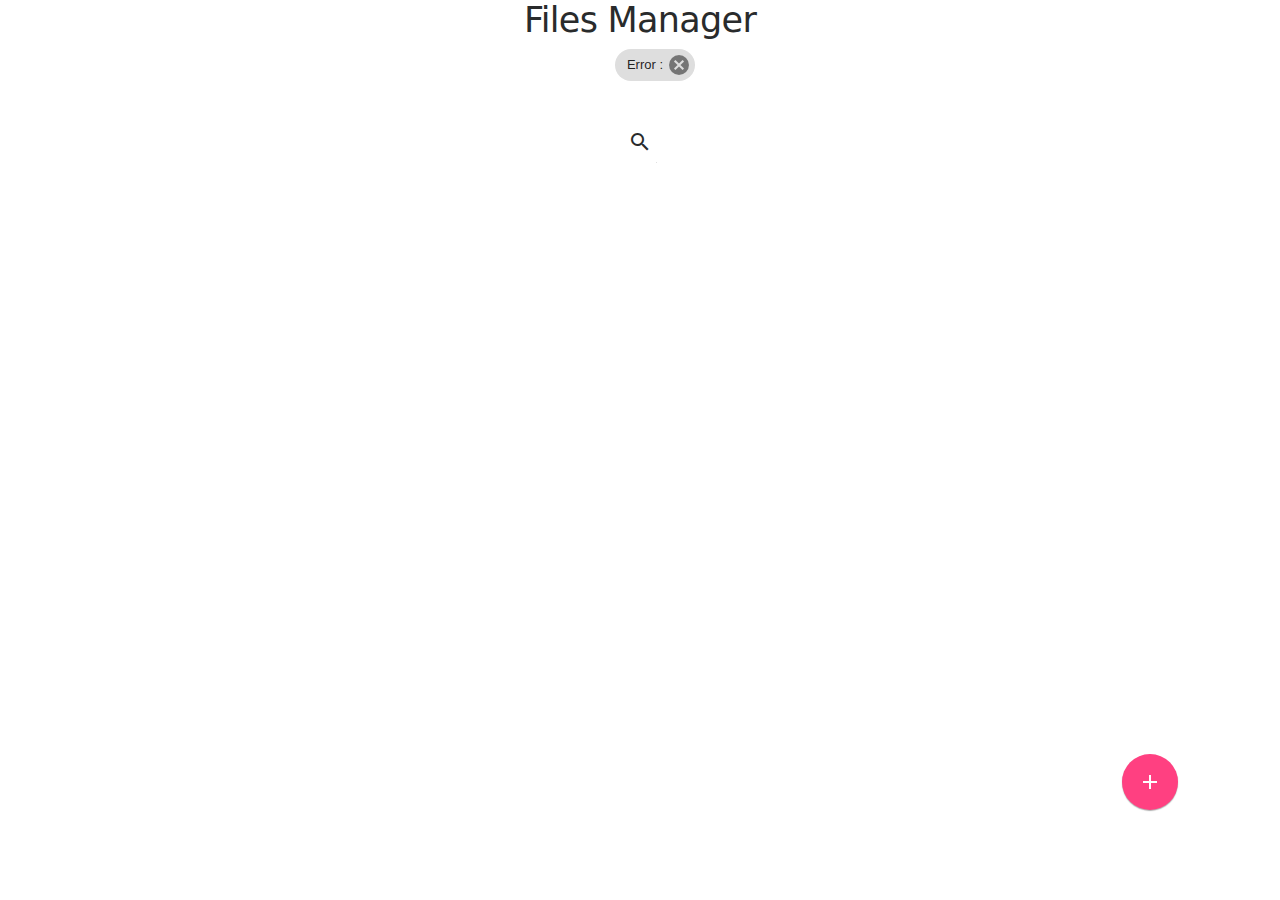
<file: index.html>
<!DOCTYPE html>
<html>
<head>
    <meta charset="utf-8" />

    <title>Page Title</title>

    <link rel="stylesheet" href="lib/mdl/material.min.css">    
    <link rel="stylesheet" type="text/css" href="lib/bootstrap/css/bootstrap.min.css">
    <link rel="stylesheet" type="text/css" href="lib/css/style.css">
    <link rel="stylesheet" href="https://fonts.googleapis.com/icon?family=Material+Icons">
    <link rel="stylesheet" href="https://code.getmdl.io/1.3.0/material.blue-indigo.min.css">
    <link rel="stylesheet" href="lib/mdl-jquery-modal-dialog-master/mdl-jquery-modal-dialog.css" />

	<script src="lib/jquery/jquery-3.2.1.min.js"></script>
	<script src="lib/popper/popper.min.js"></script>
    <script src="lib/tether-1.3.3/dist/js/tether.min.js"></script>
    <script src="lib/bootstrap/js/bootstrap.min.js"></script>
    <script src="lib/mdl/material.min.js"></script>
    <script src="lib/mdl-jquery-modal-dialog-master/mdl-jquery-modal-dialog.js"></script>
    <script src="lib/md5/js/md5.js"></script>
    <script src="lib/fontawesome/js/fontawesome-all.js"></script>
    <script src="lib/js/FileObject.js"></script>
    <script src="lib/js/main.js"></script>

</head>
<body>

    <div class="container">

        <div class="space"></div>

        <h1>Files Manager</h1>

        <div class="mdl-chip-container">
            <span class="mdl-chip mdl-chip--deletable">
                <span id="error-chip" class="mdl-chip__text">Deletable Chip</span>
                <button id="hide-chip" type="button" class="mdl-chip__action"><i class="material-icons">cancel</i></button>
            </span>
        </div>

        
        

        <div id="search" class="mdl-textfield mdl-js-textfield mdl-textfield--expandable">
            <label class="mdl-button mdl-js-button mdl-button--icon" for="input-search">
                <i class="material-icons">search</i>
            </label>
            <div class="mdl-textfield__expandable-holder">
                <input class="mdl-textfield__input" type="text" id="input-search">
                <label class="mdl-textfield__label" for="input-search">Expandable Input</label>
            </div>
        </div>

        <div class="files_container">

        </div>

        <label for="upload_file" id="add_file" class="mdl-button mdl-js-button mdl-button--fab mdl-button--colored">
            <i class="material-icons">add</i>
            <input type="file" name="uploaded_file" id="upload_file">
        </label>

    </div>
    
</body>
</html>
</file>
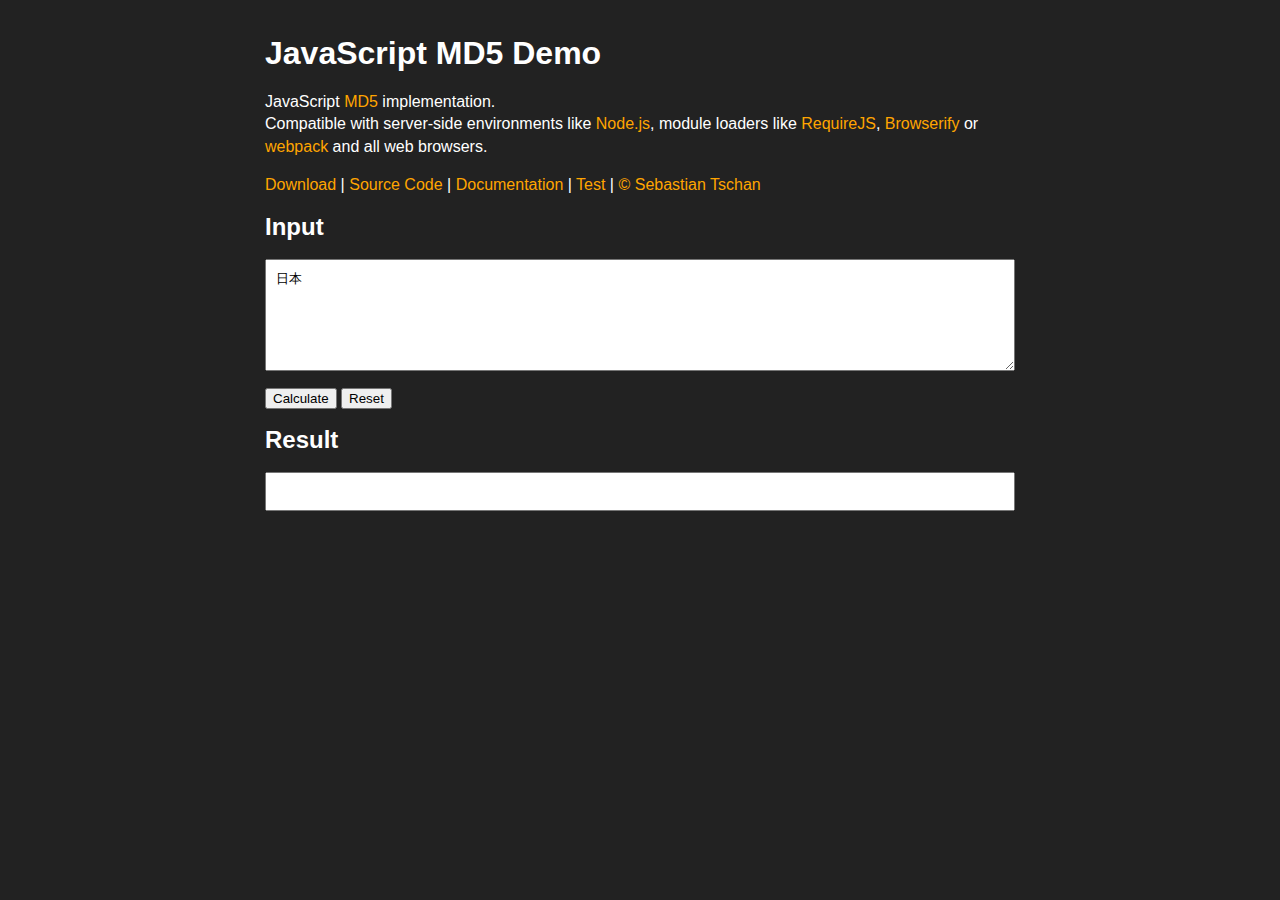
<file: lib/md5/index.html>
<!DOCTYPE HTML>
<!--
/*
 * JavaScript MD5 Demo
 * https://github.com/blueimp/JavaScript-MD5
 *
 * Copyright 2011, Sebastian Tschan
 * https://blueimp.net
 *
 * Licensed under the MIT license:
 * https://opensource.org/licenses/MIT
 */
-->
<html lang="en">
<head>
<!--[if IE]>
<meta http-equiv="X-UA-Compatible" content="IE=edge,chrome=1">
<![endif]-->
<meta charset="utf-8">
<title>JavaScript MD5 Demo</title>
<meta name="description" content="JavaScript MD5 implementation. Compatible with server-side environments like Node.js, module loaders like RequireJS, Browserify or webpack and all web browsers.">
<meta name="viewport" content="width=device-width, initial-scale=1.0">
<link rel="stylesheet" href="css/demo.css">
</head>
<body>
<h1>JavaScript MD5 Demo</h1>
<p>JavaScript <a href="https://en.wikipedia.org/wiki/MD5">MD5</a> implementation.<br>
Compatible with server-side environments like <a href="http://nodejs.org/">Node.js</a>, module loaders like <a href="http://requirejs.org/">RequireJS</a>, <a href="http://browserify.org/">Browserify</a> or <a href="https://webpack.github.io/">webpack</a> and all web browsers.</p>
<ul class="navigation">
    <li><a href="https://github.com/blueimp/JavaScript-MD5/tags">Download</a></li>
    <li><a href="https://github.com/blueimp/JavaScript-MD5">Source Code</a></li>
    <li><a href="https://github.com/blueimp/JavaScript-MD5/blob/master/README.md">Documentation</a></li>
    <li><a href="test/">Test</a></li>
    <li><a href="https://blueimp.net">&copy; Sebastian Tschan</a></li>
</ul>
<form>
    <h2>Input</h2>
    <textarea rows="6" id="input"></textarea>
    <br>
    <button type="submit" id="calculate">Calculate</button>
    <button type="reset" id="reset">Reset</button>
    <h2>Result</h2>
    <input id="result">
    <br>
</form>
<script src="js/md5.js"></script>
<script src="js/demo/demo.js"></script>
</body>
</html>
</file>
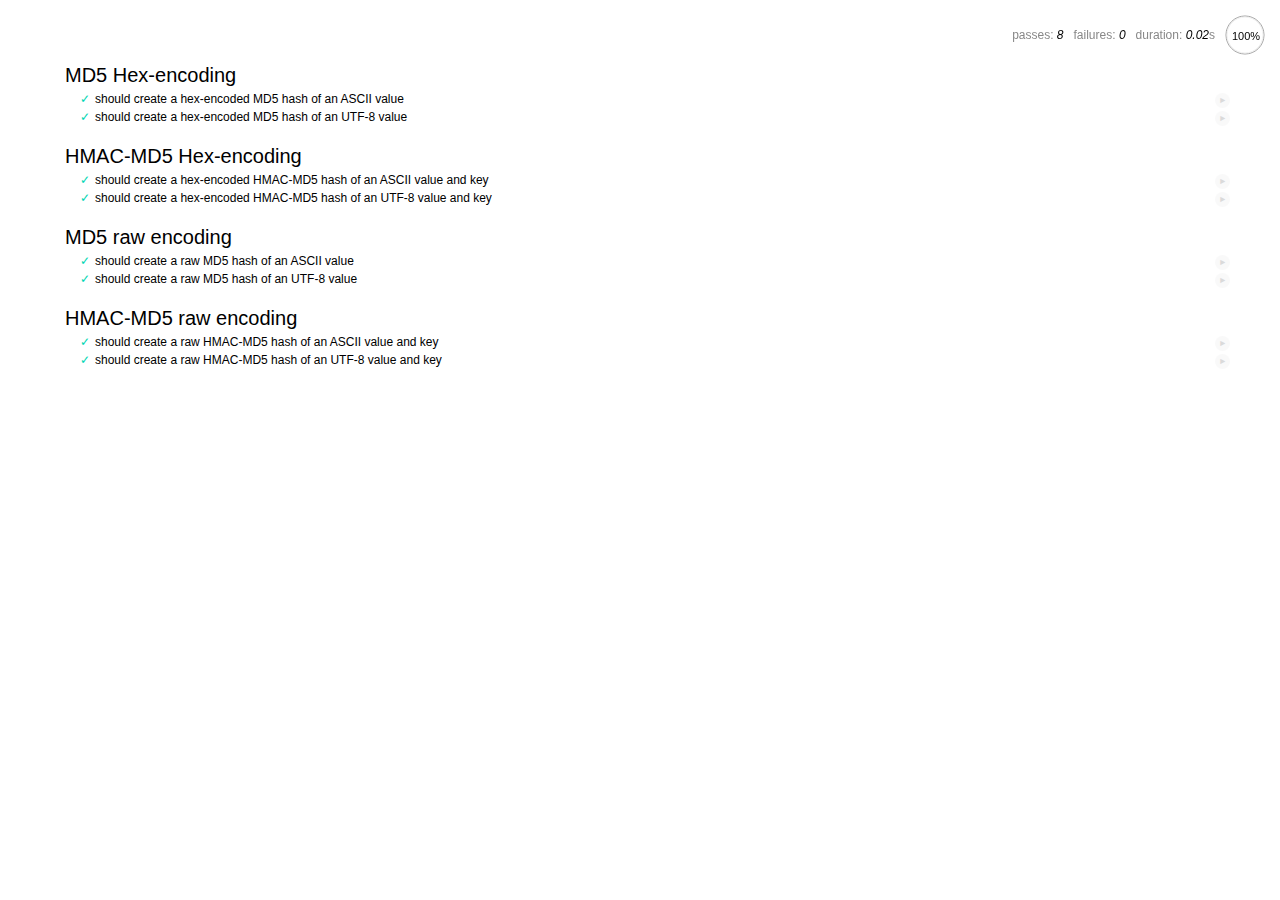
<file: lib/md5/test/index.html>
<!DOCTYPE HTML>
<!--
/*
 * JavaScript MD5 Test
 * https://github.com/blueimp/JavaScript-MD5
 *
 * Copyright 2011, Sebastian Tschan
 * https://blueimp.net
 *
 * Licensed under the MIT license:
 * https://opensource.org/licenses/MIT
 */
-->
<html lang="en">
<head>
<!--[if IE]>
<meta http-equiv="X-UA-Compatible" content="IE=edge,chrome=1">
<![endif]-->
<meta charset="utf-8">
<title>JavaScript MD5 Test</title>
<meta name="viewport" content="width=device-width, initial-scale=1.0">
<link rel="stylesheet" href="vendor/mocha.css">
</head>
<body>
<div id="mocha"></div>
<script src="vendor/mocha.js"></script>
<script src="vendor/chai.js"></script>
<script>
mocha.setup('bdd');
</script>
<script src="../js/md5.js"></script>
<script src="test.js"></script>
<script>
mocha.checkLeaks();
mocha.run();
</script>
</body>
</html>
</file>
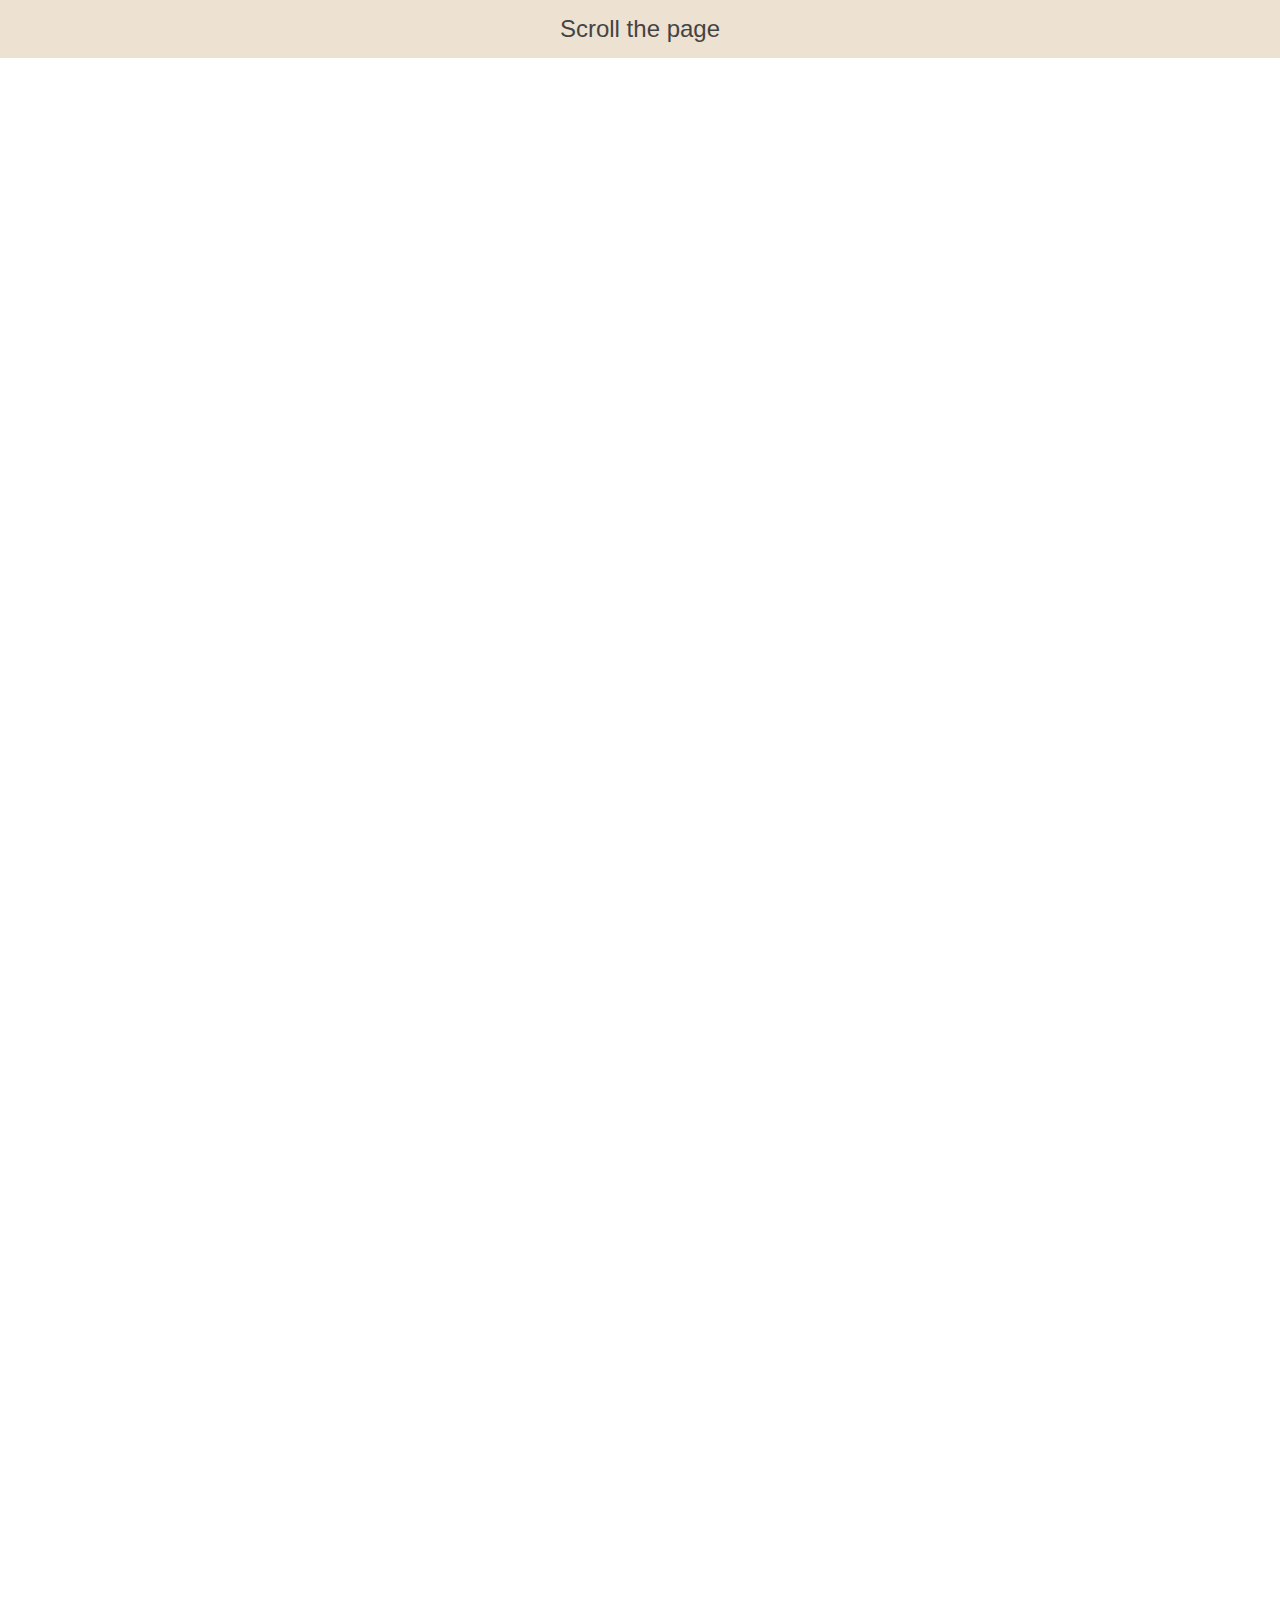
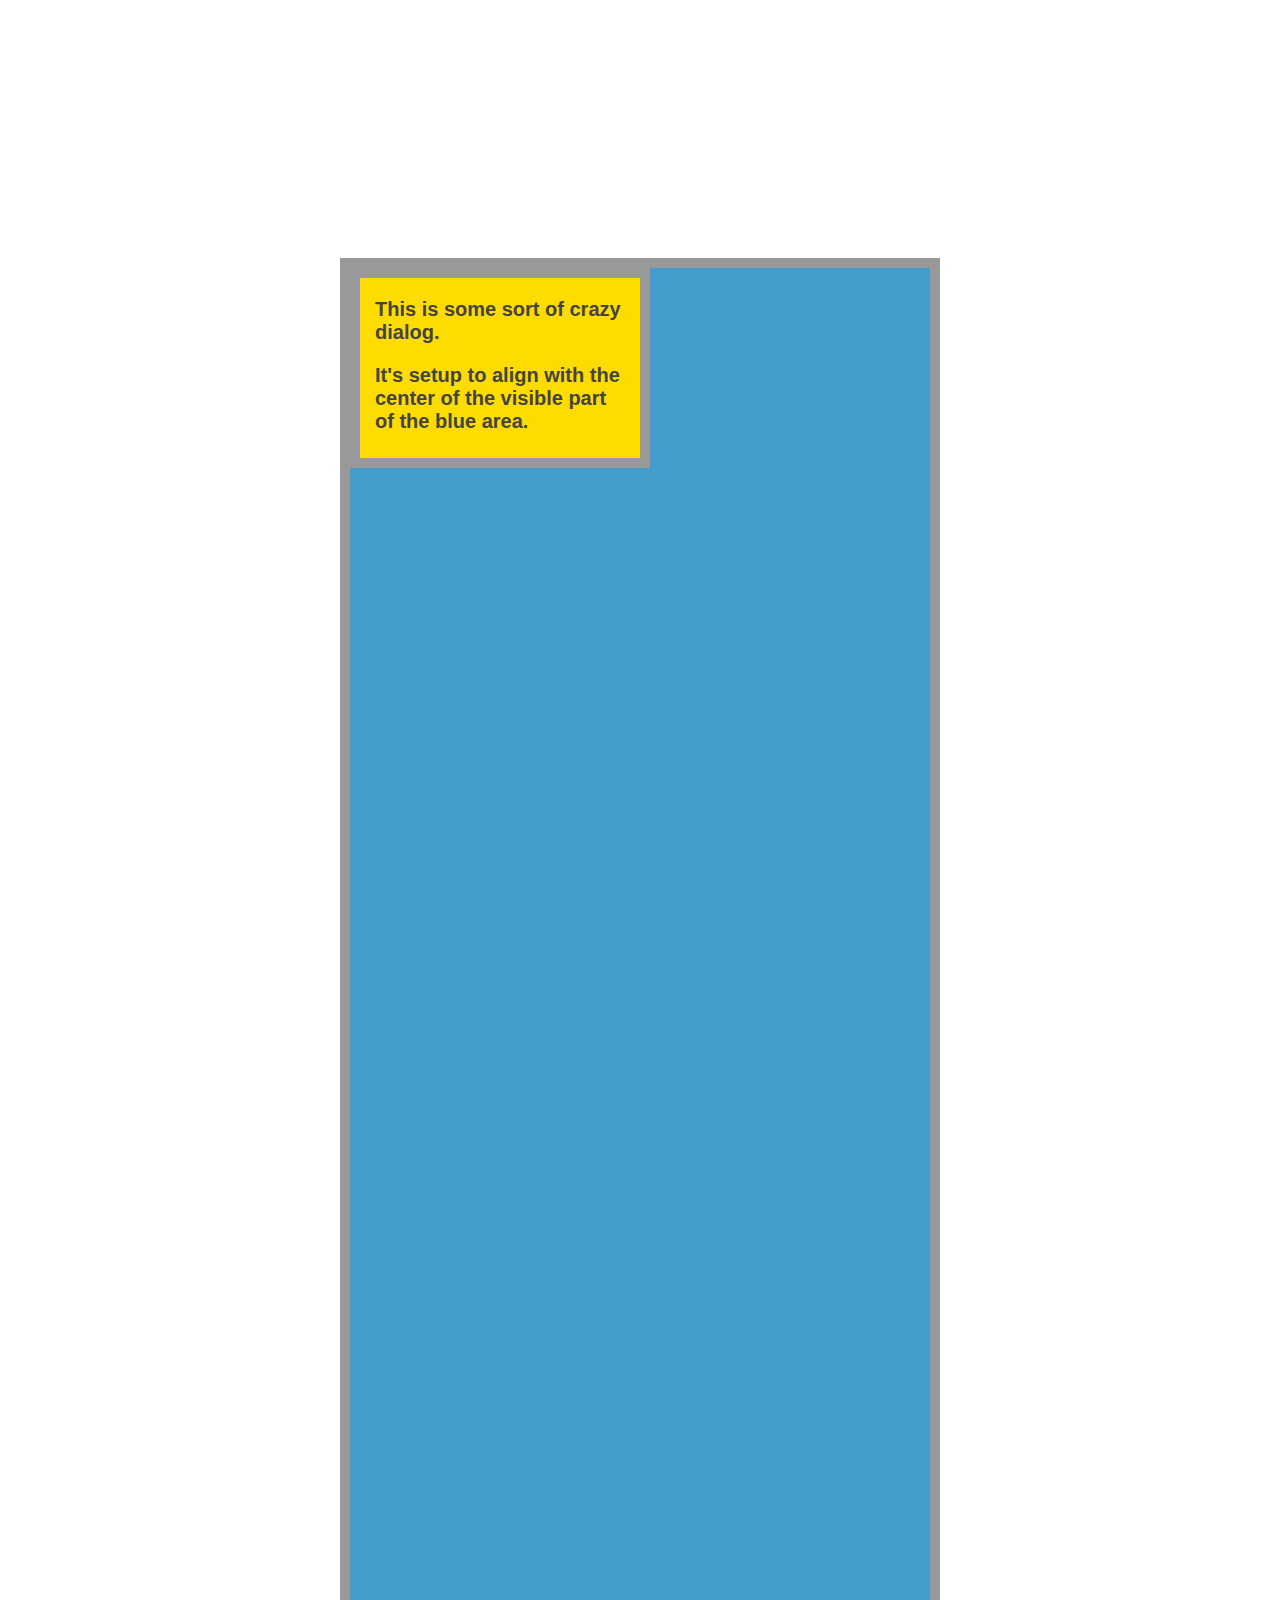
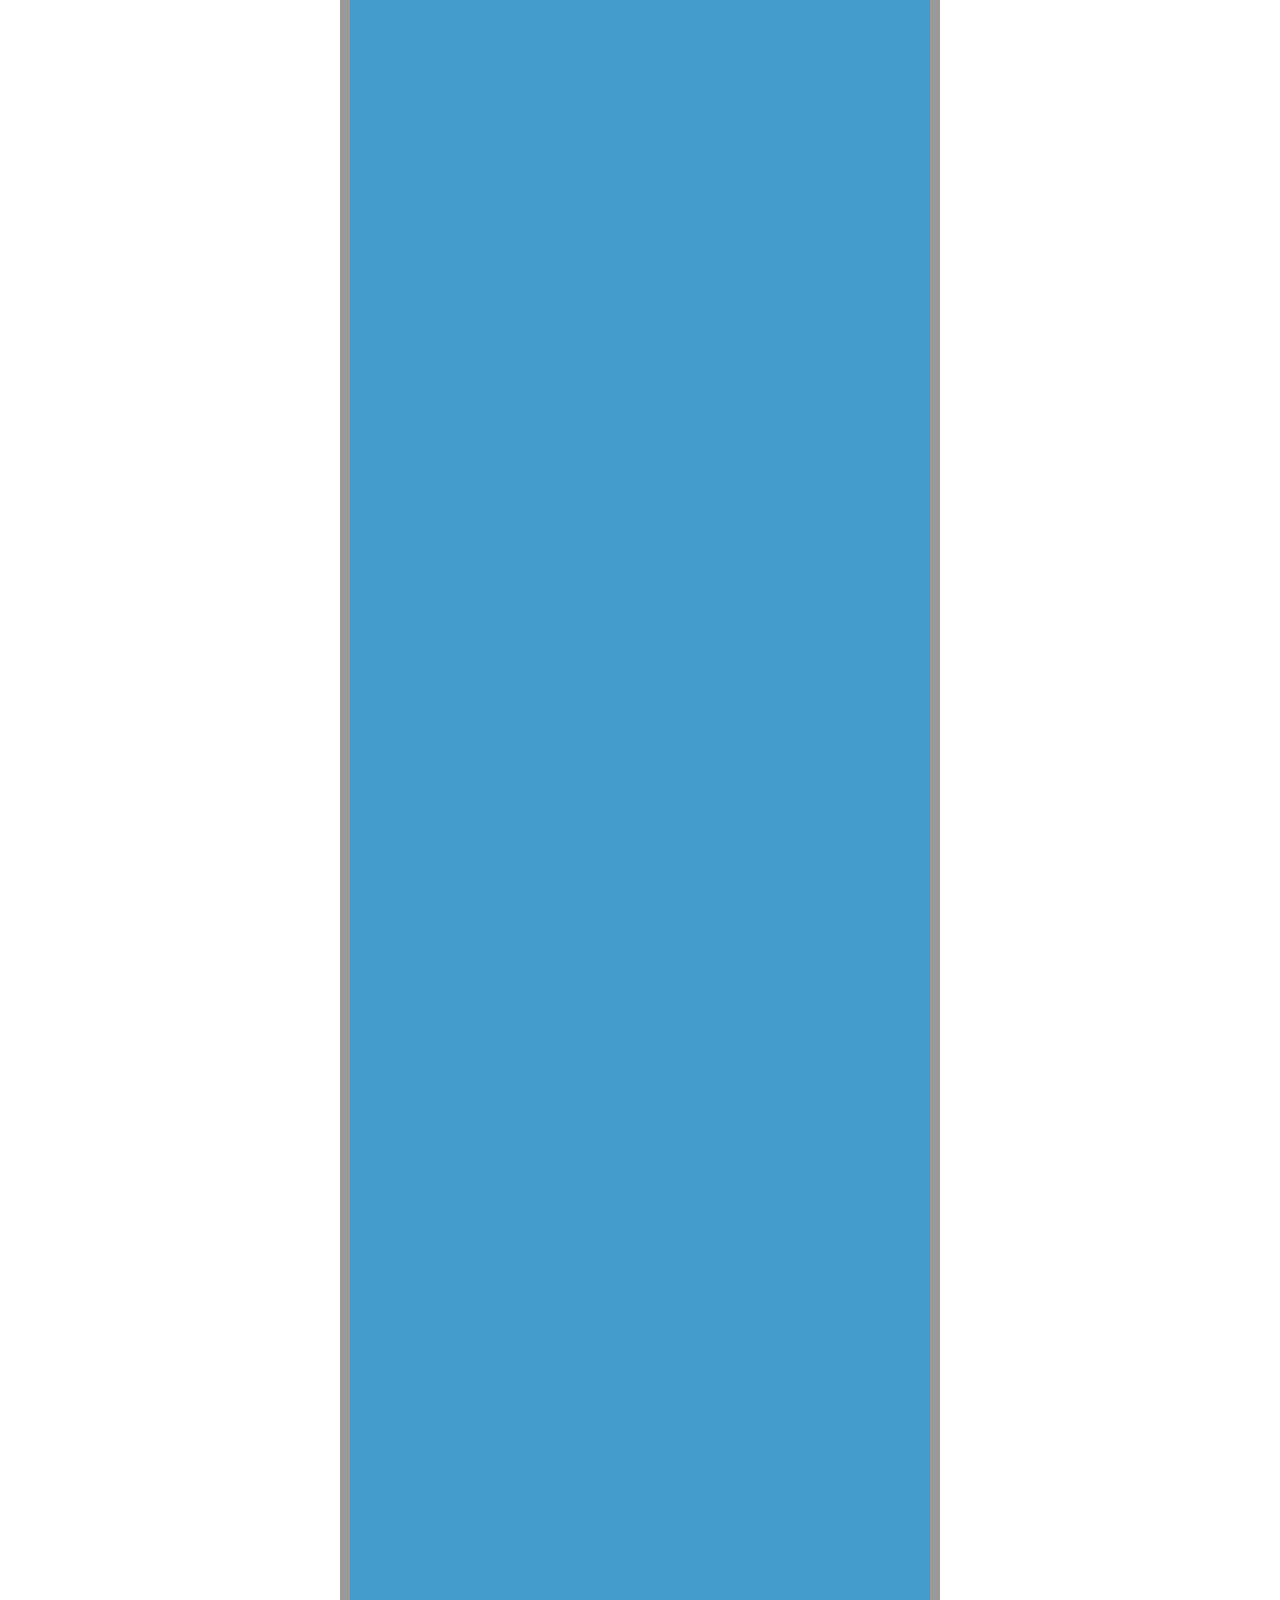
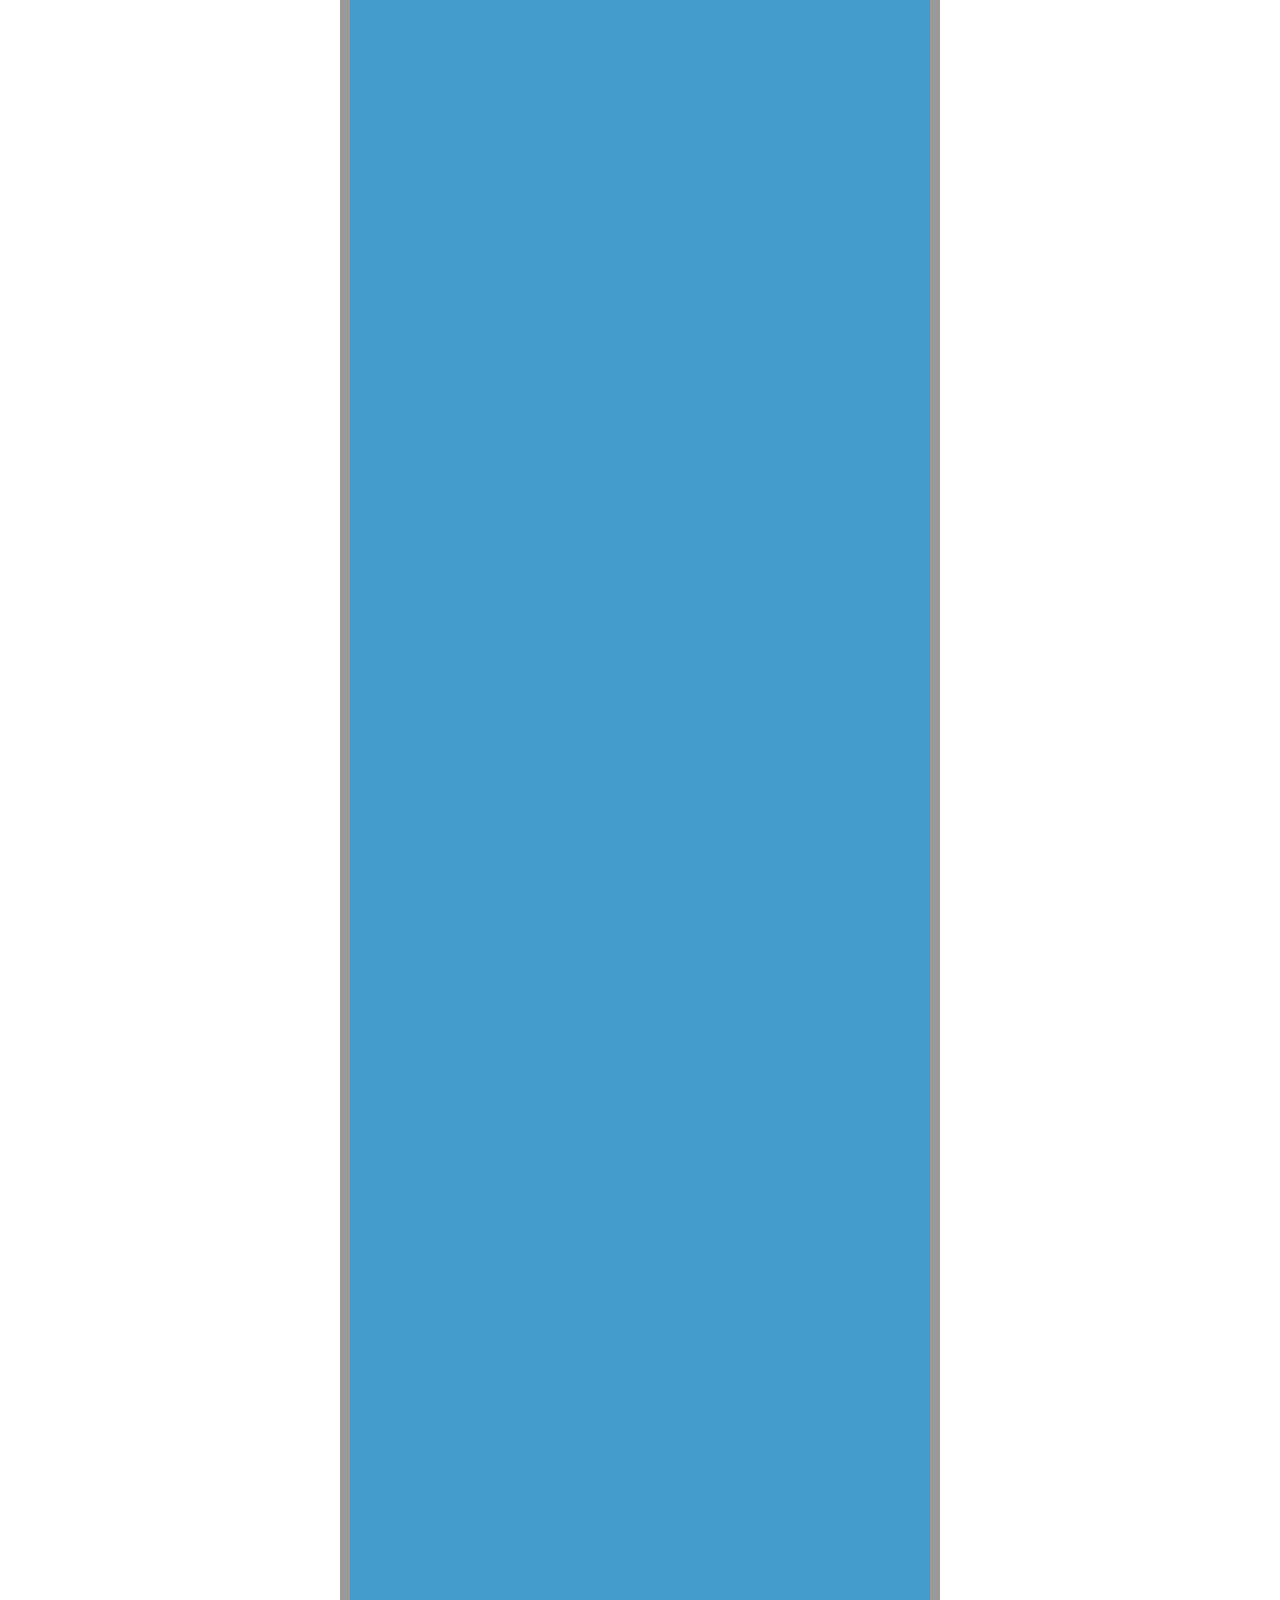
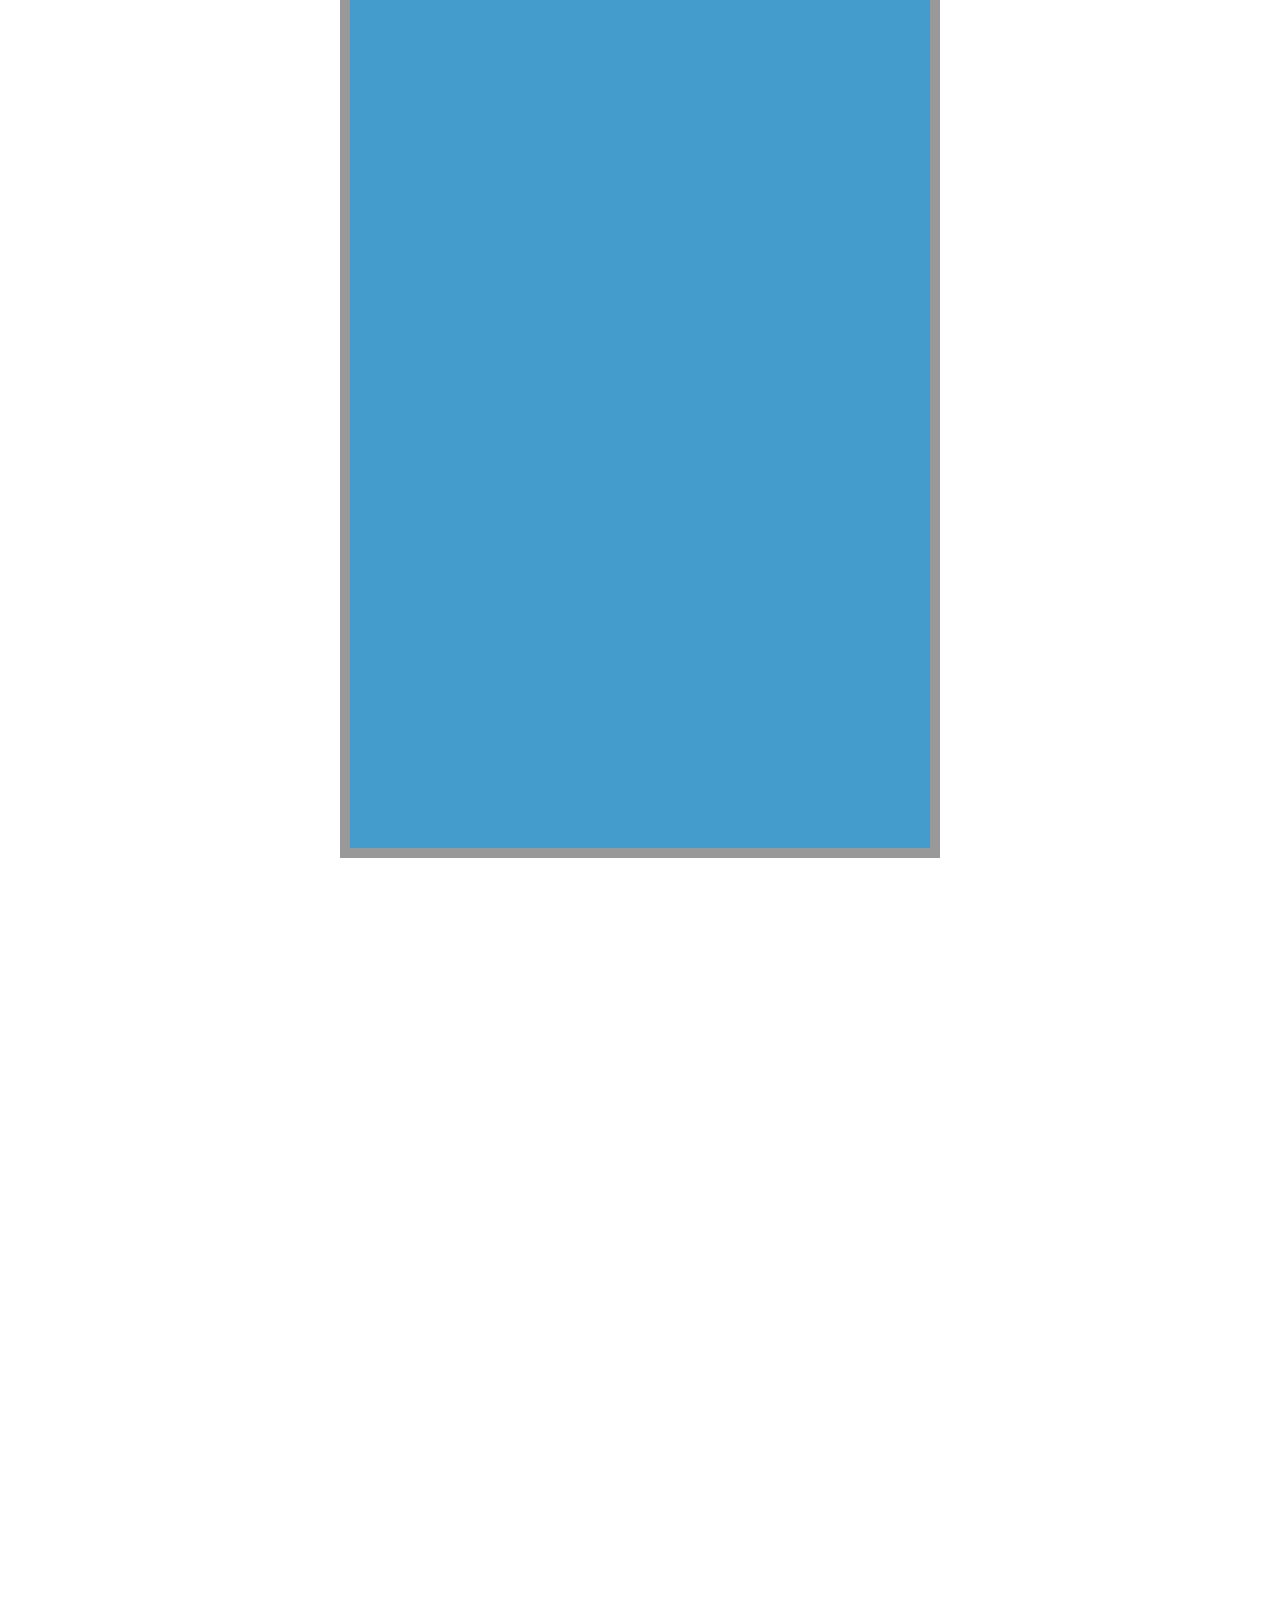
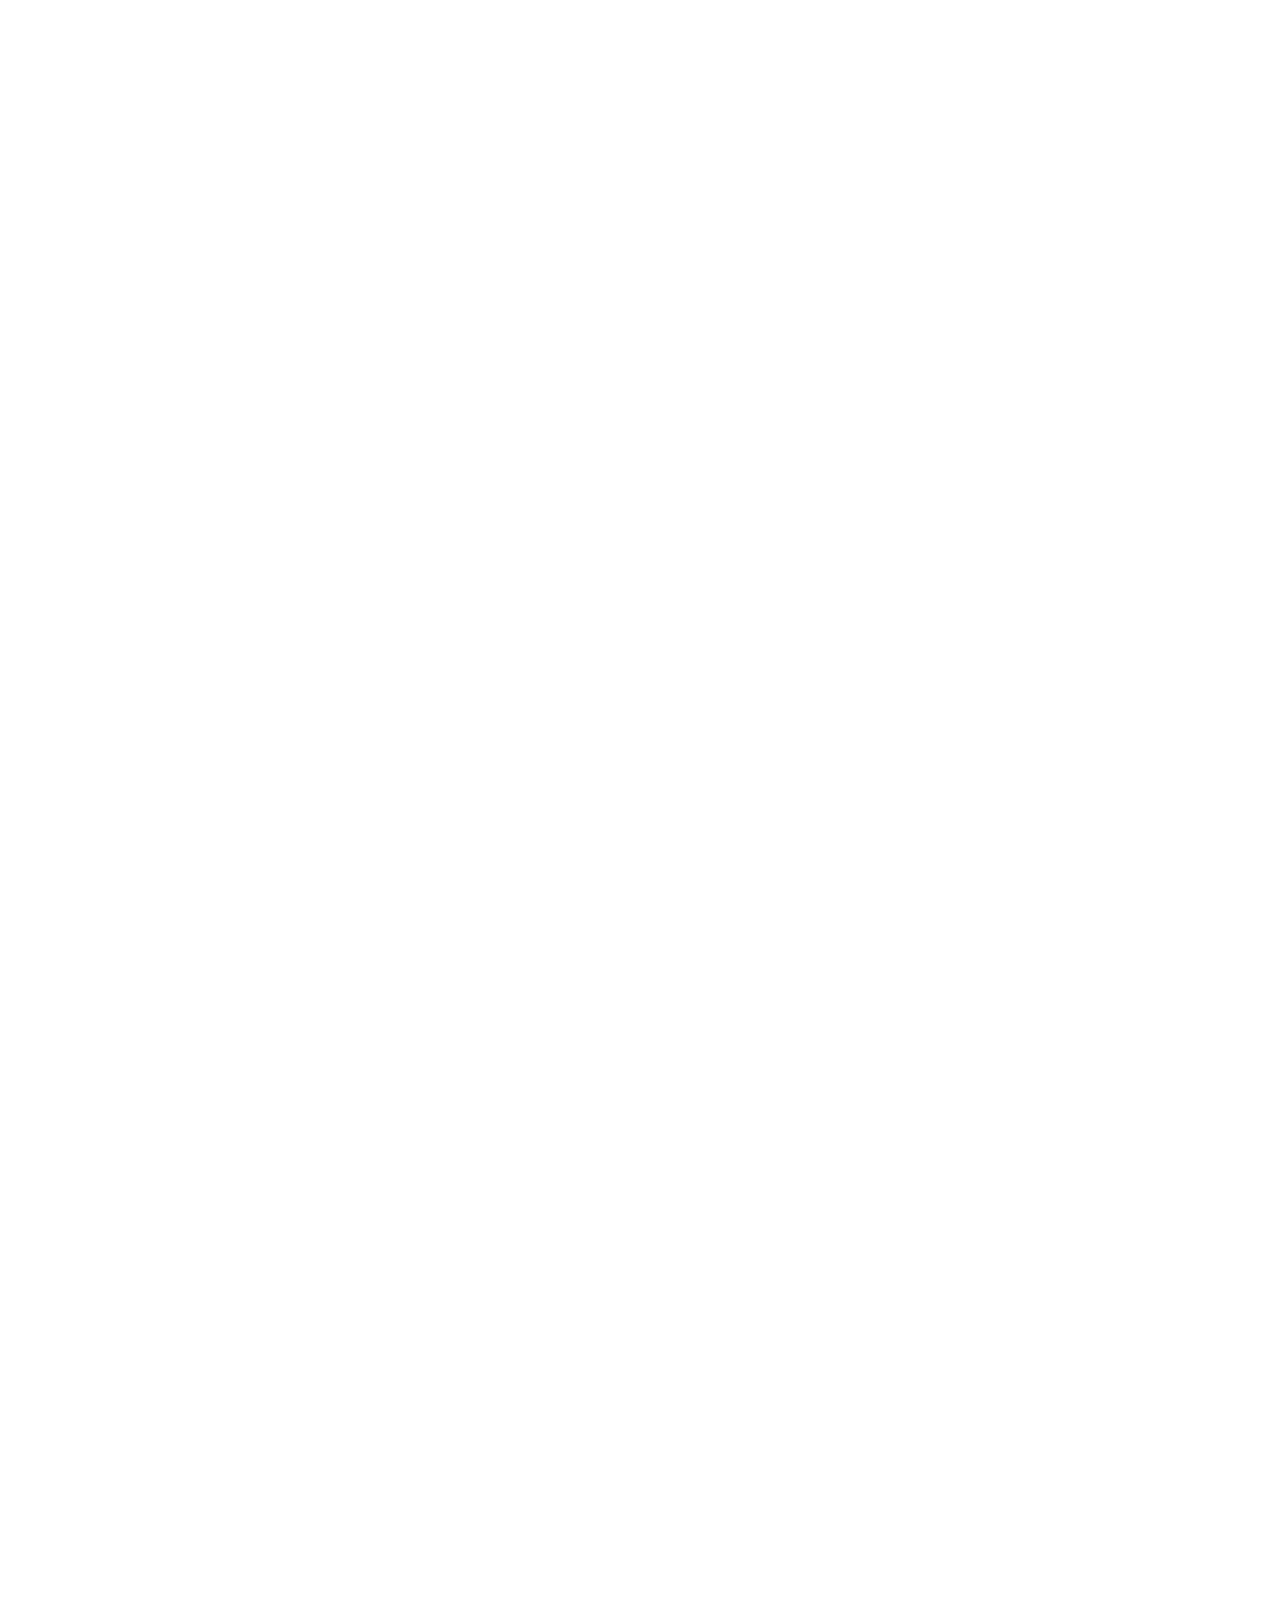
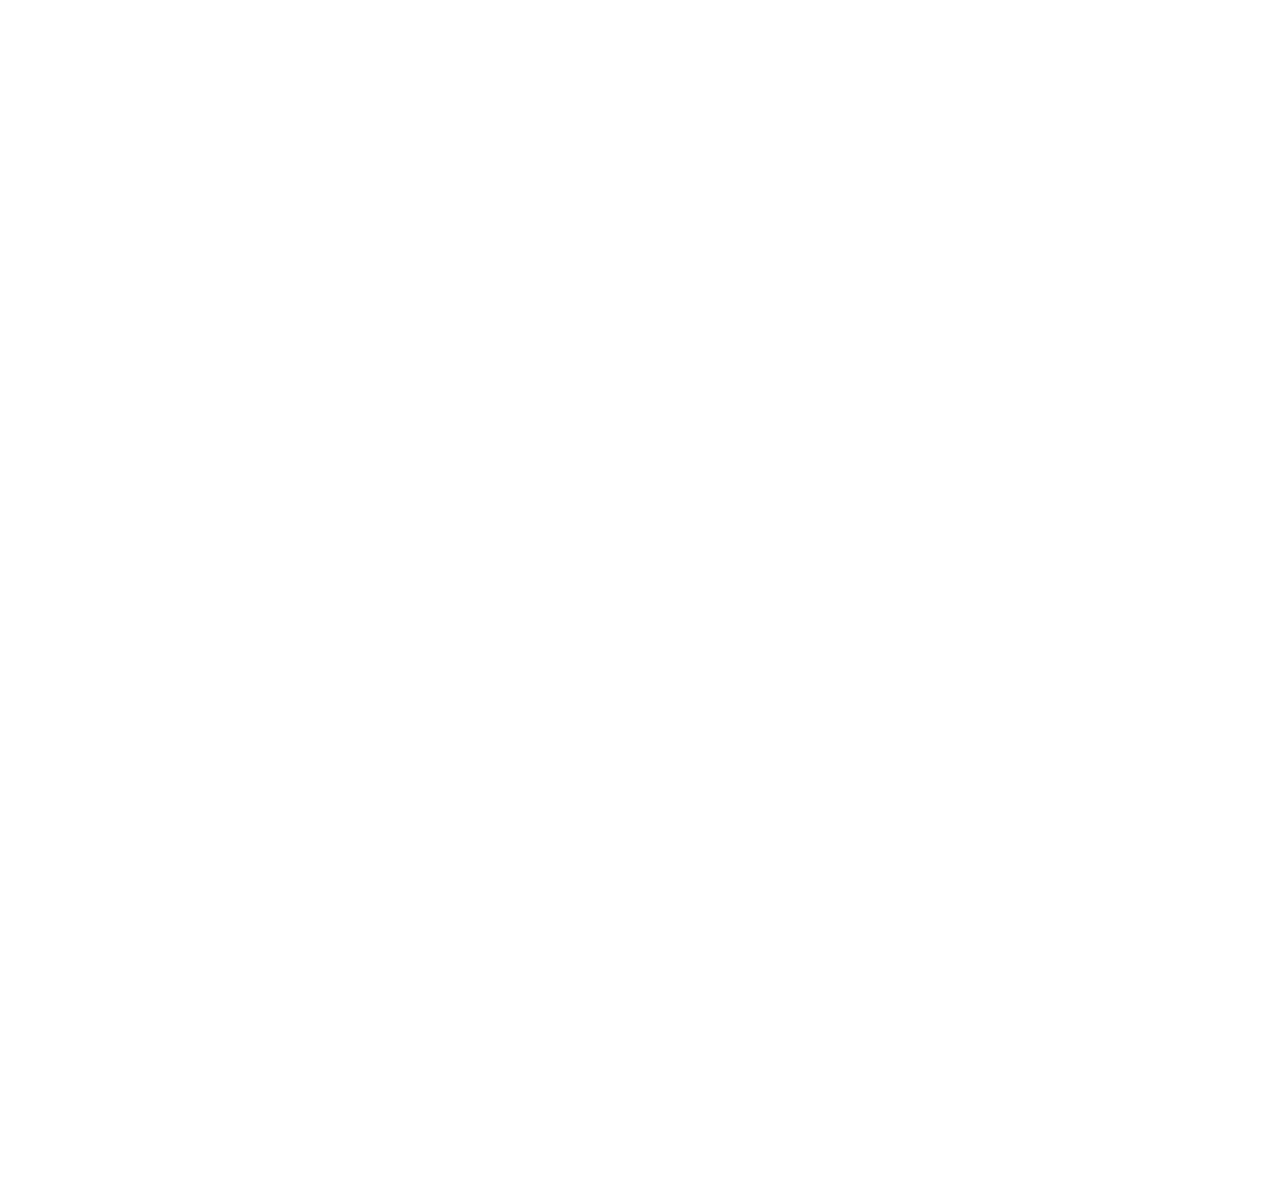
<file: lib/tether-1.3.3/examples/content-visible/index.html>
<!DOCTYPE html>
<html>
    <head>
        <link rel="stylesheet" href="../resources/css/base.css" />
    </head>
    <body>

    <div class="instructions">Scroll the page</div>

    <style>
      .instructions {
        width: 100%;
        text-align: center;
        font-size: 24px;
        padding: 15px;
        background-color: rgba(210, 180, 140, 0.4);
      }

      * {
        box-sizing: border-box;
      }
      body {
        min-height: 1200vh;
        height: 100%;
      }

      .content-box {
        width: 600px;
        border: 10px solid #999;
        height: 600vh;
        background-color: #439CCC;
        margin: 200vh auto;
      }
      .element {
        border: 10px solid #999;
        background-color: #FFDC00;
        width: 300px;
        height: 200px;
        padding: 0 15px;
        font-size: 20px;
        font-weight: bold;
      }
    </style>

    <div class="content-box">
      <div class="element">
        <p>This is some sort of crazy dialog.</p>

        <p>It's setup to align with the center of the visible part of the blue area.</p>
      </div>
    </div>

    <script src="//github.hubspot.com/tether/dist/js/tether.js"></script>
    <script>
      new Tether({
        element: '.element',
        target: '.content-box',
        attachment: 'middle center',
        targetAttachment: 'middle center',
        targetModifier: 'visible'
      });
    </script>
  </body>
</html>
</file>
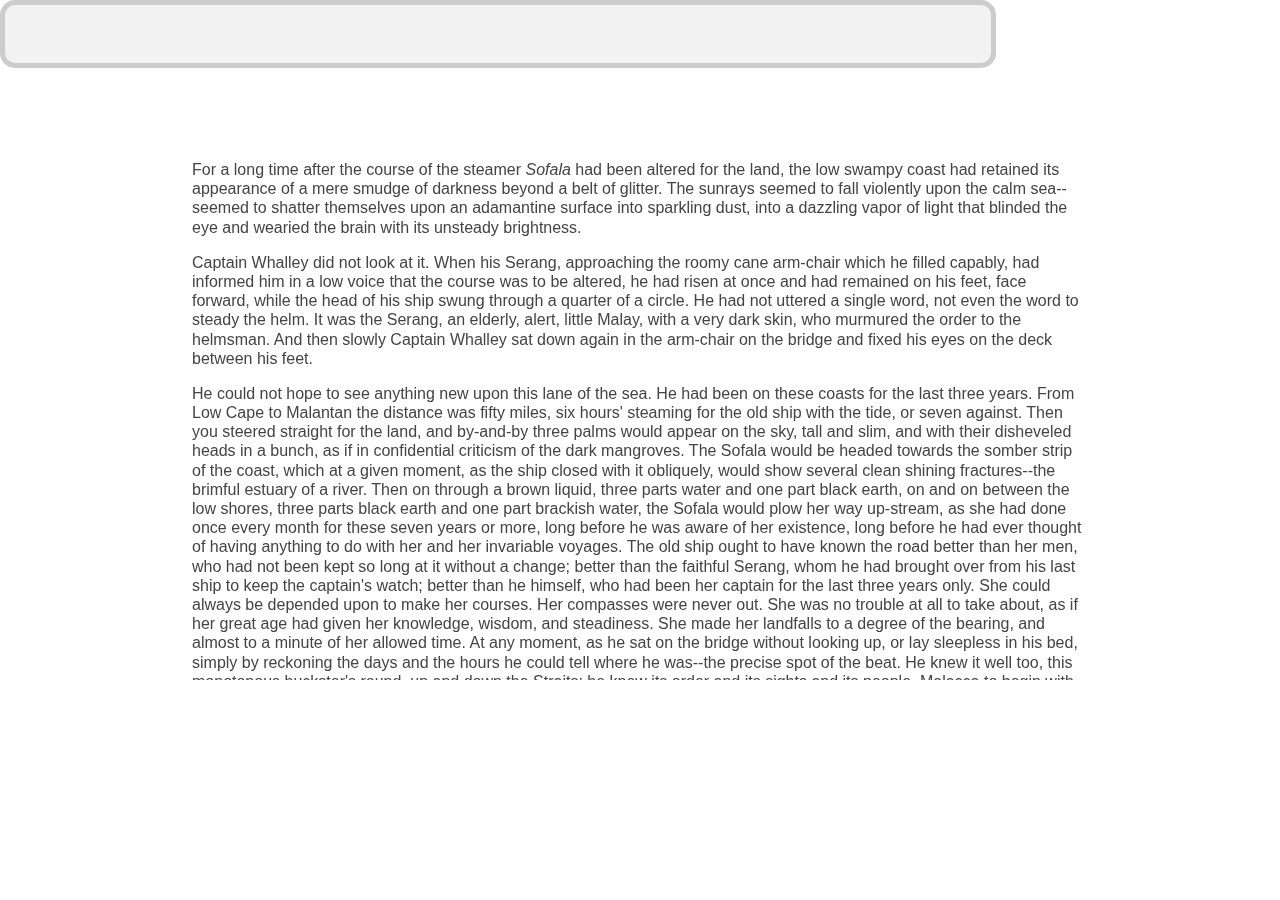
<file: lib/tether-1.3.3/examples/element-scroll/index.html>
<!DOCTYPE html>
<html>
    <head>
      <link rel="stylesheet" href="../resources/css/base.css" />
    </head>
    <body>

    <div class="scroll">
      <p>For a long time after the course of the steamer <em>Sofala</em> had been
      altered for the land, the low swampy coast had retained its appearance
      of a mere smudge of darkness beyond a belt of glitter. The sunrays
      seemed to fall violently upon the calm sea--seemed to shatter themselves
      upon an adamantine surface into sparkling dust, into a dazzling vapor
      of light that blinded the eye and wearied the brain with its unsteady
      brightness.</p>

      <p>Captain Whalley did not look at it. When his Serang, approaching the
      roomy cane arm-chair which he filled capably, had informed him in a low
      voice that the course was to be altered, he had risen at once and had
      remained on his feet, face forward, while the head of his ship swung
      through a quarter of a circle. He had not uttered a single word, not
      even the word to steady the helm. It was the Serang, an elderly, alert,
      little Malay, with a very dark skin, who murmured the order to the
      helmsman. And then slowly Captain Whalley sat down again in the
      arm-chair on the bridge and fixed his eyes on the deck between his feet.</p>

      <p>He could not hope to see anything new upon this lane of the sea. He had
      been on these coasts for the last three years. From Low Cape to Malantan
      the distance was fifty miles, six hours' steaming for the old ship with
      the tide, or seven against. Then you steered straight for the land, and
      by-and-by three palms would appear on the sky, tall and slim, and with
      their disheveled heads in a bunch, as if in confidential criticism of
      the dark mangroves. The Sofala would be headed towards the somber
      strip of the coast, which at a given moment, as the ship closed with
      it obliquely, would show several clean shining fractures--the brimful
      estuary of a river. Then on through a brown liquid, three parts water
      and one part black earth, on and on between the low shores, three parts
      black earth and one part brackish water, the Sofala would plow her way
      up-stream, as she had done once every month for these seven years or
      more, long before he was aware of her existence, long before he had ever
      thought of having anything to do with her and her invariable voyages.
      The old ship ought to have known the road better than her men, who had
      not been kept so long at it without a change; better than the faithful
      Serang, whom he had brought over from his last ship to keep the
      captain's watch; better than he himself, who had been her captain for
      the last three years only. She could always be depended upon to make her
      courses. Her compasses were never out. She was no trouble at all to
      take about, as if her great age had given her knowledge, wisdom, and
      steadiness. She made her landfalls to a degree of the bearing, and
      almost to a minute of her allowed time. At any moment, as he sat on
      the bridge without looking up, or lay sleepless in his bed, simply by
      reckoning the days and the hours he could tell where he was--the precise
      spot of the beat. He knew it well too, this monotonous huckster's
      round, up and down the Straits; he knew its order and its sights and its
      people. Malacca to begin with, in at daylight and out at dusk, to cross
      over with a rigid phosphorescent wake this highway of the Far East.
      Darkness and gleams on the water, clear stars on a black sky, perhaps
      the lights of a home steamer keeping her unswerving course in the
      middle, or maybe the elusive shadow of a native craft with her mat sails
      flitting by silently--and the low land on the other side in sight
      at daylight. At noon the three palms of the next place of call, up a
      sluggish river. The only white man residing there was a retired young
      sailor, with whom he had become friendly in the course of many voyages.
      Sixty miles farther on there was another place of call, a deep bay with
      only a couple of houses on the beach. And so on, in and out, picking
      up coastwise cargo here and there, and finishing with a hundred miles'
      steady steaming through the maze of an archipelago of small islands up
      to a large native town at the end of the beat. There was a three days'
      rest for the old ship before he started her again in inverse order,
      seeing the same shores from another bearing, hearing the same voices
      in the same places, back again to the Sofala's port of registry on
      the great highway to the East, where he would take up a berth nearly
      opposite the big stone pile of the harbor office till it was time to
      start again on the old round of 1600 miles and thirty days. Not a very
      enterprising life, this, for Captain Whalley, Henry Whalley, otherwise
      Dare-devil Harry--Whalley of the Condor, a famous clipper in her day.
      No. Not a very enterprising life for a man who had served famous firms,
      who had sailed famous ships (more than one or two of them his own); who
      had made famous passages, had been the pioneer of new routes and new
      trades; who had steered across the unsurveyed tracts of the South Seas,
      and had seen the sun rise on uncharted islands. Fifty years at sea, and
      forty out in the East ("a pretty thorough apprenticeship," he used
      to remark smilingly), had made him honorably known to a generation of
      shipowners and merchants in all the ports from Bombay clear over to
      where the East merges into the West upon the coast of the two Americas.
      His fame remained writ, not very large but plain enough, on the
      Admiralty charts. Was there not somewhere between Australia and China a
      Whalley Island and a Condor Reef? On that dangerous coral formation the
      celebrated clipper had hung stranded for three days, her captain and
      crew throwing her cargo overboard with one hand and with the other, as
      it were, keeping off her a flotilla of savage war-canoes. At that time
      neither the island nor the reef had any official existence. Later the
      officers of her Majesty's steam vessel Fusilier, dispatched to make a
      survey of the route, recognized in the adoption of these two names the
      enterprise of the man and the solidity of the ship. Besides, as anyone
      who cares may see, the "General Directory," vol. ii. p. 410, begins the
      description of the "Malotu or Whalley Passage" with the words: "This
      advantageous route, first discovered in 1850 by Captain Whalley in the
      ship Condor," &amp;c., and ends by recommending it warmly to sailing vessels
      leaving the China ports for the south in the months from December to
      April inclusive.</p>

      <p>This was the clearest gain he had out of life. Nothing could rob him
      of this kind of fame. The piercing of the Isthmus of Suez, like the
      breaking of a dam, had let in upon the East a flood of new ships, new
      men, new methods of trade. It had changed the face of the Eastern seas
      and the very spirit of their life; so that his early experiences meant
      nothing whatever to the new generation of seamen.</p>

      <p>In those bygone days he had handled many thousands of pounds of his
      employers' money and of his own; he had attended faithfully, as by law
      a shipmaster is expected to do, to the conflicting interests of owners,
      charterers, and underwriters. He had never lost a ship or consented to
      a shady transaction; and he had lasted well, outlasting in the end the
      conditions that had gone to the making of his name. He had buried his
      wife (in the Gulf of Petchili), had married off his daughter to the man
      of her unlucky choice, and had lost more than an ample competence in the
      crash of the notorious Travancore and Deccan Banking Corporation, whose
      downfall had shaken the East like an earthquake. And he was sixty-five
      years old.</p>

      <p>His age sat lightly enough on him; and of his ruin he was not ashamed.
      He had not been alone to believe in the stability of the Banking
      Corporation. Men whose judgment in matters of finance was as expert as
      his seamanship had commended the prudence of his investments, and had
      themselves lost much money in the great failure. The only difference
      between him and them was that he had lost his all. And yet not his all.
      There had remained to him from his lost fortune a very pretty little
      bark, Fair Maid, which he had bought to occupy his leisure of a retired
      sailor--"to play with," as he expressed it himself.</p>

      <p>He had formally declared himself tired of the sea the year preceding his
      daughter's marriage. But after the young couple had gone to settle in
      Melbourne he found out that he could not make himself happy on shore. He
      was too much of a merchant sea-captain for mere yachting to satisfy him.
      He wanted the illusion of affairs; and his acquisition of the Fair
      Maid preserved the continuity of his life. He introduced her to his
      acquaintances in various ports as "my last command." When he grew too
      old to be trusted with a ship, he would lay her up and go ashore to be
      buried, leaving directions in his will to have the bark towed out and
      scuttled decently in deep water on the day of the funeral. His daughter
      would not grudge him the satisfaction of knowing that no stranger would
      handle his last command after him. With the fortune he was able to leave
      her, the value of a 500-ton bark was neither here nor there. All this
      would be said with a jocular twinkle in his eye: the vigorous old man
      had too much vitality for the sentimentalism of regret; and a little
      wistfully withal, because he was at home in life, taking a genuine
      pleasure in its feelings and its possessions; in the dignity of his
      reputation and his wealth, in his love for his daughter, and in his
      satisfaction with the ship--the plaything of his lonely leisure.</p>

      <p>He had the cabin arranged in accordance with his simple ideal of comfort
      at sea. A big bookcase (he was a great reader) occupied one side of his
      stateroom; the portrait of his late wife, a flat bituminous oil-painting
      representing the profile and one long black ringlet of a young woman,
      faced his bed-place. Three chronometers ticked him to sleep and greeted
      him on waking with the tiny competition of their beats. He rose at five
      every day. The officer of the morning watch, drinking his early cup
      of coffee aft by the wheel, would hear through the wide orifice of the
      copper ventilators all the splashings, blowings, and splutterings of
      his captain's toilet. These noises would be followed by a sustained
      deep murmur of the Lord's Prayer recited in a loud earnest voice. Five
      minutes afterwards the head and shoulders of Captain Whalley emerged
      out of the companion-hatchway. Invariably he paused for a while on the
      stairs, looking all round at the horizon; upwards at the trim of the
      sails; inhaling deep draughts of the fresh air. Only then he would step
      out on the poop, acknowledging the hand raised to the peak of the cap
      with a majestic and benign "Good morning to you." He walked the deck
      till eight scrupulously. Sometimes, not above twice a year, he had to
      use a thick cudgel-like stick on account of a stiffness in the hip--a
      slight touch of rheumatism, he supposed. Otherwise he knew nothing of
      the ills of the flesh. At the ringing of the breakfast bell he went
      below to feed his canaries, wind up the chronometers, and take the
      head of the table. From there he had before his eyes the big carbon
      photographs of his daughter, her husband, and two fat-legged babies
      --his grandchildren--set in black frames into the maplewood bulkheads
      of the cuddy. After breakfast he dusted the glass over these portraits
      himself with a cloth, and brushed the oil painting of his wife with a
      plumate kept suspended from a small brass hook by the side of the heavy
      gold frame. Then with the door of his stateroom shut, he would sit down
      on the couch under the portrait to read a chapter out of a thick pocket
      Bible--her Bible. But on some days he only sat there for half an hour
      with his finger between the leaves and the closed book resting on his
      knees. Perhaps he had remembered suddenly how fond of boat-sailing she
      used to be.</p>

      <p>She had been a real shipmate and a true woman too. It was like an
      article of faith with him that there never had been, and never could be,
      a brighter, cheerier home anywhere afloat or ashore than his home under
      the poop-deck of the Condor, with the big main cabin all white and gold,
      garlanded as if for a perpetual festival with an unfading wreath. She
      had decorated the center of every panel with a cluster of home flowers.
      It took her a twelvemonth to go round the cuddy with this labor of love.
      To him it had remained a marvel of painting, the highest achievement of
      taste and skill; and as to old Swinburne, his mate, every time he
      came down to his meals he stood transfixed with admiration before the
      progress of the work. You could almost smell these roses, he declared,
      sniffing the faint flavor of turpentine which at that time pervaded the
      saloon, and (as he confessed afterwards) made him somewhat less hearty
      than usual in tackling his food. But there was nothing of the sort to
      interfere with his enjoyment of her singing. "Mrs. Whalley is a regular
      out-and-out nightingale, sir," he would pronounce with a judicial air
      after listening profoundly over the skylight to the very end of the
      piece. In fine weather, in the second dog-watch, the two men could hear
      her trills and roulades going on to the accompaniment of the piano in
      the cabin. On the very day they got engaged he had written to London
      for the instrument; but they had been married for over a year before it
      reached them, coming out round the Cape. The big case made part of the
      first direct general cargo landed in Hong-kong harbor--an event that to
      the men who walked the busy quays of to-day seemed as hazily remote as
      the dark ages of history. But Captain Whalley could in a half hour of
      solitude live again all his life, with its romance, its idyl, and its
      sorrow. He had to close her eyes himself. She went away from under the
      ensign like a sailor's wife, a sailor herself at heart. He had read
      the service over her, out of her own prayer-book, without a break in his
      voice. When he raised his eyes he could see old Swinburne facing him
      with his cap pressed to his breast, and his rugged, weather-beaten,
      impassive face streaming with drops of water like a lump of chipped red
      granite in a shower. It was all very well for that old sea-dog to cry.
      He had to read on to the end; but after the splash he did not remember
      much of what happened for the next few days. An elderly sailor of the
      crew, deft at needlework, put together a mourning frock for the child
      out of one of her black skirts.</p>

      <p>He was not likely to forget; but you cannot dam up life like a sluggish
      stream. It will break out and flow over a man's troubles, it will close
      upon a sorrow like the sea upon a dead body, no matter how much love has
      gone to the bottom. And the world is not bad. People had been very
      kind to him; especially Mrs. Gardner, the wife of the senior partner
      in Gardner, Patteson, &amp; Co., the owners of the Condor. It was she who
      volunteered to look after the little one, and in due course took her to
      England (something of a journey in those days, even by the overland
      mail route) with her own girls to finish her education. It was ten years
      before he saw her again.</p>

      <p>As a little child she had never been frightened of bad weather; she
      would beg to be taken up on deck in the bosom of his oilskin coat to
      watch the big seas hurling themselves upon the Condor. The swirl and
      crash of the waves seemed to fill her small soul with a breathless
      delight. "A good boy spoiled," he used to say of her in joke. He had
      named her Ivy because of the sound of the word, and obscurely fascinated
      by a vague association of ideas. She had twined herself tightly round
      his heart, and he intended her to cling close to her father as to a
      tower of strength; forgetting, while she was little, that in the nature
      of things she would probably elect to cling to someone else. But
      he loved life well enough for even that event to give him a certain
      satisfaction, apart from his more intimate feeling of loss.</p>

      <p>After he had purchased the Fair Maid to occupy his loneliness, he
      hastened to accept a rather unprofitable freight to Australia simply for
      the opportunity of seeing his daughter in her own home. What made him
      dissatisfied there was not to see that she clung now to somebody else,
      but that the prop she had selected seemed on closer examination "a
      rather poor stick"--even in the matter of health. He disliked his
      son-in-law's studied civility perhaps more than his method of
      handling the sum of money he had given Ivy at her marriage. But of his
      apprehensions he said nothing. Only on the day of his departure, with
      the hall-door open already, holding her hands and looking steadily into
      her eyes, he had said, "You know, my dear, all I have is for you and the
      chicks. Mind you write to me openly." She had answered him by an almost
      imperceptible movement of her head. She resembled her mother in
      the color of her eyes, and in character--and also in this, that she
      understood him without many words.</p>

      <p>Sure enough she had to write; and some of these letters made Captain
      Whalley lift his white eye-brows. For the rest he considered he was
      reaping the true reward of his life by being thus able to produce on
      demand whatever was needed. He had not enjoyed himself so much in a
      way since his wife had died. Characteristically enough his son-in-law's
      punctuality in failure caused him at a distance to feel a sort of
      kindness towards the man. The fellow was so perpetually being jammed on
      a lee shore that to charge it all to his reckless navigation would be
      manifestly unfair. No, no! He knew well what that meant. It was bad
      luck. His own had been simply marvelous, but he had seen in his life too
      many good men--seamen and others--go under with the sheer weight of bad
      luck not to recognize the fatal signs. For all that, he was cogitating
      on the best way of tying up very strictly every penny he had to leave,
      when, with a preliminary rumble of rumors (whose first sound reached
      him in Shanghai as it happened), the shock of the big failure came;
      and, after passing through the phases of stupor, of incredulity, of
      indignation, he had to accept the fact that he had nothing to speak of
      to leave.</p>

      <p>Upon that, as if he had only waited for this catastrophe, the unlucky
      man, away there in Melbourne, gave up his unprofitable game, and sat
      down--in an invalid's bath-chair at that too. "He will never walk
      again," wrote the wife. For the first time in his life Captain Whalley
      was a bit staggered.</p>

      <p>The Fair Maid had to go to work in bitter earnest now. It was no longer
      a matter of preserving alive the memory of Dare-devil Harry Whalley in
      the Eastern Seas, or of keeping an old man in pocket-money and clothes,
      with, perhaps, a bill for a few hundred first-class cigars thrown in at
      the end of the year. He would have to buckle-to, and keep her going hard
      on a scant allowance of gilt for the ginger-bread scrolls at her stem
      and stern.</p>

      <p>This necessity opened his eyes to the fundamental changes of the world.
      Of his past only the familiar names remained, here and there, but
      the things and the men, as he had known them, were gone. The name of
      Gardner, Patteson, &amp; Co. was still displayed on the walls of warehouses
      by the waterside, on the brass plates and window-panes in the business
      quarters of more than one Eastern port, but there was no longer a
      Gardner or a Patteson in the firm. There was no longer for Captain
      Whalley an arm-chair and a welcome in the private office, with a bit of
      business ready to be put in the way of an old friend, for the sake of
      bygone services. The husbands of the Gardner girls sat behind the desks
      in that room where, long after he had left the employ, he had kept his
      right of entrance in the old man's time. Their ships now had yellow
      funnels with black tops, and a time-table of appointed routes like a
      confounded service of tramways. The winds of December and June were all
      one to them; their captains (excellent young men he doubted not) were,
      to be sure, familiar with Whalley Island, because of late years the
      Government had established a white fixed light on the north end (with
      a red danger sector over the Condor Reef), but most of them would have
      been extremely surprised to hear that a flesh-and-blood Whalley still
      existed--an old man going about the world trying to pick up a cargo here
      and there for his little bark.</p>

      <p>And everywhere it was the same. Departed the men who would have nodded
      appreciatively at the mention of his name, and would have thought
      themselves bound in honor to do something for Dare-devil Harry Whalley.
      Departed the opportunities which he would have known how to seize; and
      gone with them the white-winged flock of clippers that lived in the
      boisterous uncertain life of the winds, skimming big fortunes out of
      the foam of the sea. In a world that pared down the profits to an
      irreducible minimum, in a world that was able to count its disengaged
      tonnage twice over every day, and in which lean charters were snapped up
      by cable three months in advance, there were no chances of fortune for
      an individual wandering haphazard with a little bark--hardly indeed any
      room to exist.</p>

      <p>He found it more difficult from year to year. He suffered greatly from
      the smallness of remittances he was able to send his daughter. Meantime
      he had given up good cigars, and even in the matter of inferior cheroots
      limited himself to six a day. He never told her of his difficulties, and
      she never enlarged upon her struggle to live. Their confidence in each
      other needed no explanations, and their perfect understanding endured
      without protestations of gratitude or regret. He would have been shocked
      if she had taken it into her head to thank him in so many words, but
      he found it perfectly natural that she should tell him she needed two
      hundred pounds.</p>

      <p>He had come in with the Fair Maid in ballast to look for a freight in
      the Sofala's port of registry, and her letter met him there. Its tenor
      was that it was no use mincing matters. Her only resource was in opening
      a boarding-house, for which the prospects, she judged, were good. Good
      enough, at any rate, to make her tell him frankly that with two hundred
      pounds she could make a start. He had torn the envelope open, hastily,
      on deck, where it was handed to him by the ship-chandler's runner, who
      had brought his mail at the moment of anchoring. For the second time
      in his life he was appalled, and remained stock-still at the cabin door
      with the paper trembling between his fingers. Open a boarding-house! Two
      hundred pounds for a start! The only resource! And he did not know where
      to lay his hands on two hundred pence.</p>

      <p>All that night Captain Whalley walked the poop of his anchored ship, as
      though he had been about to close with the land in thick weather, and
      uncertain of his position after a run of many gray days without a sight
      of sun, moon, or stars. The black night twinkled with the guiding lights
      of seamen and the steady straight lines of lights on shore; and all
      around the Fair Maid the riding lights of ships cast trembling trails
      upon the water of the roadstead. Captain Whalley saw not a gleam
      anywhere till the dawn broke and he found out that his clothing was
      soaked through with the heavy dew.</p>

      <p>His ship was awake. He stopped short, stroked his wet beard, and
      descended the poop ladder backwards, with tired feet. At the sight
      of him the chief officer, lounging about sleepily on the quarterdeck,
      remained open-mouthed in the middle of a great early-morning yawn.</p>

      <p>"Good morning to you," pronounced Captain Whalley solemnly, passing into
      the cabin. But he checked himself in the doorway, and without looking
      back, "By the bye," he said, "there should be an empty wooden case put
      away in the lazarette. It has not been broken up--has it?"</p>

      <p>The mate shut his mouth, and then asked as if dazed, "What empty case,
      sir?"</p>

      <p>"A big flat packing-case belonging to that painting in my room. Let it
      be taken up on deck and tell the carpenter to look it over. I may want
      to use it before long."</p>

      <p>The chief officer did not stir a limb till he had heard the door of the
      captain's state-room slam within the cuddy. Then he beckoned aft the
      second mate with his forefinger to tell him that there was something "in
      the wind."</p>

      <p>When the bell rang Captain Whalley's authoritative voice boomed out
      through a closed door, "Sit down and don't wait for me." And his
      impressed officers took their places, exchanging looks and whispers
      across the table. What! No breakfast? And after apparently knocking
      about all night on deck, too! Clearly, there was something in the wind.
      In the skylight above their heads, bowed earnestly over the plates,
      three wire cages rocked and rattled to the restless jumping of the
      hungry canaries; and they could detect the sounds of their "old
      man's" deliberate movements within his state-room. Captain Whalley was
      methodically winding up the chronometers, dusting the portrait of
      his late wife, getting a clean white shirt out of the drawers, making
      himself ready in his punctilious unhurried manner to go ashore. He could
      not have swallowed a single mouthful of food that morning. He had made
      up his mind to sell the Fair Maid.</p>
    </div>

    <div class="pointer"></div>

    <style>
      body {
        cursor: pointer;
      }
      .scroll {
        height: 80vh;
        width: 80vw;
        max-height: 600px;
        position: fixed;
        top: 5em;
        left: 10vw;

        overflow-y: scroll;
        padding: 4em;
        box-sizing: border-box;
        line-height: 1.2;
      }
      .scroll::-webkit-scrollbar, .scroll::-webkit-scrollbar-track, .scroll::-webkit-scrollbar-thumb {
        display: none;
      }

      .pointer {
        height: 3.6em;
        width: 77vw;
        border: 5px solid #CCC;
        border-radius: 15px;
        background-color: rgba(0, 0, 0, 0.05);
        pointer-events: none;
      }
      .highlight {
        background-color: rgba(255, 255, 0, 0.3);
      }
      .hover {
        background-color: rgba(0, 255, 255, 0.2);
      }
    </style>

    <script src="//github.hubspot.com/tether/dist/js/tether.js"></script>
    <script>
      var pointer = document.querySelector('.pointer');
      var scroll = document.querySelector('.scroll');

      // This creates the pointer tether and links it up
      // with the scroll handle
      new Tether({
        element: pointer,
        target: scroll,
        attachment: 'middle right',
        targetAttachment: 'middle left',
        targetModifier: 'scroll-handle'
      });

      // Everything after this is for the highlighting effect
      var paras = document.querySelectorAll('p');
      for(var i=paras.length; i--;){
        var sents = paras[i].innerHTML.split('.');
        for (var j=sents.length; j--;){
          if (sents[j].trim().length)
            sents[j] = '<span>' + sents[j] + '.</span>';
        }
        paras[i].innerHTML = sents.join('');
      }

      var spans = document.querySelectorAll('p span');

      function highlight(){
        if (!spans) return;

        var bar = pointer.getBoundingClientRect();

        for (var i=spans.length; i--;){
          var coord = spans[i].getBoundingClientRect();

          if (bar.top < coord.top && bar.bottom > coord.top){
            spans[i].classList.add('hover');
          } else if (spans[i].classList.contains('hover')) {
            spans[i].classList.remove('hover');
          }
        }

        requestAnimationFrame(highlight);
      }

      highlight();

      document.body.addEventListener('click', function(){
        var els = document.querySelectorAll('.hover');
        for (var i=els.length; i--;)
          els[i].classList.toggle('highlight');
      });
    </script>
  </body>
</html>
</file>
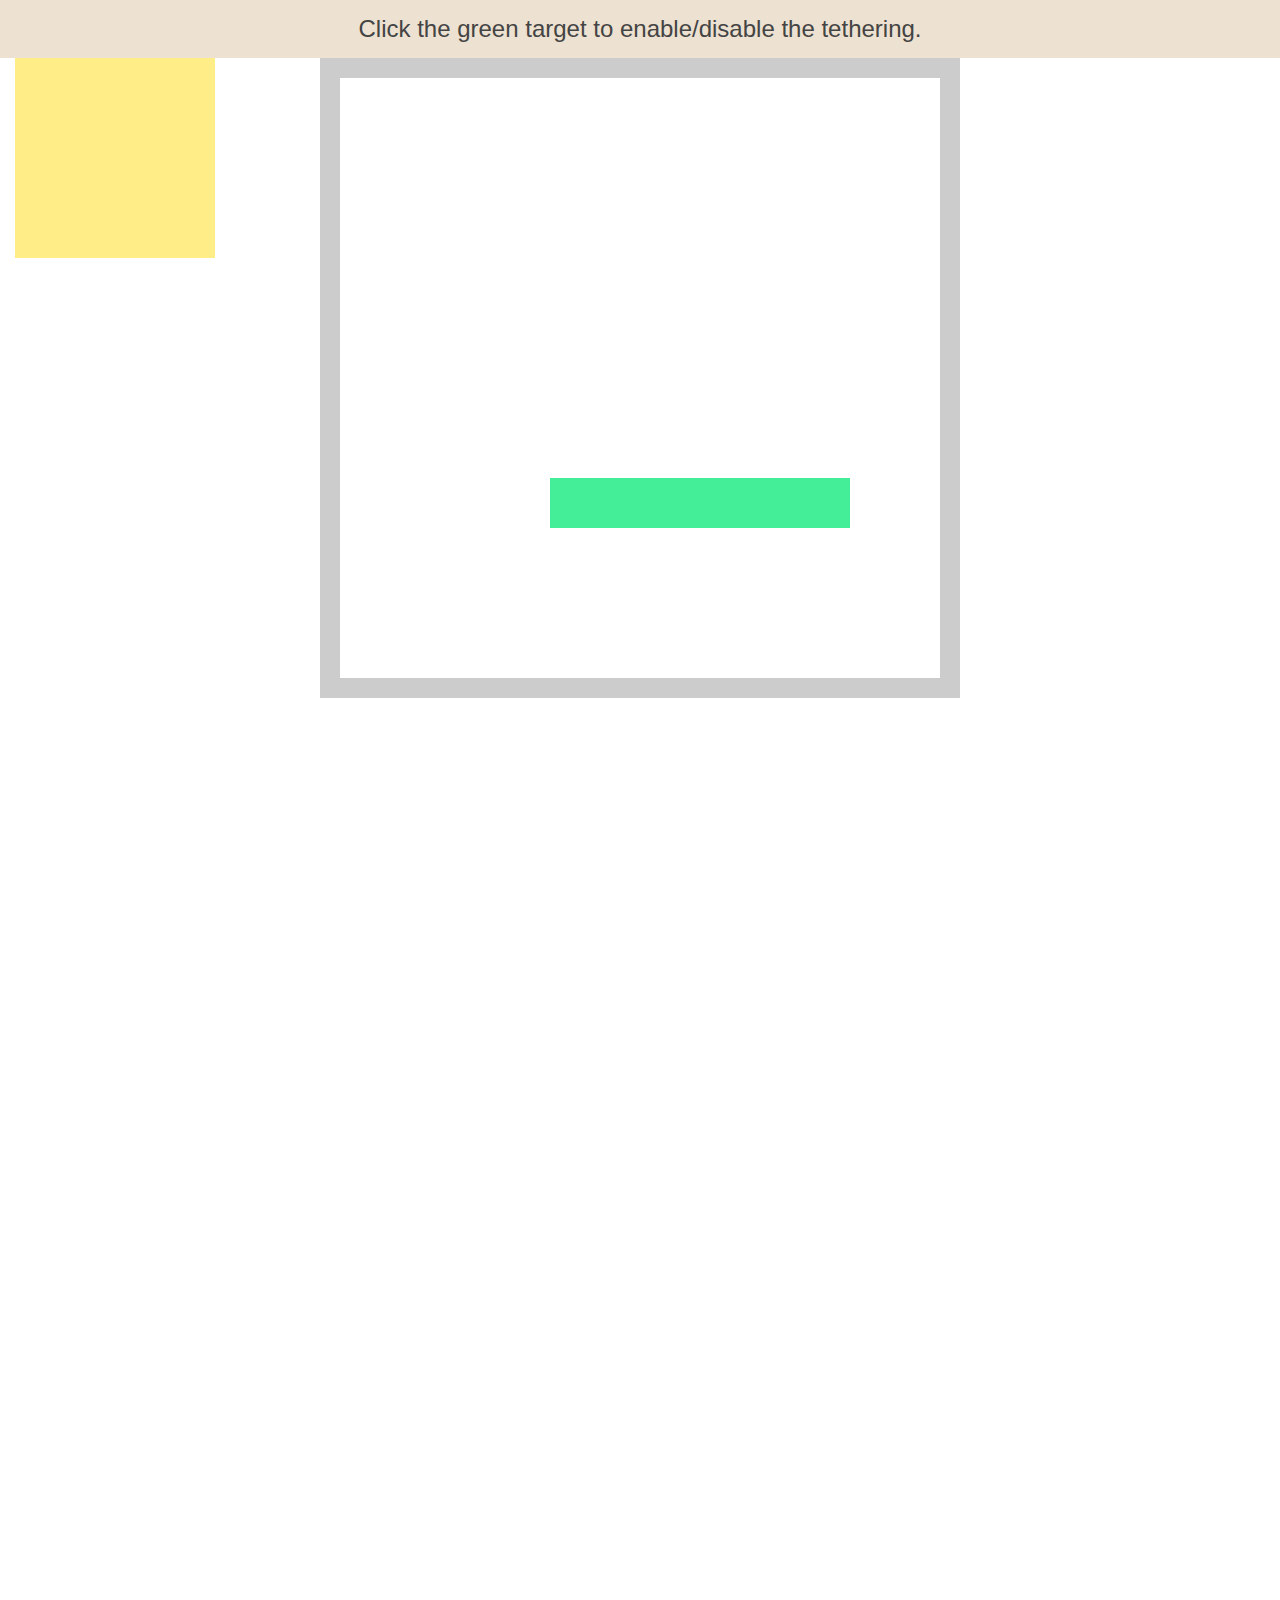
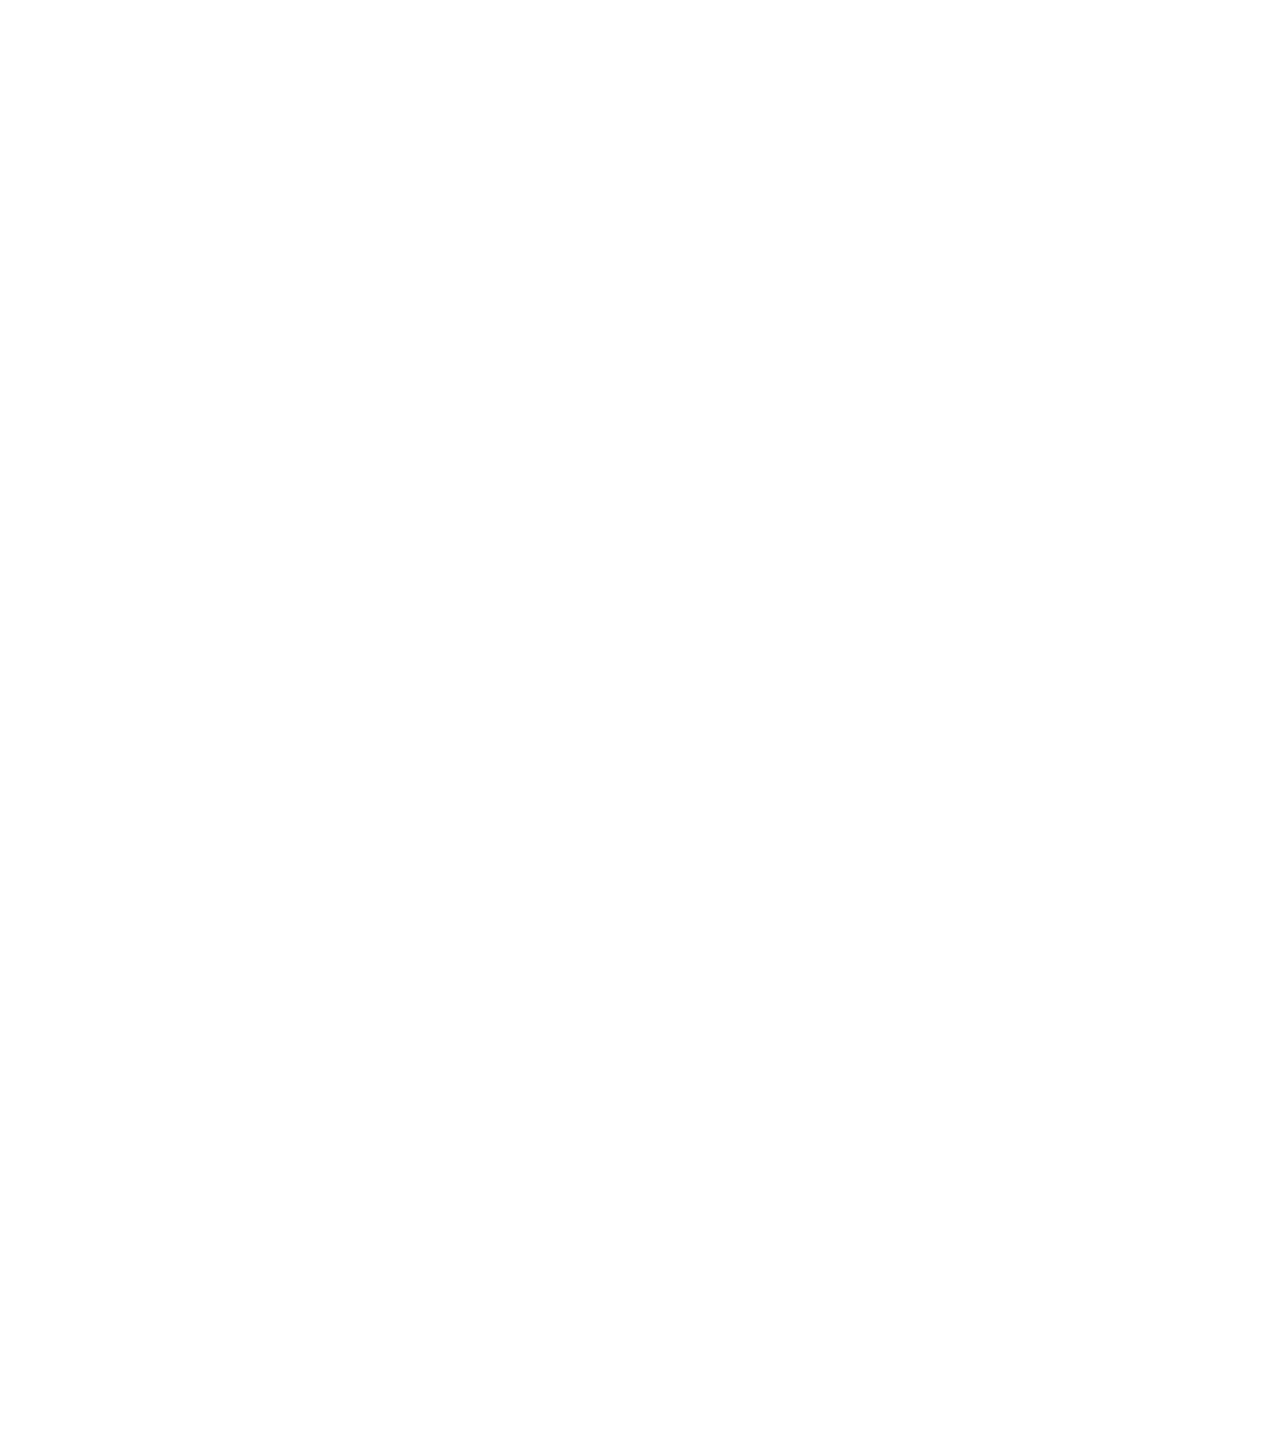
<file: lib/tether-1.3.3/examples/enable-disable/index.html>
<!DOCTYPE html>
<html>
    <head>
        <meta charset="utf-8">
        <meta http-equiv="X-UA-Compatible" content="chrome=1">
        <meta name="viewport" content="width=device-width, initial-scale=1, user-scalable=no">
        <link rel="stylesheet" href="../resources/css/base.css" />
        <link rel="stylesheet" href="../common/css/style.css" />
    </head>
    <body>
        <div class="instructions">Click the green target to enable/disable the tethering.</div>

        <div class="element"></div>
        <div class="container">
            <div class="pad"></div>
            <div class="target"></div>
            <div class="pad"></div>
        </div>

        <script src="//github.hubspot.com/tether/dist/js/tether.js"></script>
        <script>
            var tether = new Tether({
                element: '.element',
                target: '.target',
                attachment: 'top left',
                targetAttachment: 'top right'
            });

            document.querySelector('.target').addEventListener('click', function(){
                if (tether.enabled)
                    tether.disable();
                else
                    tether.enable();
            });
        </script>
    </body>
</html>
</file>
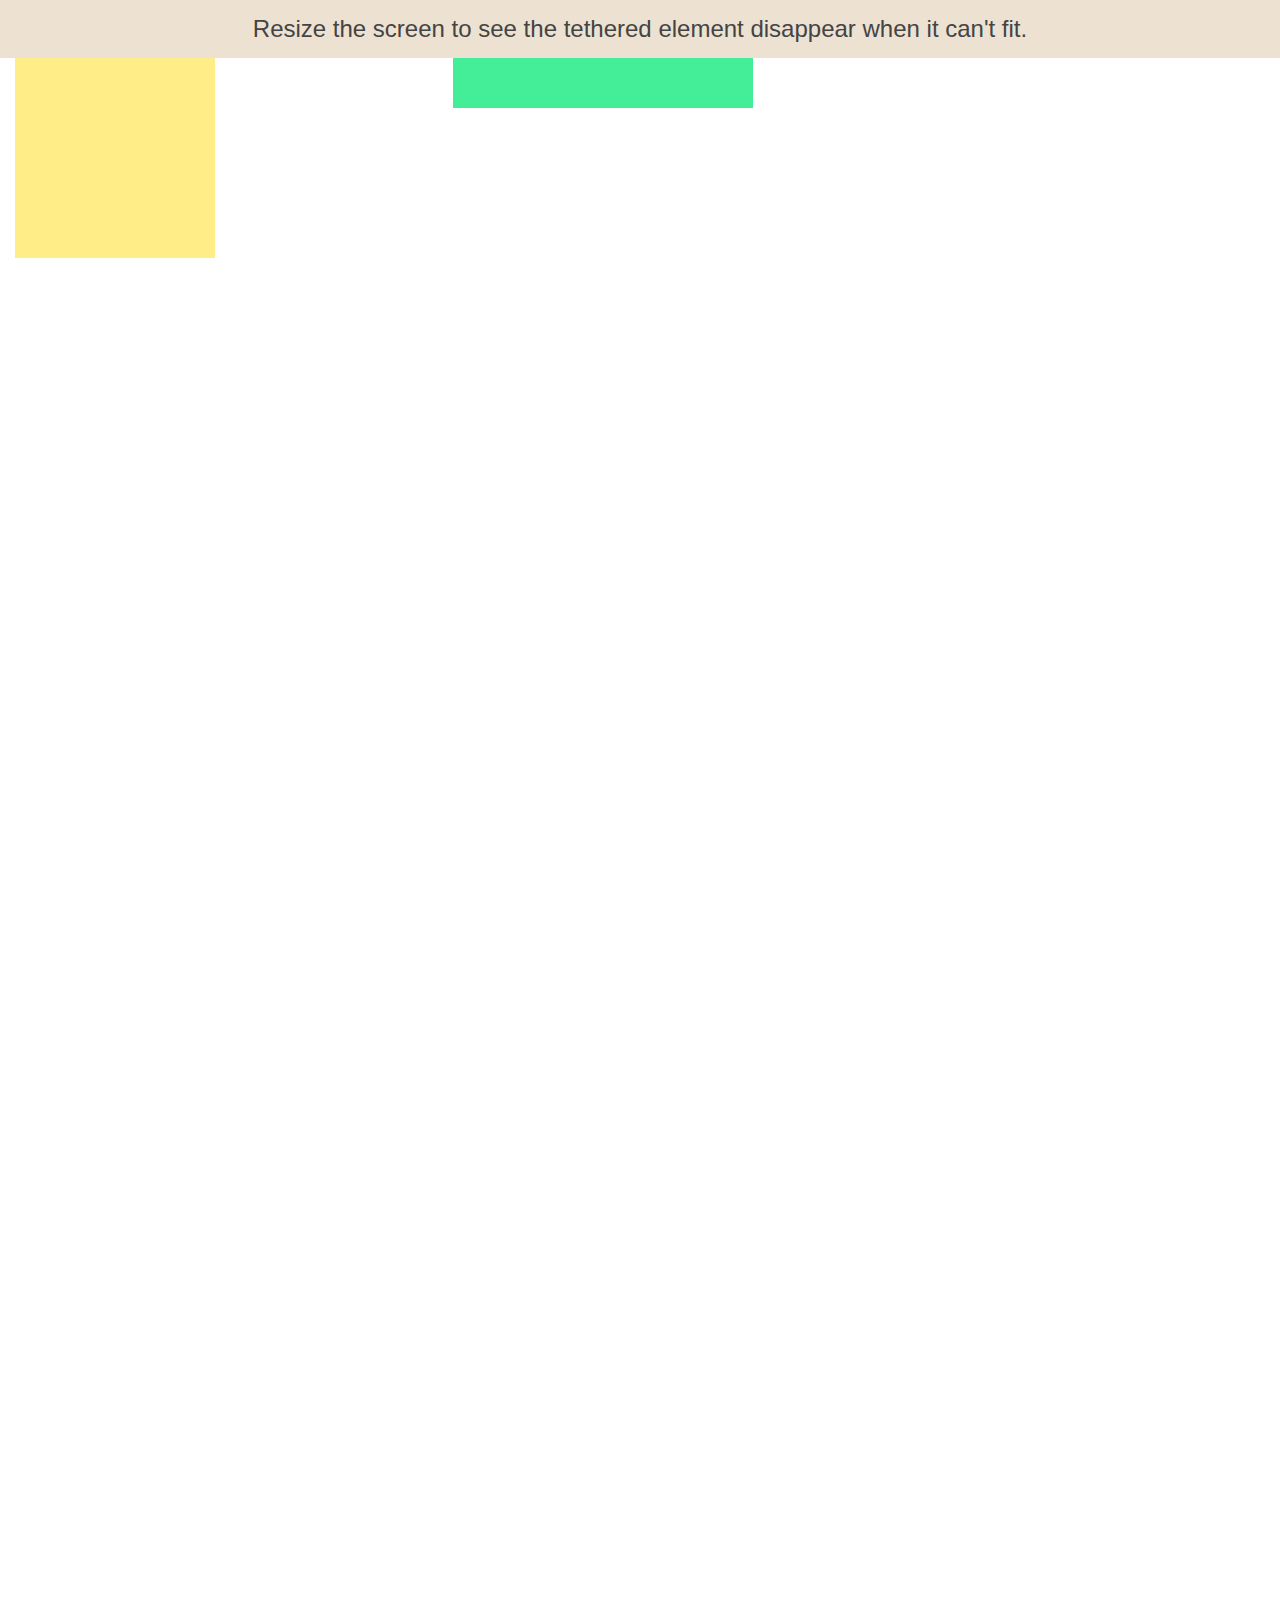
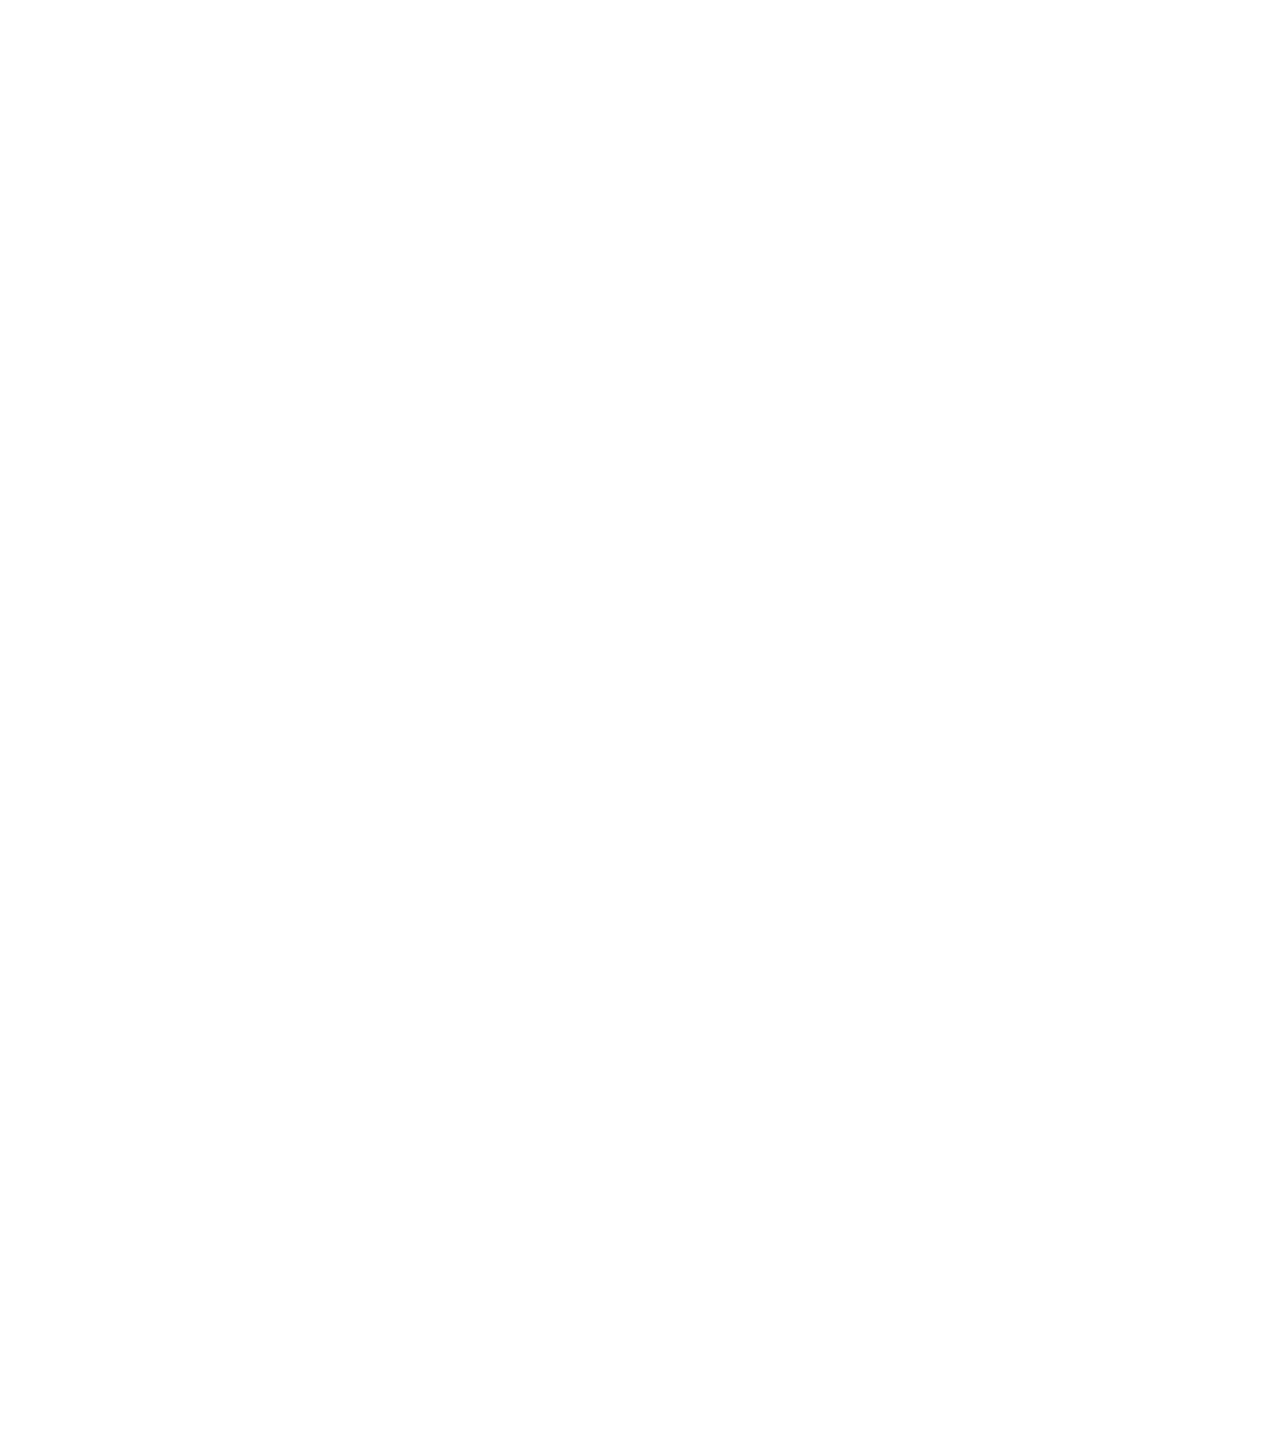
<file: lib/tether-1.3.3/examples/out-of-bounds/index.html>
<!DOCTYPE html>
<html>
    <head>
        <meta charset="utf-8">
        <meta http-equiv="X-UA-Compatible" content="chrome=1">
        <meta name="viewport" content="width=device-width, initial-scale=1, user-scalable=no">
        <link rel="stylesheet" href="../resources/css/base.css" />
        <link rel="stylesheet" href="../common/css/style.css" />
        <style>
            .tether-element.tether-out-of-bounds {
                display: none;
            }
        </style>
    </head>
    <body>
        <div class="instructions">Resize the screen to see the tethered element disappear when it can't fit.</div>

        <div class="element"></div>
        <div class="target"></div>

        <script src="//github.hubspot.com/tether/dist/js/tether.js"></script>
        <script>
            var tether = new Tether({
                element: '.element',
                target: '.target',
                attachment: 'top left',
                targetAttachment: 'top right',
                constraints: [{
                    to: 'window',
                    attachment: 'together'
                }]
            });
            tether.on('update', function(event) {
                console.log(event);
            });
        </script>
    </body>
</html>
</file>
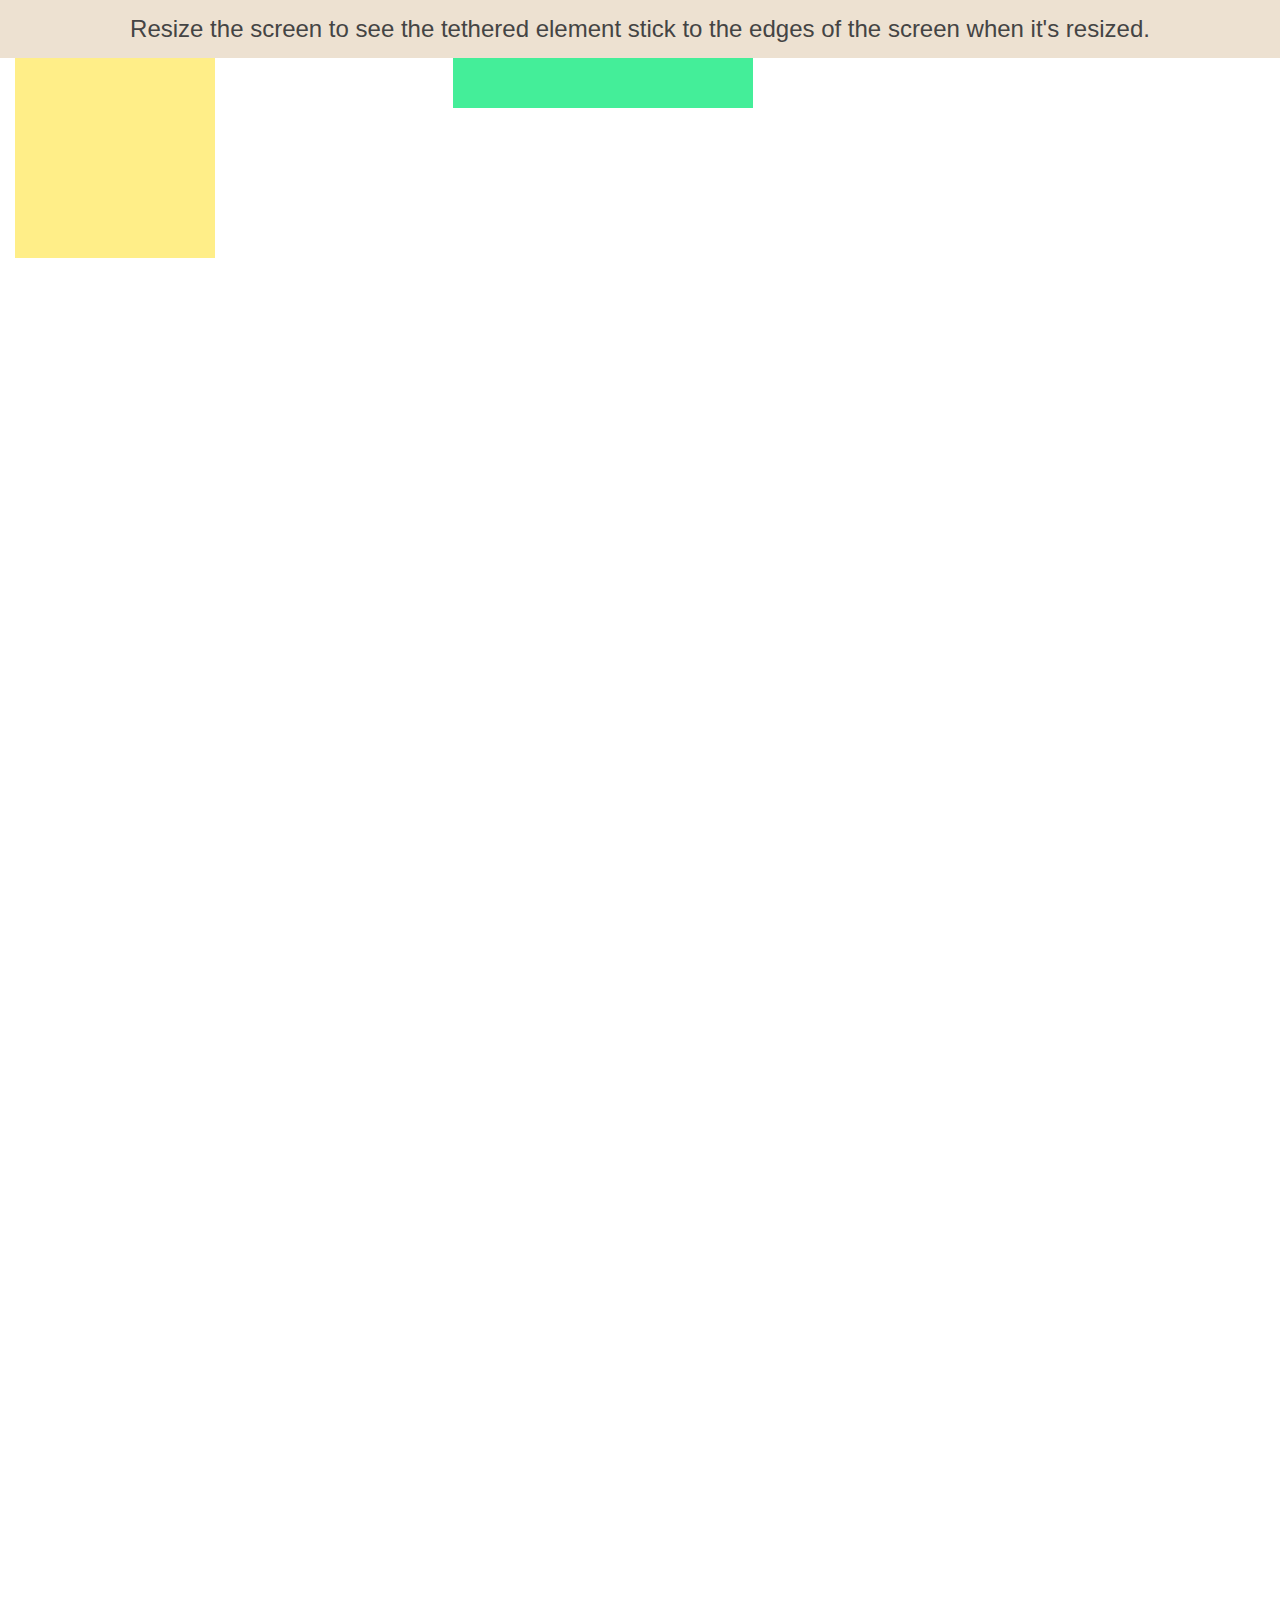
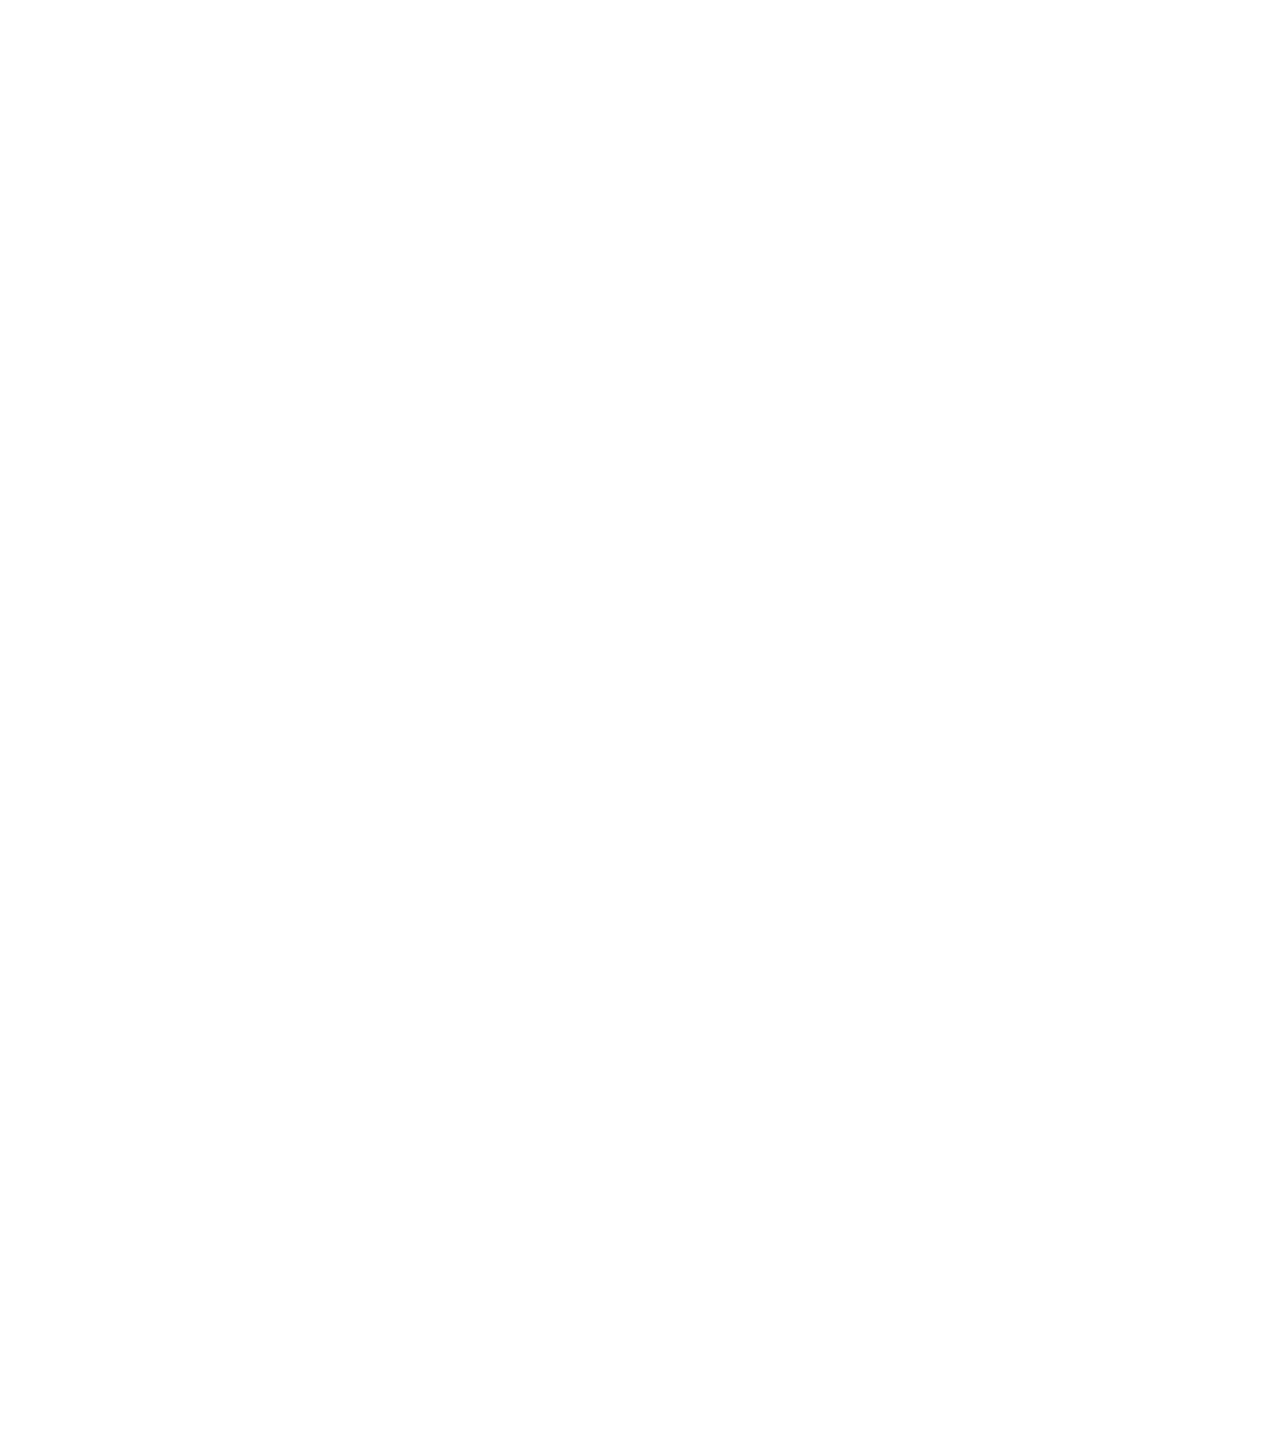
<file: lib/tether-1.3.3/examples/pin/index.html>
<!DOCTYPE html>
<html>
    <head>
        <meta charset="utf-8">
        <meta http-equiv="X-UA-Compatible" content="chrome=1">
        <meta name="viewport" content="width=device-width, initial-scale=1, user-scalable=no">
        <link rel="stylesheet" href="../resources/css/base.css" />
        <link rel="stylesheet" href="../common/css/style.css" />
    </head>
    <body>
        <div class="instructions">Resize the screen to see the tethered element stick to the edges of the screen when it's resized.</div>

        <div class="element"></div>
        <div class="target"></div>

        <script src="//github.hubspot.com/tether/dist/js/tether.js"></script>
        <script>
            new Tether({
                element: '.element',
                target: '.target',
                attachment: 'top left',
                targetAttachment: 'top right',
                constraints: [{
                    to: 'window',
                    pin: true
                }]
            });
        </script>
    </body>
</html>
</file>
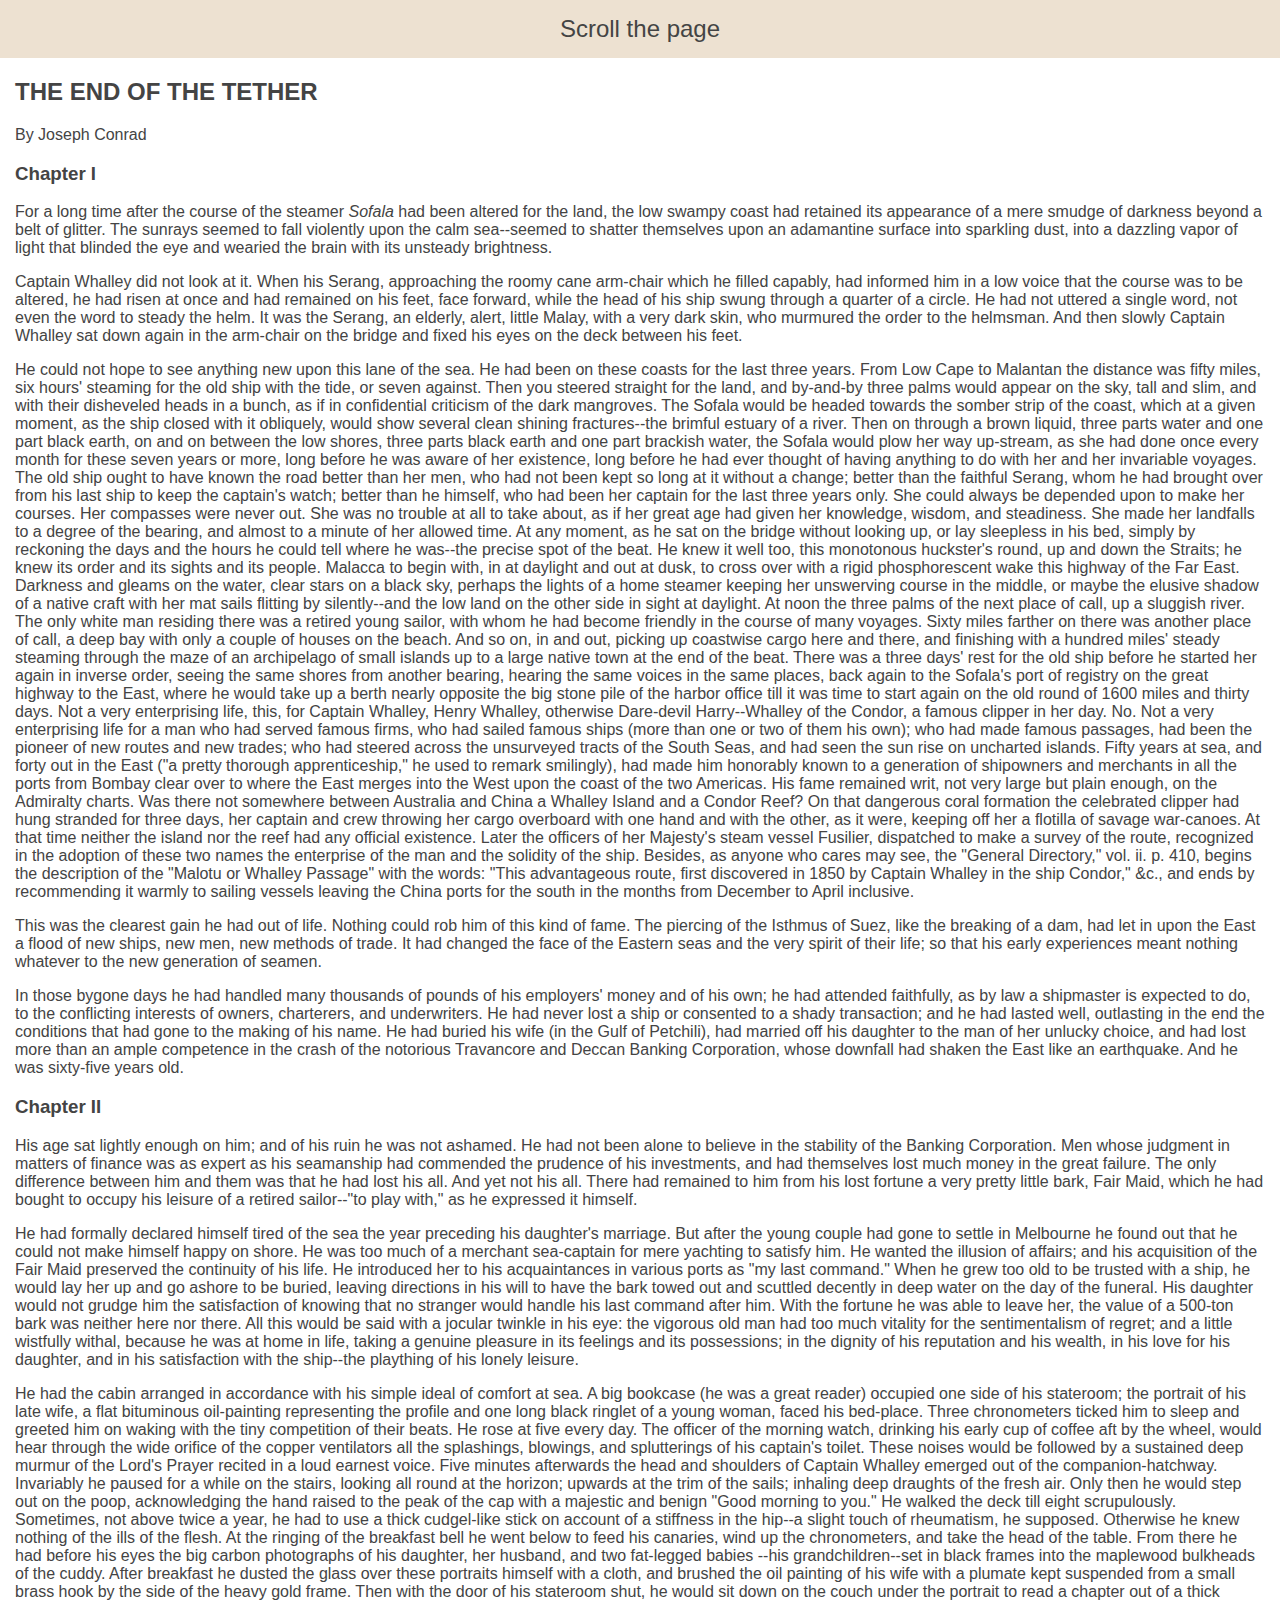
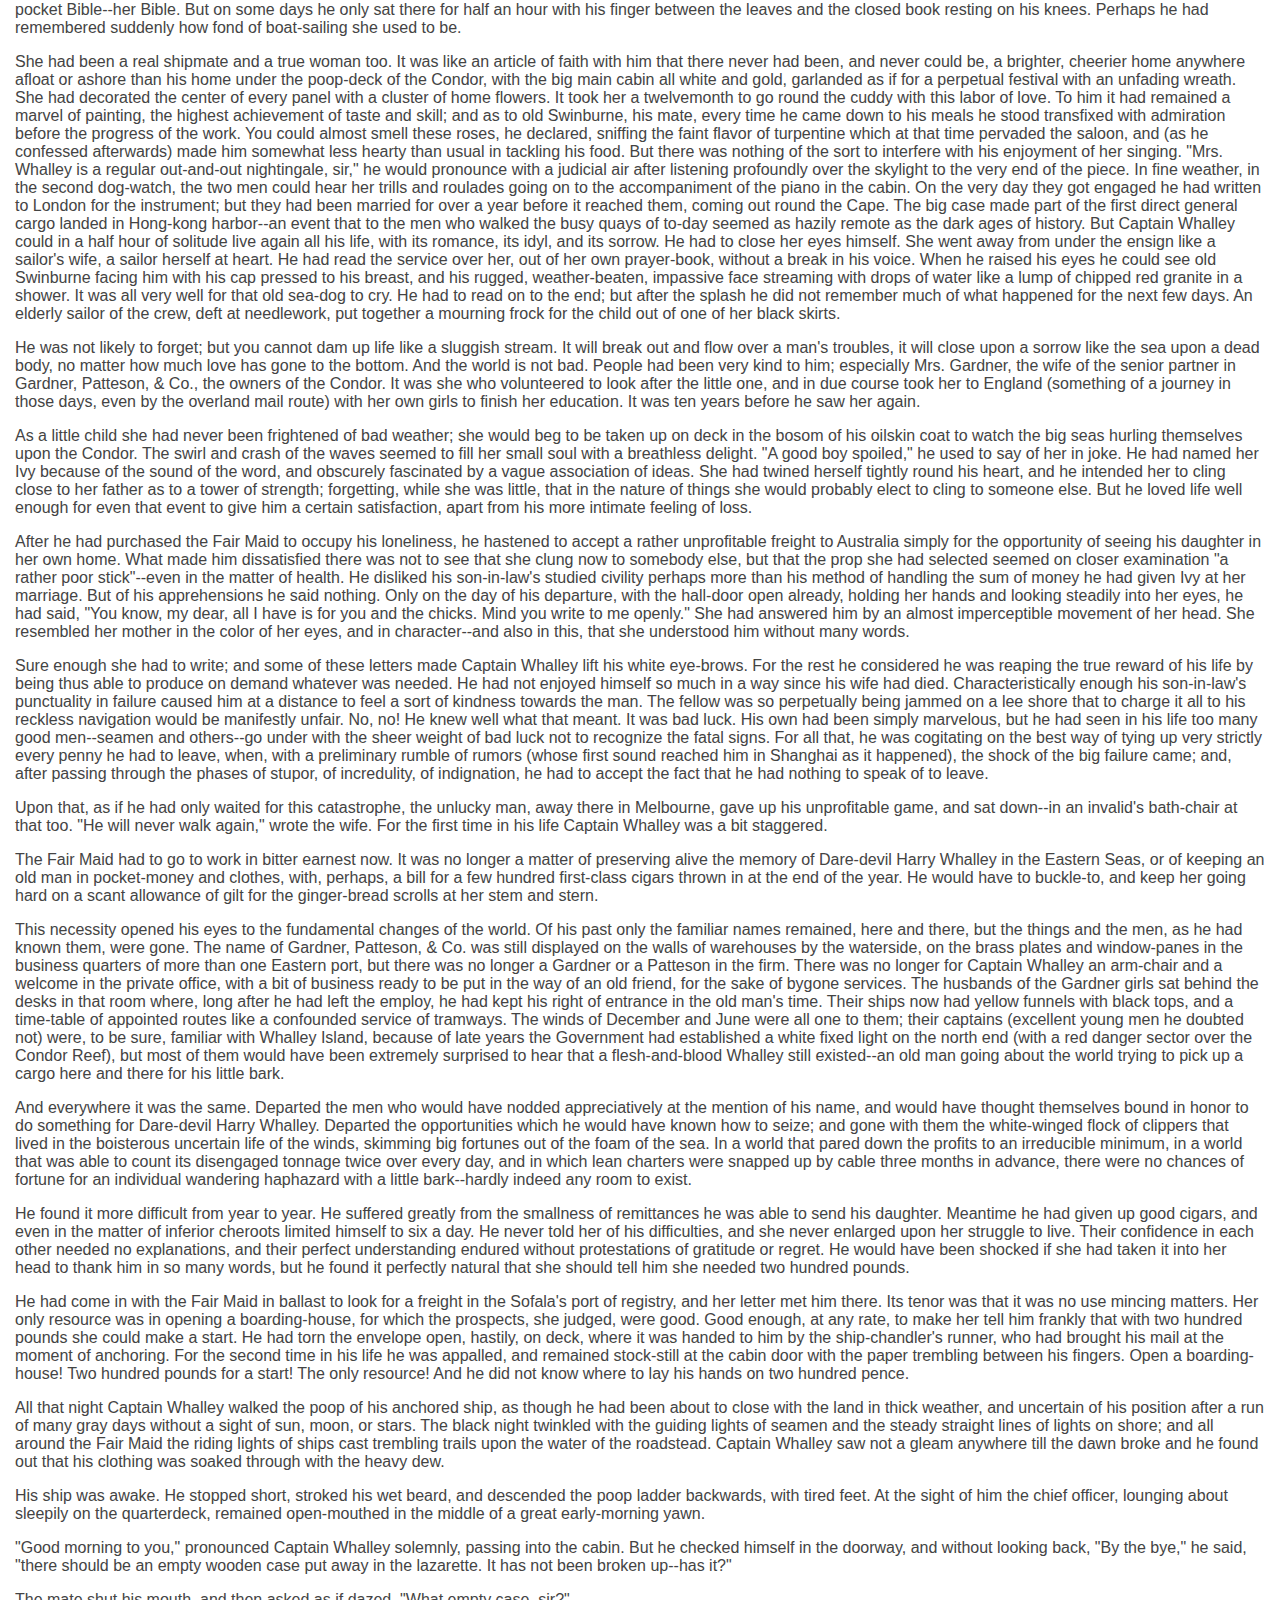
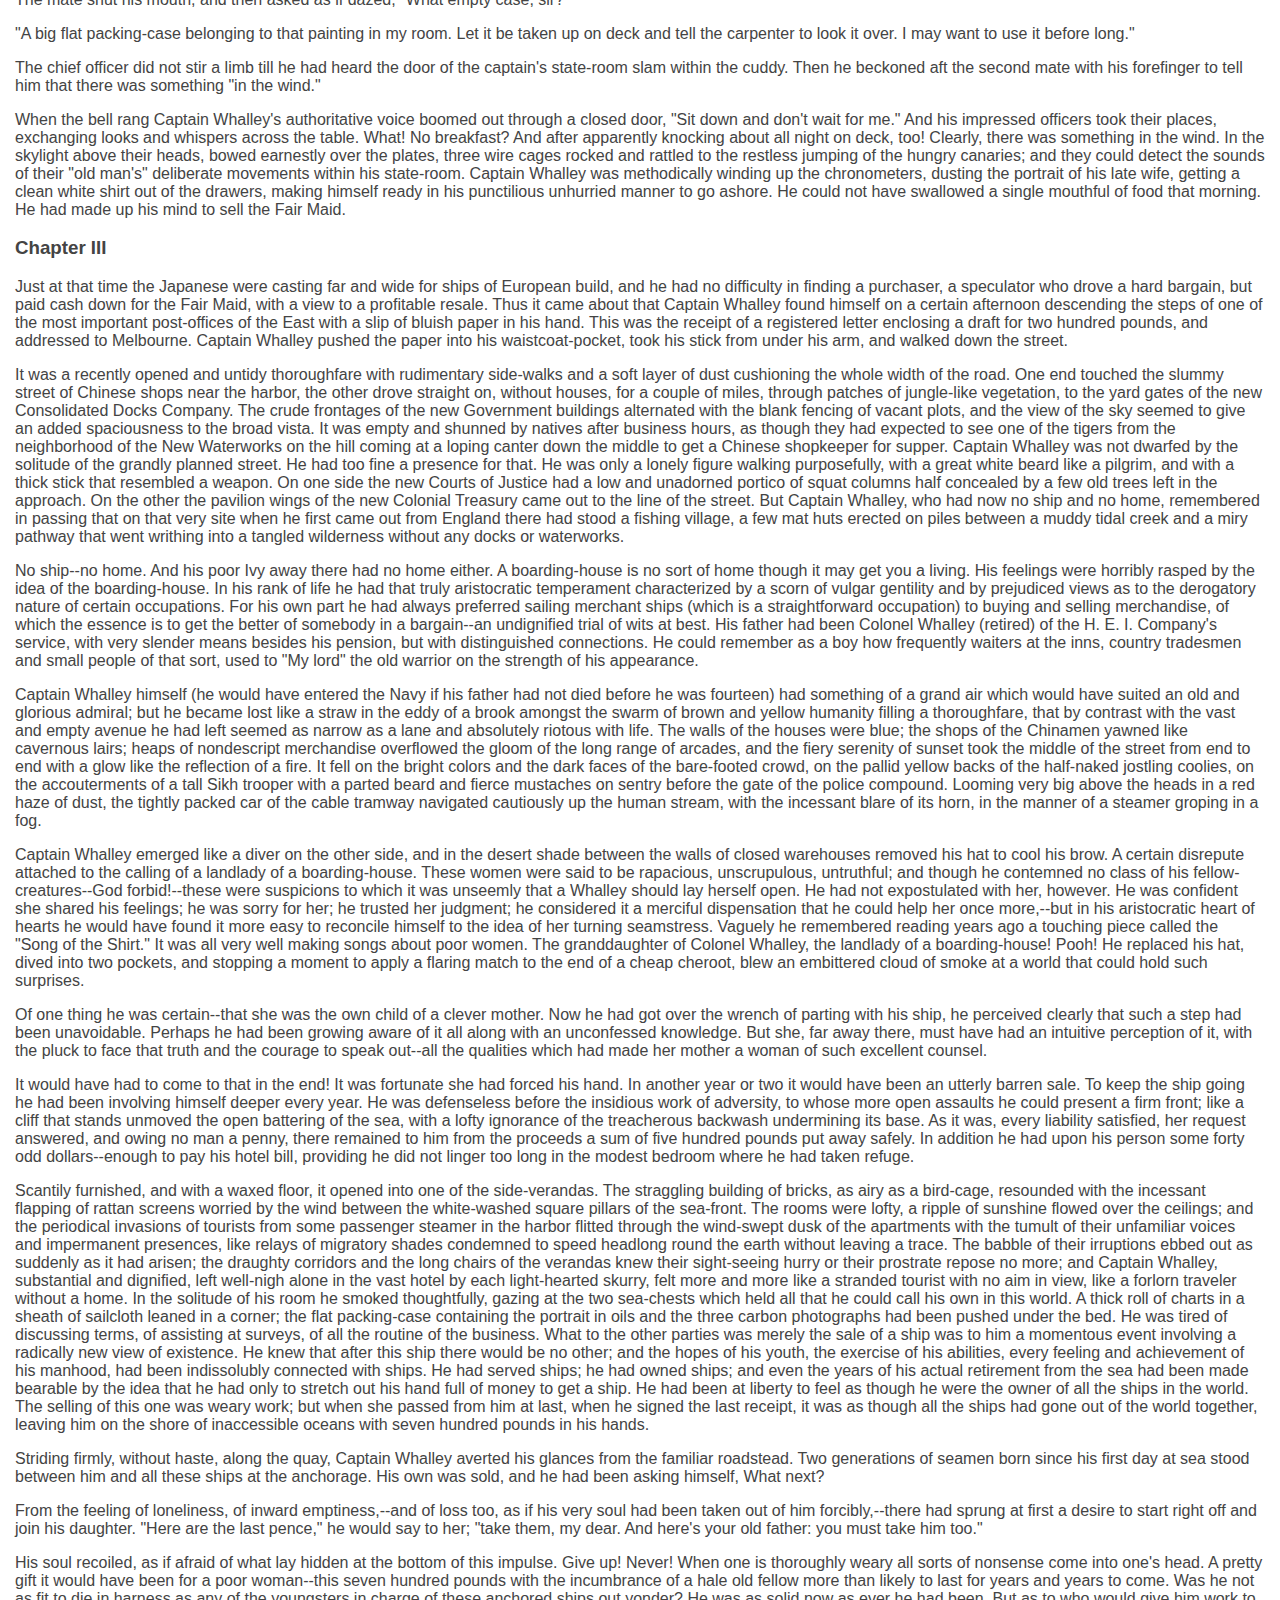
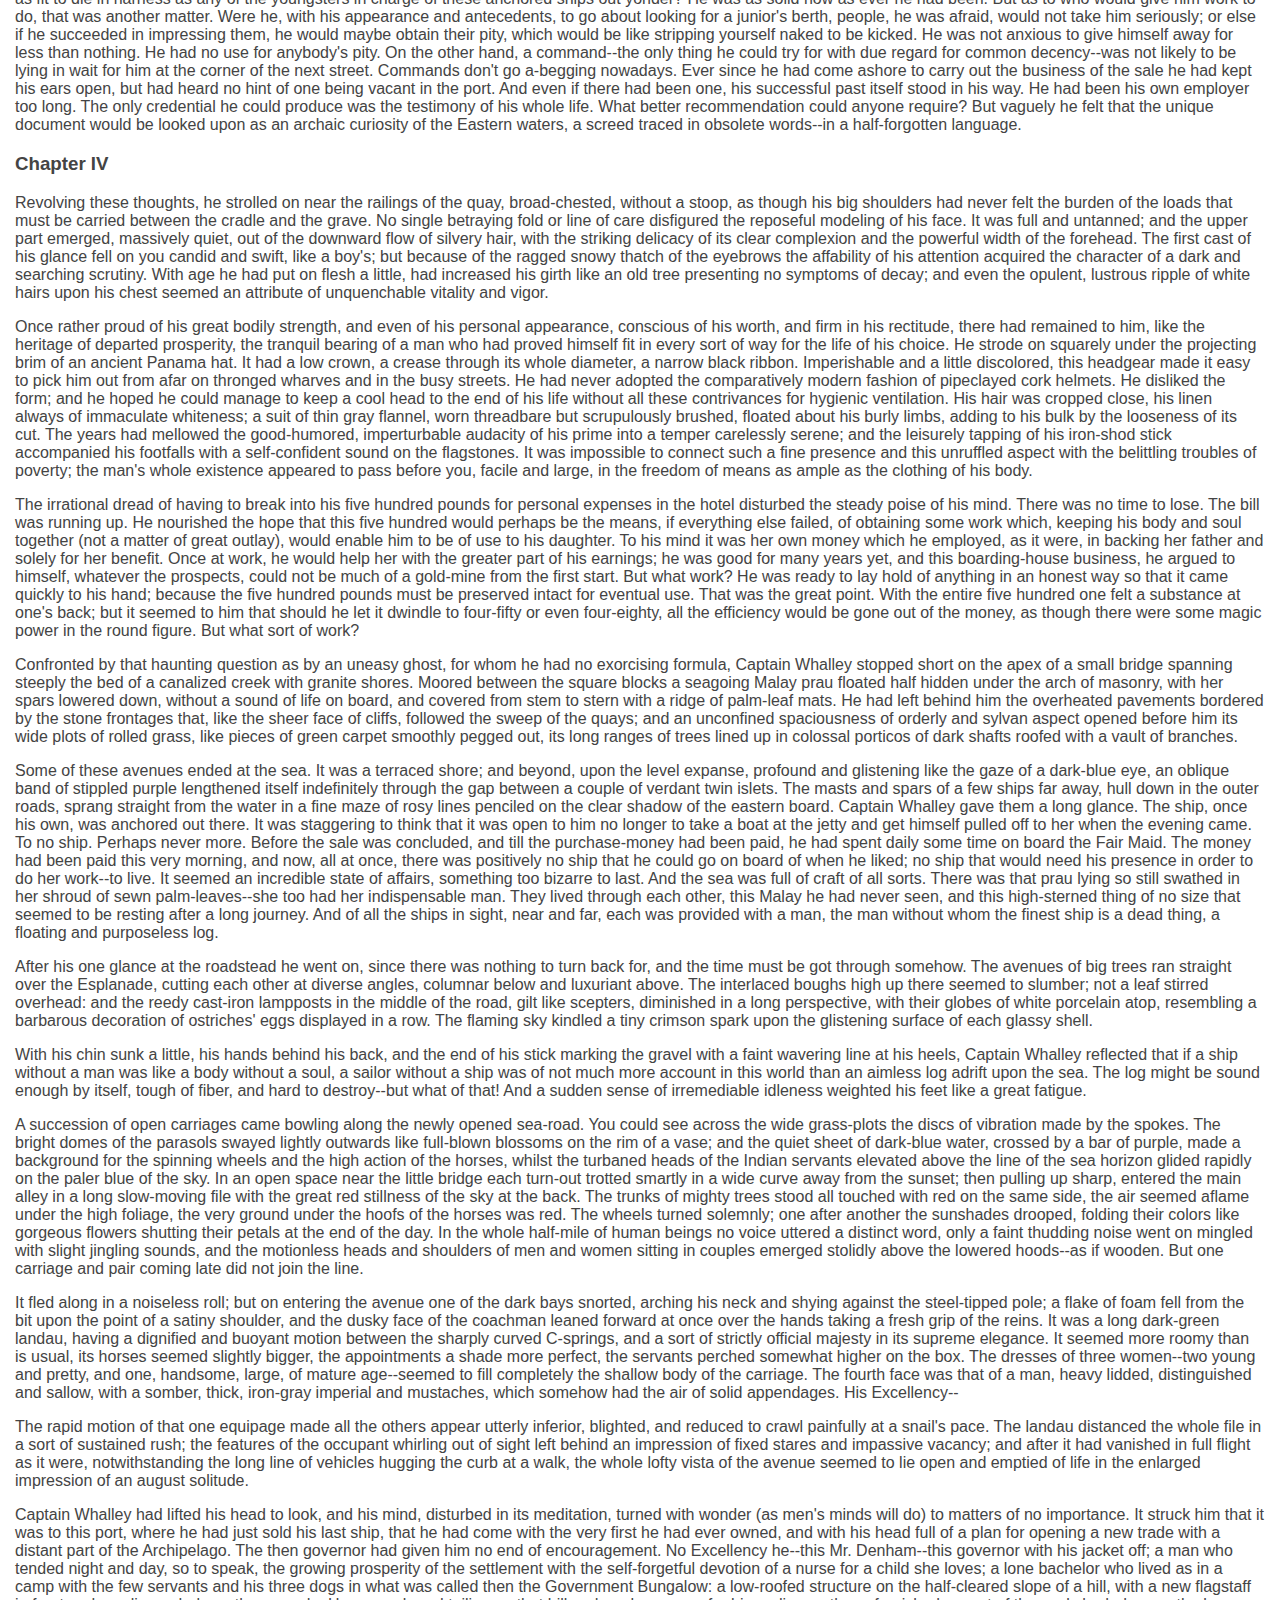
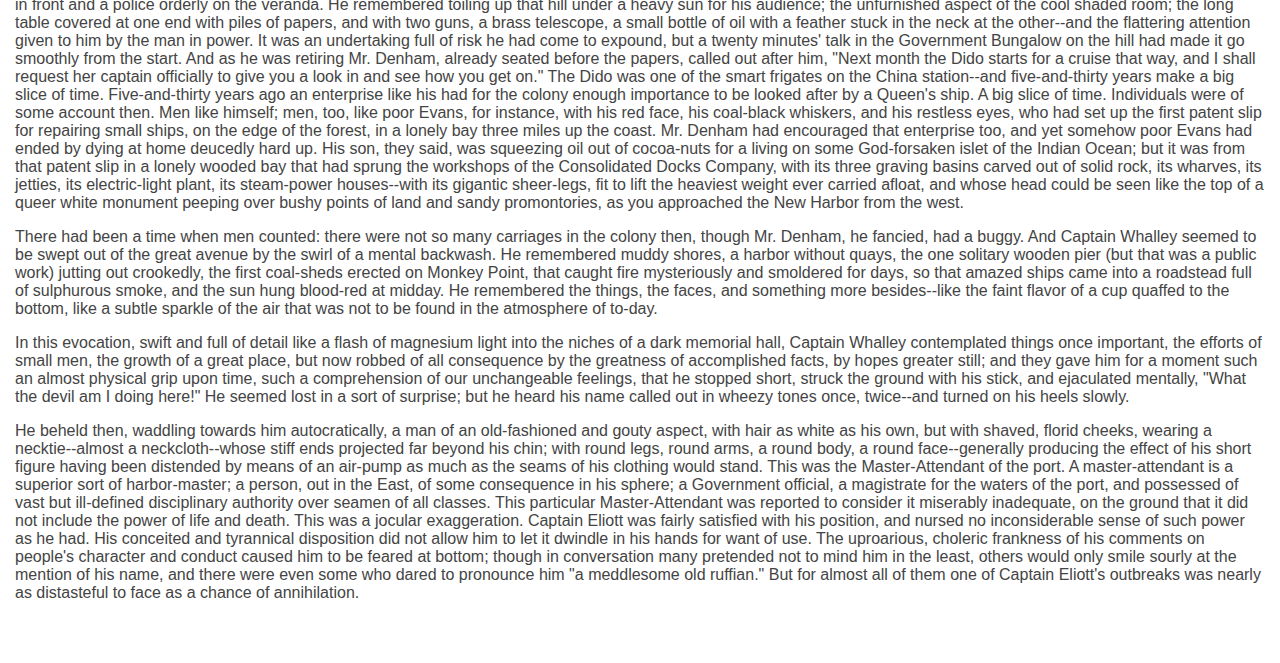
<file: lib/tether-1.3.3/examples/scroll/index.html>
<!DOCTYPE html>
<html>
    <head>
        <link rel="stylesheet" href="../resources/css/base.css" />
        <link rel="stylesheet" href="../common/css/style.css" />
    </head>
    <body>

    <div class="instructions">Scroll the page</div>

    <h2>THE END OF THE TETHER</h2>

    <p>By Joseph Conrad</p>

    <h3>Chapter I</h3>

    <p>For a long time after the course of the steamer <em>Sofala</em> had been
    altered for the land, the low swampy coast had retained its appearance
    of a mere smudge of darkness beyond a belt of glitter. The sunrays
    seemed to fall violently upon the calm sea--seemed to shatter themselves
    upon an adamantine surface into sparkling dust, into a dazzling vapor
    of light that blinded the eye and wearied the brain with its unsteady
    brightness.</p>

    <p>Captain Whalley did not look at it. When his Serang, approaching the
    roomy cane arm-chair which he filled capably, had informed him in a low
    voice that the course was to be altered, he had risen at once and had
    remained on his feet, face forward, while the head of his ship swung
    through a quarter of a circle. He had not uttered a single word, not
    even the word to steady the helm. It was the Serang, an elderly, alert,
    little Malay, with a very dark skin, who murmured the order to the
    helmsman. And then slowly Captain Whalley sat down again in the
    arm-chair on the bridge and fixed his eyes on the deck between his feet.</p>

    <p>He could not hope to see anything new upon this lane of the sea. He had
    been on these coasts for the last three years. From Low Cape to Malantan
    the distance was fifty miles, six hours' steaming for the old ship with
    the tide, or seven against. Then you steered straight for the land, and
    by-and-by three palms would appear on the sky, tall and slim, and with
    their disheveled heads in a bunch, as if in confidential criticism of
    the dark mangroves. The Sofala would be headed towards the somber
    strip of the coast, which at a given moment, as the ship closed with
    it obliquely, would show several clean shining fractures--the brimful
    estuary of a river. Then on through a brown liquid, three parts water
    and one part black earth, on and on between the low shores, three parts
    black earth and one part brackish water, the Sofala would plow her way
    up-stream, as she had done once every month for these seven years or
    more, long before he was aware of her existence, long before he had ever
    thought of having anything to do with her and her invariable voyages.
    The old ship ought to have known the road better than her men, who had
    not been kept so long at it without a change; better than the faithful
    Serang, whom he had brought over from his last ship to keep the
    captain's watch; better than he himself, who had been her captain for
    the last three years only. She could always be depended upon to make her
    courses. Her compasses were never out. She was no trouble at all to
    take about, as if her great age had given her knowledge, wisdom, and
    steadiness. She made her landfalls to a degree of the bearing, and
    almost to a minute of her allowed time. At any moment, as he sat on
    the bridge without looking up, or lay sleepless in his bed, simply by
    reckoning the days and the hours he could tell where he was--the precise
    spot of the beat. He knew it well too, this monotonous huckster's
    round, up and down the Straits; he knew its order and its sights and its
    people. Malacca to begin with, in at daylight and out at dusk, to cross
    over with a rigid phosphorescent wake this highway of the Far East.
    Darkness and gleams on the water, clear stars on a black sky, perhaps
    the lights of a home steamer keeping her unswerving course in the
    middle, or maybe the elusive shadow of a native craft with her mat sails
    flitting by silently--and the low land on the other side in sight
    at daylight. At noon the three palms of the next place of call, up a
    sluggish river. The only white man residing there was a retired young
    sailor, with whom he had become friendly in the course of many voyages.
    Sixty miles farther on there was another place of call, a deep bay with
    only a couple of houses on the beach. And so on, in and out, picking
    up coastwise cargo here and there, and finishing with a hundred miles'
    steady steaming through the maze of an archipelago of small islands up
    to a large native town at the end of the beat. There was a three days'
    rest for the old ship before he started her again in inverse order,
    seeing the same shores from another bearing, hearing the same voices
    in the same places, back again to the Sofala's port of registry on
    the great highway to the East, where he would take up a berth nearly
    opposite the big stone pile of the harbor office till it was time to
    start again on the old round of 1600 miles and thirty days. Not a very
    enterprising life, this, for Captain Whalley, Henry Whalley, otherwise
    Dare-devil Harry--Whalley of the Condor, a famous clipper in her day.
    No. Not a very enterprising life for a man who had served famous firms,
    who had sailed famous ships (more than one or two of them his own); who
    had made famous passages, had been the pioneer of new routes and new
    trades; who had steered across the unsurveyed tracts of the South Seas,
    and had seen the sun rise on uncharted islands. Fifty years at sea, and
    forty out in the East ("a pretty thorough apprenticeship," he used
    to remark smilingly), had made him honorably known to a generation of
    shipowners and merchants in all the ports from Bombay clear over to
    where the East merges into the West upon the coast of the two Americas.
    His fame remained writ, not very large but plain enough, on the
    Admiralty charts. Was there not somewhere between Australia and China a
    Whalley Island and a Condor Reef? On that dangerous coral formation the
    celebrated clipper had hung stranded for three days, her captain and
    crew throwing her cargo overboard with one hand and with the other, as
    it were, keeping off her a flotilla of savage war-canoes. At that time
    neither the island nor the reef had any official existence. Later the
    officers of her Majesty's steam vessel Fusilier, dispatched to make a
    survey of the route, recognized in the adoption of these two names the
    enterprise of the man and the solidity of the ship. Besides, as anyone
    who cares may see, the "General Directory," vol. ii. p. 410, begins the
    description of the "Malotu or Whalley Passage" with the words: "This
    advantageous route, first discovered in 1850 by Captain Whalley in the
    ship Condor," &amp;c., and ends by recommending it warmly to sailing vessels
    leaving the China ports for the south in the months from December to
    April inclusive.</p>

    <p>This was the clearest gain he had out of life. Nothing could rob him
    of this kind of fame. The piercing of the Isthmus of Suez, like the
    breaking of a dam, had let in upon the East a flood of new ships, new
    men, new methods of trade. It had changed the face of the Eastern seas
    and the very spirit of their life; so that his early experiences meant
    nothing whatever to the new generation of seamen.</p>

    <p>In those bygone days he had handled many thousands of pounds of his
    employers' money and of his own; he had attended faithfully, as by law
    a shipmaster is expected to do, to the conflicting interests of owners,
    charterers, and underwriters. He had never lost a ship or consented to
    a shady transaction; and he had lasted well, outlasting in the end the
    conditions that had gone to the making of his name. He had buried his
    wife (in the Gulf of Petchili), had married off his daughter to the man
    of her unlucky choice, and had lost more than an ample competence in the
    crash of the notorious Travancore and Deccan Banking Corporation, whose
    downfall had shaken the East like an earthquake. And he was sixty-five
    years old.</p>

    <h3>Chapter II</h3>

    <p>His age sat lightly enough on him; and of his ruin he was not ashamed.
    He had not been alone to believe in the stability of the Banking
    Corporation. Men whose judgment in matters of finance was as expert as
    his seamanship had commended the prudence of his investments, and had
    themselves lost much money in the great failure. The only difference
    between him and them was that he had lost his all. And yet not his all.
    There had remained to him from his lost fortune a very pretty little
    bark, Fair Maid, which he had bought to occupy his leisure of a retired
    sailor--"to play with," as he expressed it himself.</p>

    <p>He had formally declared himself tired of the sea the year preceding his
    daughter's marriage. But after the young couple had gone to settle in
    Melbourne he found out that he could not make himself happy on shore. He
    was too much of a merchant sea-captain for mere yachting to satisfy him.
    He wanted the illusion of affairs; and his acquisition of the Fair
    Maid preserved the continuity of his life. He introduced her to his
    acquaintances in various ports as "my last command." When he grew too
    old to be trusted with a ship, he would lay her up and go ashore to be
    buried, leaving directions in his will to have the bark towed out and
    scuttled decently in deep water on the day of the funeral. His daughter
    would not grudge him the satisfaction of knowing that no stranger would
    handle his last command after him. With the fortune he was able to leave
    her, the value of a 500-ton bark was neither here nor there. All this
    would be said with a jocular twinkle in his eye: the vigorous old man
    had too much vitality for the sentimentalism of regret; and a little
    wistfully withal, because he was at home in life, taking a genuine
    pleasure in its feelings and its possessions; in the dignity of his
    reputation and his wealth, in his love for his daughter, and in his
    satisfaction with the ship--the plaything of his lonely leisure.</p>

    <p>He had the cabin arranged in accordance with his simple ideal of comfort
    at sea. A big bookcase (he was a great reader) occupied one side of his
    stateroom; the portrait of his late wife, a flat bituminous oil-painting
    representing the profile and one long black ringlet of a young woman,
    faced his bed-place. Three chronometers ticked him to sleep and greeted
    him on waking with the tiny competition of their beats. He rose at five
    every day. The officer of the morning watch, drinking his early cup
    of coffee aft by the wheel, would hear through the wide orifice of the
    copper ventilators all the splashings, blowings, and splutterings of
    his captain's toilet. These noises would be followed by a sustained
    deep murmur of the Lord's Prayer recited in a loud earnest voice. Five
    minutes afterwards the head and shoulders of Captain Whalley emerged
    out of the companion-hatchway. Invariably he paused for a while on the
    stairs, looking all round at the horizon; upwards at the trim of the
    sails; inhaling deep draughts of the fresh air. Only then he would step
    out on the poop, acknowledging the hand raised to the peak of the cap
    with a majestic and benign "Good morning to you." He walked the deck
    till eight scrupulously. Sometimes, not above twice a year, he had to
    use a thick cudgel-like stick on account of a stiffness in the hip--a
    slight touch of rheumatism, he supposed. Otherwise he knew nothing of
    the ills of the flesh. At the ringing of the breakfast bell he went
    below to feed his canaries, wind up the chronometers, and take the
    head of the table. From there he had before his eyes the big carbon
    photographs of his daughter, her husband, and two fat-legged babies
    --his grandchildren--set in black frames into the maplewood bulkheads
    of the cuddy. After breakfast he dusted the glass over these portraits
    himself with a cloth, and brushed the oil painting of his wife with a
    plumate kept suspended from a small brass hook by the side of the heavy
    gold frame. Then with the door of his stateroom shut, he would sit down
    on the couch under the portrait to read a chapter out of a thick pocket
    Bible--her Bible. But on some days he only sat there for half an hour
    with his finger between the leaves and the closed book resting on his
    knees. Perhaps he had remembered suddenly how fond of boat-sailing she
    used to be.</p>

    <p>She had been a real shipmate and a true woman too. It was like an
    article of faith with him that there never had been, and never could be,
    a brighter, cheerier home anywhere afloat or ashore than his home under
    the poop-deck of the Condor, with the big main cabin all white and gold,
    garlanded as if for a perpetual festival with an unfading wreath. She
    had decorated the center of every panel with a cluster of home flowers.
    It took her a twelvemonth to go round the cuddy with this labor of love.
    To him it had remained a marvel of painting, the highest achievement of
    taste and skill; and as to old Swinburne, his mate, every time he
    came down to his meals he stood transfixed with admiration before the
    progress of the work. You could almost smell these roses, he declared,
    sniffing the faint flavor of turpentine which at that time pervaded the
    saloon, and (as he confessed afterwards) made him somewhat less hearty
    than usual in tackling his food. But there was nothing of the sort to
    interfere with his enjoyment of her singing. "Mrs. Whalley is a regular
    out-and-out nightingale, sir," he would pronounce with a judicial air
    after listening profoundly over the skylight to the very end of the
    piece. In fine weather, in the second dog-watch, the two men could hear
    her trills and roulades going on to the accompaniment of the piano in
    the cabin. On the very day they got engaged he had written to London
    for the instrument; but they had been married for over a year before it
    reached them, coming out round the Cape. The big case made part of the
    first direct general cargo landed in Hong-kong harbor--an event that to
    the men who walked the busy quays of to-day seemed as hazily remote as
    the dark ages of history. But Captain Whalley could in a half hour of
    solitude live again all his life, with its romance, its idyl, and its
    sorrow. He had to close her eyes himself. She went away from under the
    ensign like a sailor's wife, a sailor herself at heart. He had read
    the service over her, out of her own prayer-book, without a break in his
    voice. When he raised his eyes he could see old Swinburne facing him
    with his cap pressed to his breast, and his rugged, weather-beaten,
    impassive face streaming with drops of water like a lump of chipped red
    granite in a shower. It was all very well for that old sea-dog to cry.
    He had to read on to the end; but after the splash he did not remember
    much of what happened for the next few days. An elderly sailor of the
    crew, deft at needlework, put together a mourning frock for the child
    out of one of her black skirts.</p>

    <p>He was not likely to forget; but you cannot dam up life like a sluggish
    stream. It will break out and flow over a man's troubles, it will close
    upon a sorrow like the sea upon a dead body, no matter how much love has
    gone to the bottom. And the world is not bad. People had been very
    kind to him; especially Mrs. Gardner, the wife of the senior partner
    in Gardner, Patteson, &amp; Co., the owners of the Condor. It was she who
    volunteered to look after the little one, and in due course took her to
    England (something of a journey in those days, even by the overland
    mail route) with her own girls to finish her education. It was ten years
    before he saw her again.</p>

    <p>As a little child she had never been frightened of bad weather; she
    would beg to be taken up on deck in the bosom of his oilskin coat to
    watch the big seas hurling themselves upon the Condor. The swirl and
    crash of the waves seemed to fill her small soul with a breathless
    delight. "A good boy spoiled," he used to say of her in joke. He had
    named her Ivy because of the sound of the word, and obscurely fascinated
    by a vague association of ideas. She had twined herself tightly round
    his heart, and he intended her to cling close to her father as to a
    tower of strength; forgetting, while she was little, that in the nature
    of things she would probably elect to cling to someone else. But
    he loved life well enough for even that event to give him a certain
    satisfaction, apart from his more intimate feeling of loss.</p>

    <p>After he had purchased the Fair Maid to occupy his loneliness, he
    hastened to accept a rather unprofitable freight to Australia simply for
    the opportunity of seeing his daughter in her own home. What made him
    dissatisfied there was not to see that she clung now to somebody else,
    but that the prop she had selected seemed on closer examination "a
    rather poor stick"--even in the matter of health. He disliked his
    son-in-law's studied civility perhaps more than his method of
    handling the sum of money he had given Ivy at her marriage. But of his
    apprehensions he said nothing. Only on the day of his departure, with
    the hall-door open already, holding her hands and looking steadily into
    her eyes, he had said, "You know, my dear, all I have is for you and the
    chicks. Mind you write to me openly." She had answered him by an almost
    imperceptible movement of her head. She resembled her mother in
    the color of her eyes, and in character--and also in this, that she
    understood him without many words.</p>

    <p>Sure enough she had to write; and some of these letters made Captain
    Whalley lift his white eye-brows. For the rest he considered he was
    reaping the true reward of his life by being thus able to produce on
    demand whatever was needed. He had not enjoyed himself so much in a
    way since his wife had died. Characteristically enough his son-in-law's
    punctuality in failure caused him at a distance to feel a sort of
    kindness towards the man. The fellow was so perpetually being jammed on
    a lee shore that to charge it all to his reckless navigation would be
    manifestly unfair. No, no! He knew well what that meant. It was bad
    luck. His own had been simply marvelous, but he had seen in his life too
    many good men--seamen and others--go under with the sheer weight of bad
    luck not to recognize the fatal signs. For all that, he was cogitating
    on the best way of tying up very strictly every penny he had to leave,
    when, with a preliminary rumble of rumors (whose first sound reached
    him in Shanghai as it happened), the shock of the big failure came;
    and, after passing through the phases of stupor, of incredulity, of
    indignation, he had to accept the fact that he had nothing to speak of
    to leave.</p>

    <p>Upon that, as if he had only waited for this catastrophe, the unlucky
    man, away there in Melbourne, gave up his unprofitable game, and sat
    down--in an invalid's bath-chair at that too. "He will never walk
    again," wrote the wife. For the first time in his life Captain Whalley
    was a bit staggered.</p>

    <p>The Fair Maid had to go to work in bitter earnest now. It was no longer
    a matter of preserving alive the memory of Dare-devil Harry Whalley in
    the Eastern Seas, or of keeping an old man in pocket-money and clothes,
    with, perhaps, a bill for a few hundred first-class cigars thrown in at
    the end of the year. He would have to buckle-to, and keep her going hard
    on a scant allowance of gilt for the ginger-bread scrolls at her stem
    and stern.</p>

    <p>This necessity opened his eyes to the fundamental changes of the world.
    Of his past only the familiar names remained, here and there, but
    the things and the men, as he had known them, were gone. The name of
    Gardner, Patteson, &amp; Co. was still displayed on the walls of warehouses
    by the waterside, on the brass plates and window-panes in the business
    quarters of more than one Eastern port, but there was no longer a
    Gardner or a Patteson in the firm. There was no longer for Captain
    Whalley an arm-chair and a welcome in the private office, with a bit of
    business ready to be put in the way of an old friend, for the sake of
    bygone services. The husbands of the Gardner girls sat behind the desks
    in that room where, long after he had left the employ, he had kept his
    right of entrance in the old man's time. Their ships now had yellow
    funnels with black tops, and a time-table of appointed routes like a
    confounded service of tramways. The winds of December and June were all
    one to them; their captains (excellent young men he doubted not) were,
    to be sure, familiar with Whalley Island, because of late years the
    Government had established a white fixed light on the north end (with
    a red danger sector over the Condor Reef), but most of them would have
    been extremely surprised to hear that a flesh-and-blood Whalley still
    existed--an old man going about the world trying to pick up a cargo here
    and there for his little bark.</p>

    <p>And everywhere it was the same. Departed the men who would have nodded
    appreciatively at the mention of his name, and would have thought
    themselves bound in honor to do something for Dare-devil Harry Whalley.
    Departed the opportunities which he would have known how to seize; and
    gone with them the white-winged flock of clippers that lived in the
    boisterous uncertain life of the winds, skimming big fortunes out of
    the foam of the sea. In a world that pared down the profits to an
    irreducible minimum, in a world that was able to count its disengaged
    tonnage twice over every day, and in which lean charters were snapped up
    by cable three months in advance, there were no chances of fortune for
    an individual wandering haphazard with a little bark--hardly indeed any
    room to exist.</p>

    <p>He found it more difficult from year to year. He suffered greatly from
    the smallness of remittances he was able to send his daughter. Meantime
    he had given up good cigars, and even in the matter of inferior cheroots
    limited himself to six a day. He never told her of his difficulties, and
    she never enlarged upon her struggle to live. Their confidence in each
    other needed no explanations, and their perfect understanding endured
    without protestations of gratitude or regret. He would have been shocked
    if she had taken it into her head to thank him in so many words, but
    he found it perfectly natural that she should tell him she needed two
    hundred pounds.</p>

    <p>He had come in with the Fair Maid in ballast to look for a freight in
    the Sofala's port of registry, and her letter met him there. Its tenor
    was that it was no use mincing matters. Her only resource was in opening
    a boarding-house, for which the prospects, she judged, were good. Good
    enough, at any rate, to make her tell him frankly that with two hundred
    pounds she could make a start. He had torn the envelope open, hastily,
    on deck, where it was handed to him by the ship-chandler's runner, who
    had brought his mail at the moment of anchoring. For the second time
    in his life he was appalled, and remained stock-still at the cabin door
    with the paper trembling between his fingers. Open a boarding-house! Two
    hundred pounds for a start! The only resource! And he did not know where
    to lay his hands on two hundred pence.</p>

    <p>All that night Captain Whalley walked the poop of his anchored ship, as
    though he had been about to close with the land in thick weather, and
    uncertain of his position after a run of many gray days without a sight
    of sun, moon, or stars. The black night twinkled with the guiding lights
    of seamen and the steady straight lines of lights on shore; and all
    around the Fair Maid the riding lights of ships cast trembling trails
    upon the water of the roadstead. Captain Whalley saw not a gleam
    anywhere till the dawn broke and he found out that his clothing was
    soaked through with the heavy dew.</p>

    <p>His ship was awake. He stopped short, stroked his wet beard, and
    descended the poop ladder backwards, with tired feet. At the sight
    of him the chief officer, lounging about sleepily on the quarterdeck,
    remained open-mouthed in the middle of a great early-morning yawn.</p>

    <p>"Good morning to you," pronounced Captain Whalley solemnly, passing into
    the cabin. But he checked himself in the doorway, and without looking
    back, "By the bye," he said, "there should be an empty wooden case put
    away in the lazarette. It has not been broken up--has it?"</p>

    <p>The mate shut his mouth, and then asked as if dazed, "What empty case,
    sir?"</p>

    <p>"A big flat packing-case belonging to that painting in my room. Let it
    be taken up on deck and tell the carpenter to look it over. I may want
    to use it before long."</p>

    <p>The chief officer did not stir a limb till he had heard the door of the
    captain's state-room slam within the cuddy. Then he beckoned aft the
    second mate with his forefinger to tell him that there was something "in
    the wind."</p>

    <p>When the bell rang Captain Whalley's authoritative voice boomed out
    through a closed door, "Sit down and don't wait for me." And his
    impressed officers took their places, exchanging looks and whispers
    across the table. What! No breakfast? And after apparently knocking
    about all night on deck, too! Clearly, there was something in the wind.
    In the skylight above their heads, bowed earnestly over the plates,
    three wire cages rocked and rattled to the restless jumping of the
    hungry canaries; and they could detect the sounds of their "old
    man's" deliberate movements within his state-room. Captain Whalley was
    methodically winding up the chronometers, dusting the portrait of
    his late wife, getting a clean white shirt out of the drawers, making
    himself ready in his punctilious unhurried manner to go ashore. He could
    not have swallowed a single mouthful of food that morning. He had made
    up his mind to sell the Fair Maid.</p>

    <h3>Chapter III</h3>

    <p>Just at that time the Japanese were casting far and wide for ships
    of European build, and he had no difficulty in finding a purchaser, a
    speculator who drove a hard bargain, but paid cash down for the Fair
    Maid, with a view to a profitable resale. Thus it came about that
    Captain Whalley found himself on a certain afternoon descending the
    steps of one of the most important post-offices of the East with a slip
    of bluish paper in his hand. This was the receipt of a registered letter
    enclosing a draft for two hundred pounds, and addressed to Melbourne.
    Captain Whalley pushed the paper into his waistcoat-pocket, took his
    stick from under his arm, and walked down the street.</p>

    <p>It was a recently opened and untidy thoroughfare with rudimentary
    side-walks and a soft layer of dust cushioning the whole width of
    the road. One end touched the slummy street of Chinese shops near the
    harbor, the other drove straight on, without houses, for a couple of
    miles, through patches of jungle-like vegetation, to the yard gates
    of the new Consolidated Docks Company. The crude frontages of the new
    Government buildings alternated with the blank fencing of vacant plots,
    and the view of the sky seemed to give an added spaciousness to the
    broad vista. It was empty and shunned by natives after business
    hours, as though they had expected to see one of the tigers from the
    neighborhood of the New Waterworks on the hill coming at a loping canter
    down the middle to get a Chinese shopkeeper for supper. Captain Whalley
    was not dwarfed by the solitude of the grandly planned street. He
    had too fine a presence for that. He was only a lonely figure walking
    purposefully, with a great white beard like a pilgrim, and with a thick
    stick that resembled a weapon. On one side the new Courts of Justice had
    a low and unadorned portico of squat columns half concealed by a few old
    trees left in the approach. On the other the pavilion wings of the
    new Colonial Treasury came out to the line of the street. But Captain
    Whalley, who had now no ship and no home, remembered in passing that
    on that very site when he first came out from England there had stood a
    fishing village, a few mat huts erected on piles between a muddy tidal
    creek and a miry pathway that went writhing into a tangled wilderness
    without any docks or waterworks.</p>

    <p>No ship--no home. And his poor Ivy away there had no home either. A
    boarding-house is no sort of home though it may get you a living. His
    feelings were horribly rasped by the idea of the boarding-house. In his
    rank of life he had that truly aristocratic temperament characterized by
    a scorn of vulgar gentility and by prejudiced views as to the derogatory
    nature of certain occupations. For his own part he had always preferred
    sailing merchant ships (which is a straightforward occupation) to buying
    and selling merchandise, of which the essence is to get the better of
    somebody in a bargain--an undignified trial of wits at best. His father
    had been Colonel Whalley (retired) of the H. E. I. Company's service,
    with very slender means besides his pension, but with distinguished
    connections. He could remember as a boy how frequently waiters at the
    inns, country tradesmen and small people of that sort, used to "My lord"
    the old warrior on the strength of his appearance.</p>

    <p>Captain Whalley himself (he would have entered the Navy if his father
    had not died before he was fourteen) had something of a grand air which
    would have suited an old and glorious admiral; but he became lost like
    a straw in the eddy of a brook amongst the swarm of brown and yellow
    humanity filling a thoroughfare, that by contrast with the vast and
    empty avenue he had left seemed as narrow as a lane and absolutely
    riotous with life. The walls of the houses were blue; the shops of the
    Chinamen yawned like cavernous lairs; heaps of nondescript merchandise
    overflowed the gloom of the long range of arcades, and the fiery
    serenity of sunset took the middle of the street from end to end with a
    glow like the reflection of a fire. It fell on the bright colors and the
    dark faces of the bare-footed crowd, on the pallid yellow backs of the
    half-naked jostling coolies, on the accouterments of a tall Sikh trooper
    with a parted beard and fierce mustaches on sentry before the gate of
    the police compound. Looming very big above the heads in a red haze of
    dust, the tightly packed car of the cable tramway navigated cautiously
    up the human stream, with the incessant blare of its horn, in the manner
    of a steamer groping in a fog.</p>

    <p>Captain Whalley emerged like a diver on the other side, and in the
    desert shade between the walls of closed warehouses removed his hat to
    cool his brow. A certain disrepute attached to the calling of a
    landlady of a boarding-house. These women were said to be rapacious,
    unscrupulous, untruthful; and though he contemned no class of his
    fellow-creatures--God forbid!--these were suspicions to which it was
    unseemly that a Whalley should lay herself open. He had not expostulated
    with her, however. He was confident she shared his feelings; he was
    sorry for her; he trusted her judgment; he considered it a merciful
    dispensation that he could help her once more,--but in his aristocratic
    heart of hearts he would have found it more easy to reconcile himself to
    the idea of her turning seamstress. Vaguely he remembered reading years
    ago a touching piece called the "Song of the Shirt." It was all very
    well making songs about poor women. The granddaughter of Colonel
    Whalley, the landlady of a boarding-house! Pooh! He replaced his hat,
    dived into two pockets, and stopping a moment to apply a flaring match
    to the end of a cheap cheroot, blew an embittered cloud of smoke at a
    world that could hold such surprises.</p>

    <p>Of one thing he was certain--that she was the own child of a clever
    mother. Now he had got over the wrench of parting with his ship, he
    perceived clearly that such a step had been unavoidable. Perhaps he had
    been growing aware of it all along with an unconfessed knowledge. But
    she, far away there, must have had an intuitive perception of it, with
    the pluck to face that truth and the courage to speak out--all the
    qualities which had made her mother a woman of such excellent counsel.</p>

    <p>It would have had to come to that in the end! It was fortunate she had
    forced his hand. In another year or two it would have been an utterly
    barren sale. To keep the ship going he had been involving himself deeper
    every year. He was defenseless before the insidious work of adversity,
    to whose more open assaults he could present a firm front; like a
    cliff that stands unmoved the open battering of the sea, with a lofty
    ignorance of the treacherous backwash undermining its base. As it was,
    every liability satisfied, her request answered, and owing no man a
    penny, there remained to him from the proceeds a sum of five hundred
    pounds put away safely. In addition he had upon his person some forty
    odd dollars--enough to pay his hotel bill, providing he did not linger
    too long in the modest bedroom where he had taken refuge.</p>

    <p>Scantily furnished, and with a waxed floor, it opened into one of
    the side-verandas. The straggling building of bricks, as airy as a
    bird-cage, resounded with the incessant flapping of rattan screens
    worried by the wind between the white-washed square pillars of the
    sea-front. The rooms were lofty, a ripple of sunshine flowed over the
    ceilings; and the periodical invasions of tourists from some passenger
    steamer in the harbor flitted through the wind-swept dusk of the
    apartments with the tumult of their unfamiliar voices and impermanent
    presences, like relays of migratory shades condemned to speed headlong
    round the earth without leaving a trace. The babble of their irruptions
    ebbed out as suddenly as it had arisen; the draughty corridors and
    the long chairs of the verandas knew their sight-seeing hurry or
    their prostrate repose no more; and Captain Whalley, substantial and
    dignified, left well-nigh alone in the vast hotel by each light-hearted
    skurry, felt more and more like a stranded tourist with no aim in view,
    like a forlorn traveler without a home. In the solitude of his room he
    smoked thoughtfully, gazing at the two sea-chests which held all that he
    could call his own in this world. A thick roll of charts in a sheath
    of sailcloth leaned in a corner; the flat packing-case containing the
    portrait in oils and the three carbon photographs had been pushed under
    the bed. He was tired of discussing terms, of assisting at surveys, of
    all the routine of the business. What to the other parties was merely
    the sale of a ship was to him a momentous event involving a radically
    new view of existence. He knew that after this ship there would be no
    other; and the hopes of his youth, the exercise of his abilities, every
    feeling and achievement of his manhood, had been indissolubly connected
    with ships. He had served ships; he had owned ships; and even the years
    of his actual retirement from the sea had been made bearable by the idea
    that he had only to stretch out his hand full of money to get a ship. He
    had been at liberty to feel as though he were the owner of all the
    ships in the world. The selling of this one was weary work; but when
    she passed from him at last, when he signed the last receipt, it was as
    though all the ships had gone out of the world together, leaving him on
    the shore of inaccessible oceans with seven hundred pounds in his hands.</p>

    <p>Striding firmly, without haste, along the quay, Captain Whalley averted
    his glances from the familiar roadstead. Two generations of seamen born
    since his first day at sea stood between him and all these ships at the
    anchorage. His own was sold, and he had been asking himself, What next?</p>

    <p>From the feeling of loneliness, of inward emptiness,--and of loss
    too, as if his very soul had been taken out of him forcibly,--there had
    sprung at first a desire to start right off and join his daughter.
    "Here are the last pence," he would say to her; "take them, my dear. And
    here's your old father: you must take him too."</p>

    <p>His soul recoiled, as if afraid of what lay hidden at the bottom of
    this impulse. Give up! Never! When one is thoroughly weary all sorts of
    nonsense come into one's head. A pretty gift it would have been for a
    poor woman--this seven hundred pounds with the incumbrance of a hale old
    fellow more than likely to last for years and years to come. Was he not
    as fit to die in harness as any of the youngsters in charge of these
    anchored ships out yonder? He was as solid now as ever he had been. But
    as to who would give him work to do, that was another matter. Were he,
    with his appearance and antecedents, to go about looking for a junior's
    berth, people, he was afraid, would not take him seriously; or else if
    he succeeded in impressing them, he would maybe obtain their pity, which
    would be like stripping yourself naked to be kicked. He was not anxious
    to give himself away for less than nothing. He had no use for anybody's
    pity. On the other hand, a command--the only thing he could try for with
    due regard for common decency--was not likely to be lying in wait
    for him at the corner of the next street. Commands don't go a-begging
    nowadays. Ever since he had come ashore to carry out the business of
    the sale he had kept his ears open, but had heard no hint of one being
    vacant in the port. And even if there had been one, his successful past
    itself stood in his way. He had been his own employer too long. The only
    credential he could produce was the testimony of his whole life. What
    better recommendation could anyone require? But vaguely he felt that
    the unique document would be looked upon as an archaic curiosity of the
    Eastern waters, a screed traced in obsolete words--in a half-forgotten
    language.</p>

    <h3>Chapter IV</h3>

    <p>Revolving these thoughts, he strolled on near the railings of the quay,
    broad-chested, without a stoop, as though his big shoulders had never
    felt the burden of the loads that must be carried between the cradle
    and the grave. No single betraying fold or line of care disfigured the
    reposeful modeling of his face. It was full and untanned; and the upper
    part emerged, massively quiet, out of the downward flow of silvery hair,
    with the striking delicacy of its clear complexion and the powerful
    width of the forehead. The first cast of his glance fell on you candid
    and swift, like a boy's; but because of the ragged snowy thatch of the
    eyebrows the affability of his attention acquired the character of a
    dark and searching scrutiny. With age he had put on flesh a little, had
    increased his girth like an old tree presenting no symptoms of decay;
    and even the opulent, lustrous ripple of white hairs upon his chest
    seemed an attribute of unquenchable vitality and vigor.</p>

    <p>Once rather proud of his great bodily strength, and even of his personal
    appearance, conscious of his worth, and firm in his rectitude, there had
    remained to him, like the heritage of departed prosperity, the tranquil
    bearing of a man who had proved himself fit in every sort of way for the
    life of his choice. He strode on squarely under the projecting brim of
    an ancient Panama hat. It had a low crown, a crease through its whole
    diameter, a narrow black ribbon. Imperishable and a little discolored,
    this headgear made it easy to pick him out from afar on thronged wharves
    and in the busy streets. He had never adopted the comparatively modern
    fashion of pipeclayed cork helmets. He disliked the form; and he hoped
    he could manage to keep a cool head to the end of his life without all
    these contrivances for hygienic ventilation. His hair was cropped close,
    his linen always of immaculate whiteness; a suit of thin gray flannel,
    worn threadbare but scrupulously brushed, floated about his burly limbs,
    adding to his bulk by the looseness of its cut. The years had mellowed
    the good-humored, imperturbable audacity of his prime into a temper
    carelessly serene; and the leisurely tapping of his iron-shod stick
    accompanied his footfalls with a self-confident sound on the flagstones.
    It was impossible to connect such a fine presence and this unruffled
    aspect with the belittling troubles of poverty; the man's whole
    existence appeared to pass before you, facile and large, in the freedom
    of means as ample as the clothing of his body.</p>

    <p>The irrational dread of having to break into his five hundred pounds for
    personal expenses in the hotel disturbed the steady poise of his mind.
    There was no time to lose. The bill was running up. He nourished the
    hope that this five hundred would perhaps be the means, if everything
    else failed, of obtaining some work which, keeping his body and soul
    together (not a matter of great outlay), would enable him to be of use
    to his daughter. To his mind it was her own money which he employed, as
    it were, in backing her father and solely for her benefit. Once at work,
    he would help her with the greater part of his earnings; he was good for
    many years yet, and this boarding-house business, he argued to himself,
    whatever the prospects, could not be much of a gold-mine from the first
    start. But what work? He was ready to lay hold of anything in an honest
    way so that it came quickly to his hand; because the five hundred pounds
    must be preserved intact for eventual use. That was the great point.
    With the entire five hundred one felt a substance at one's back; but
    it seemed to him that should he let it dwindle to four-fifty or even
    four-eighty, all the efficiency would be gone out of the money, as though
    there were some magic power in the round figure. But what sort of work?</p>

    <p>Confronted by that haunting question as by an uneasy ghost, for whom he
    had no exorcising formula, Captain Whalley stopped short on the apex
    of a small bridge spanning steeply the bed of a canalized creek with
    granite shores. Moored between the square blocks a seagoing Malay prau
    floated half hidden under the arch of masonry, with her spars lowered
    down, without a sound of life on board, and covered from stem to stern
    with a ridge of palm-leaf mats. He had left behind him the overheated
    pavements bordered by the stone frontages that, like the sheer face of
    cliffs, followed the sweep of the quays; and an unconfined spaciousness
    of orderly and sylvan aspect opened before him its wide plots of rolled
    grass, like pieces of green carpet smoothly pegged out, its long ranges
    of trees lined up in colossal porticos of dark shafts roofed with a
    vault of branches.</p>

    <p>Some of these avenues ended at the sea. It was a terraced shore; and
    beyond, upon the level expanse, profound and glistening like the gaze
    of a dark-blue eye, an oblique band of stippled purple lengthened itself
    indefinitely through the gap between a couple of verdant twin islets.
    The masts and spars of a few ships far away, hull down in the outer
    roads, sprang straight from the water in a fine maze of rosy lines
    penciled on the clear shadow of the eastern board. Captain Whalley gave
    them a long glance. The ship, once his own, was anchored out there. It
    was staggering to think that it was open to him no longer to take a boat
    at the jetty and get himself pulled off to her when the evening came. To
    no ship. Perhaps never more. Before the sale was concluded, and till the
    purchase-money had been paid, he had spent daily some time on board the
    Fair Maid. The money had been paid this very morning, and now, all at
    once, there was positively no ship that he could go on board of when he
    liked; no ship that would need his presence in order to do her work--to
    live. It seemed an incredible state of affairs, something too bizarre
    to last. And the sea was full of craft of all sorts. There was that prau
    lying so still swathed in her shroud of sewn palm-leaves--she too had
    her indispensable man. They lived through each other, this Malay he had
    never seen, and this high-sterned thing of no size that seemed to be
    resting after a long journey. And of all the ships in sight, near and
    far, each was provided with a man, the man without whom the finest ship
    is a dead thing, a floating and purposeless log.</p>

    <p>After his one glance at the roadstead he went on, since there was
    nothing to turn back for, and the time must be got through somehow. The
    avenues of big trees ran straight over the Esplanade, cutting each other
    at diverse angles, columnar below and luxuriant above. The interlaced
    boughs high up there seemed to slumber; not a leaf stirred overhead:
    and the reedy cast-iron lampposts in the middle of the road, gilt like
    scepters, diminished in a long perspective, with their globes of white
    porcelain atop, resembling a barbarous decoration of ostriches' eggs
    displayed in a row. The flaming sky kindled a tiny crimson spark upon
    the glistening surface of each glassy shell.</p>

    <p>With his chin sunk a little, his hands behind his back, and the end of
    his stick marking the gravel with a faint wavering line at his heels,
    Captain Whalley reflected that if a ship without a man was like a body
    without a soul, a sailor without a ship was of not much more account
    in this world than an aimless log adrift upon the sea. The log might be
    sound enough by itself, tough of fiber, and hard to destroy--but what of
    that! And a sudden sense of irremediable idleness weighted his feet like
    a great fatigue.</p>

    <p>A succession of open carriages came bowling along the newly opened
    sea-road. You could see across the wide grass-plots the discs of
    vibration made by the spokes. The bright domes of the parasols swayed
    lightly outwards like full-blown blossoms on the rim of a vase; and
    the quiet sheet of dark-blue water, crossed by a bar of purple, made a
    background for the spinning wheels and the high action of the horses,
    whilst the turbaned heads of the Indian servants elevated above the line
    of the sea horizon glided rapidly on the paler blue of the sky. In an
    open space near the little bridge each turn-out trotted smartly in a
    wide curve away from the sunset; then pulling up sharp, entered the main
    alley in a long slow-moving file with the great red stillness of the sky
    at the back. The trunks of mighty trees stood all touched with red on
    the same side, the air seemed aflame under the high foliage, the
    very ground under the hoofs of the horses was red. The wheels turned
    solemnly; one after another the sunshades drooped, folding their colors
    like gorgeous flowers shutting their petals at the end of the day. In
    the whole half-mile of human beings no voice uttered a distinct word,
    only a faint thudding noise went on mingled with slight jingling sounds,
    and the motionless heads and shoulders of men and women sitting in
    couples emerged stolidly above the lowered hoods--as if wooden. But one
    carriage and pair coming late did not join the line.</p>

    <p>It fled along in a noiseless roll; but on entering the avenue one of the
    dark bays snorted, arching his neck and shying against the steel-tipped
    pole; a flake of foam fell from the bit upon the point of a satiny
    shoulder, and the dusky face of the coachman leaned forward at once over
    the hands taking a fresh grip of the reins. It was a long dark-green
    landau, having a dignified and buoyant motion between the sharply
    curved C-springs, and a sort of strictly official majesty in its supreme
    elegance. It seemed more roomy than is usual, its horses seemed slightly
    bigger, the appointments a shade more perfect, the servants perched
    somewhat higher on the box. The dresses of three women--two young
    and pretty, and one, handsome, large, of mature age--seemed to fill
    completely the shallow body of the carriage. The fourth face was that
    of a man, heavy lidded, distinguished and sallow, with a somber, thick,
    iron-gray imperial and mustaches, which somehow had the air of solid
    appendages. His Excellency--</p>

    <p>The rapid motion of that one equipage made all the others appear utterly
    inferior, blighted, and reduced to crawl painfully at a snail's pace.
    The landau distanced the whole file in a sort of sustained rush; the
    features of the occupant whirling out of sight left behind an impression
    of fixed stares and impassive vacancy; and after it had vanished in full
    flight as it were, notwithstanding the long line of vehicles hugging the
    curb at a walk, the whole lofty vista of the avenue seemed to lie open
    and emptied of life in the enlarged impression of an august solitude.</p>

    <p>Captain Whalley had lifted his head to look, and his mind, disturbed in
    its meditation, turned with wonder (as men's minds will do) to matters
    of no importance. It struck him that it was to this port, where he had
    just sold his last ship, that he had come with the very first he had
    ever owned, and with his head full of a plan for opening a new trade
    with a distant part of the Archipelago. The then governor had given
    him no end of encouragement. No Excellency he--this Mr. Denham--this
    governor with his jacket off; a man who tended night and day, so to
    speak, the growing prosperity of the settlement with the self-forgetful
    devotion of a nurse for a child she loves; a lone bachelor who lived as
    in a camp with the few servants and his three dogs in what was called
    then the Government Bungalow: a low-roofed structure on the half-cleared
    slope of a hill, with a new flagstaff in front and a police orderly on
    the veranda. He remembered toiling up that hill under a heavy sun for
    his audience; the unfurnished aspect of the cool shaded room; the long
    table covered at one end with piles of papers, and with two guns, a
    brass telescope, a small bottle of oil with a feather stuck in the neck
    at the other--and the flattering attention given to him by the man in
    power. It was an undertaking full of risk he had come to expound, but a
    twenty minutes' talk in the Government Bungalow on the hill had made it
    go smoothly from the start. And as he was retiring Mr. Denham, already
    seated before the papers, called out after him, "Next month the Dido
    starts for a cruise that way, and I shall request her captain officially
    to give you a look in and see how you get on." The Dido was one of the
    smart frigates on the China station--and five-and-thirty years make a
    big slice of time. Five-and-thirty years ago an enterprise like his had
    for the colony enough importance to be looked after by a Queen's ship.
    A big slice of time. Individuals were of some account then. Men like
    himself; men, too, like poor Evans, for instance, with his red face,
    his coal-black whiskers, and his restless eyes, who had set up the first
    patent slip for repairing small ships, on the edge of the forest, in
    a lonely bay three miles up the coast. Mr. Denham had encouraged that
    enterprise too, and yet somehow poor Evans had ended by dying at
    home deucedly hard up. His son, they said, was squeezing oil out of
    cocoa-nuts for a living on some God-forsaken islet of the Indian Ocean;
    but it was from that patent slip in a lonely wooded bay that had sprung
    the workshops of the Consolidated Docks Company, with its three
    graving basins carved out of solid rock, its wharves, its jetties,
    its electric-light plant, its steam-power houses--with its gigantic
    sheer-legs, fit to lift the heaviest weight ever carried afloat, and
    whose head could be seen like the top of a queer white monument peeping
    over bushy points of land and sandy promontories, as you approached the
    New Harbor from the west.</p>

    <p>There had been a time when men counted: there were not so many carriages
    in the colony then, though Mr. Denham, he fancied, had a buggy. And
    Captain Whalley seemed to be swept out of the great avenue by the swirl
    of a mental backwash. He remembered muddy shores, a harbor without
    quays, the one solitary wooden pier (but that was a public work) jutting
    out crookedly, the first coal-sheds erected on Monkey Point, that caught
    fire mysteriously and smoldered for days, so that amazed ships came
    into a roadstead full of sulphurous smoke, and the sun hung blood-red
    at midday. He remembered the things, the faces, and something more
    besides--like the faint flavor of a cup quaffed to the bottom, like a
    subtle sparkle of the air that was not to be found in the atmosphere of
    to-day.</p>

    <p>In this evocation, swift and full of detail like a flash of magnesium
    light into the niches of a dark memorial hall, Captain Whalley
    contemplated things once important, the efforts of small men, the growth
    of a great place, but now robbed of all consequence by the greatness
    of accomplished facts, by hopes greater still; and they gave him for a
    moment such an almost physical grip upon time, such a comprehension of
    our unchangeable feelings, that he stopped short, struck the ground with
    his stick, and ejaculated mentally, "What the devil am I doing here!" He
    seemed lost in a sort of surprise; but he heard his name called out in
    wheezy tones once, twice--and turned on his heels slowly.</p>

    <p>He beheld then, waddling towards him autocratically, a man of an
    old-fashioned and gouty aspect, with hair as white as his own, but with
    shaved, florid cheeks, wearing a necktie--almost a neckcloth--whose
    stiff ends projected far beyond his chin; with round legs, round arms,
    a round body, a round face--generally producing the effect of his short
    figure having been distended by means of an air-pump as much as the
    seams of his clothing would stand. This was the Master-Attendant of the
    port. A master-attendant is a superior sort of harbor-master; a person,
    out in the East, of some consequence in his sphere; a Government
    official, a magistrate for the waters of the port, and possessed of vast
    but ill-defined disciplinary authority over seamen of all classes.
    This particular Master-Attendant was reported to consider it miserably
    inadequate, on the ground that it did not include the power of life
    and death. This was a jocular exaggeration. Captain Eliott was fairly
    satisfied with his position, and nursed no inconsiderable sense of such
    power as he had. His conceited and tyrannical disposition did not allow
    him to let it dwindle in his hands for want of use. The uproarious,
    choleric frankness of his comments on people's character and conduct
    caused him to be feared at bottom; though in conversation many pretended
    not to mind him in the least, others would only smile sourly at the
    mention of his name, and there were even some who dared to pronounce him
    "a meddlesome old ruffian." But for almost all of them one of Captain
    Eliott's outbreaks was nearly as distasteful to face as a chance of
    annihilation.</p>

      <style>
        body {
          padding: 15px;
        }

        .pointer {
          padding: 15px;
          background-color: rgba(0, 0, 0, 0.4);
          color: white;
          border-radius: 10px;
          pointer-events: none;
          opacity: 0;

          transition: opacity 300ms;
          -webkit-transition: opacity 300ms;
        }

        .pointer.show {
          opacity: 1;
        }
      </style>


      <div class="pointer"></div>

      <script src="//github.hubspot.com/tether/dist/js/tether.js"></script>
      <script>
        new Tether({
          element: '.pointer',
          attachment: 'middle right',
          targetAttachment: 'middle left',
          targetModifier: 'scroll-handle',
          target: document.body
        });

        var headers = document.querySelectorAll('h1,h2,h3,h4,h5,h6');
        var hideTimeout = null;
        var pointer = document.querySelector('.pointer')

        var getSection = function(){
          var closest, closestTop;
          for (var i=0; i < headers.length; i++){
            var rect = headers[i].getBoundingClientRect();

            if (closestTop === undefined || (rect.top < 0 && rect.top > closestTop)){
              closestTop = rect.top;
              closest = headers[i];
            }
          }
          return closest.innerHTML;
        }

        document.addEventListener('scroll', function(){
          var percentage = Math.floor((100 * Math.max(0, pageYOffset)) / (document.body.scrollHeight - innerHeight)) + '%'
          pointer.innerHTML = getSection() + ' - ' + percentage

          pointer.classList.add('show');

          if (hideTimeout)
            clearTimeout(hideTimeout);
  
          hideTimeout = setTimeout(function(){
            pointer.classList.remove('show');
          }, 1000);
        });
    </script>
  </body>
</html>
</file>
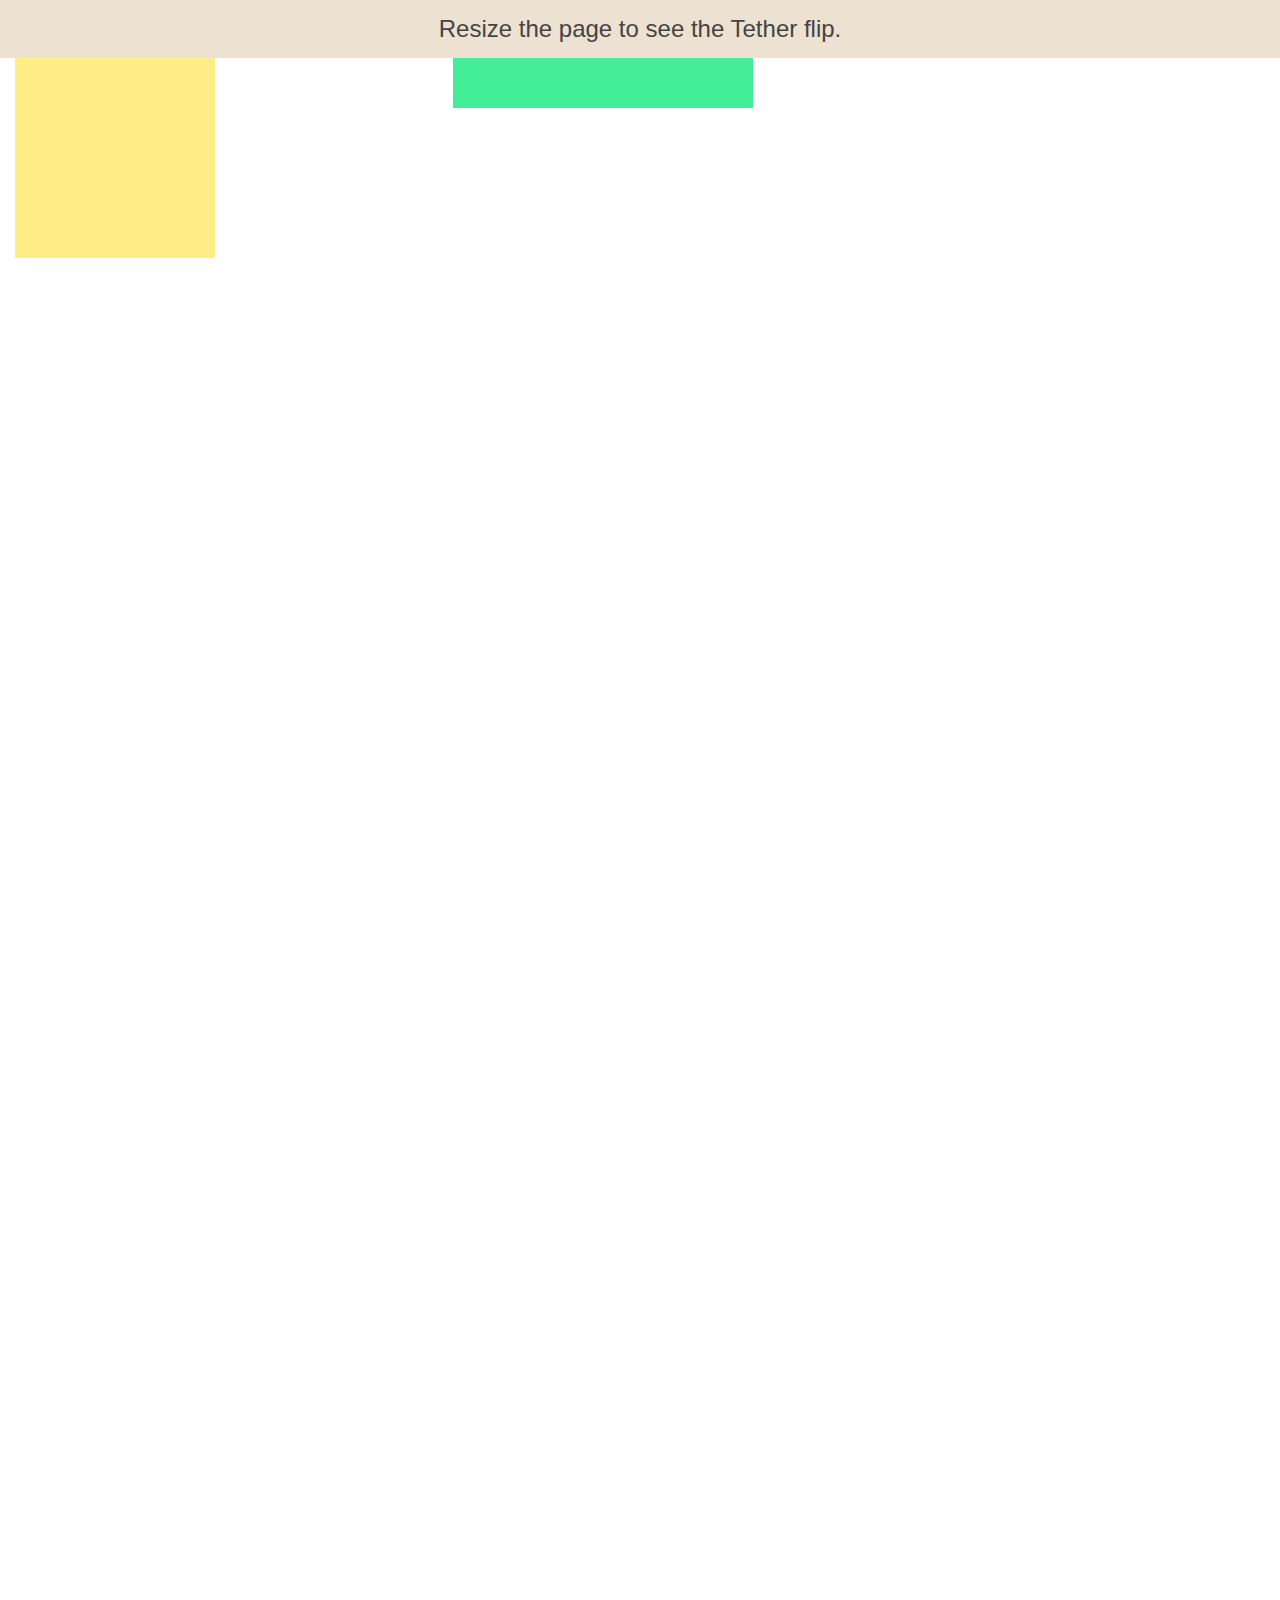
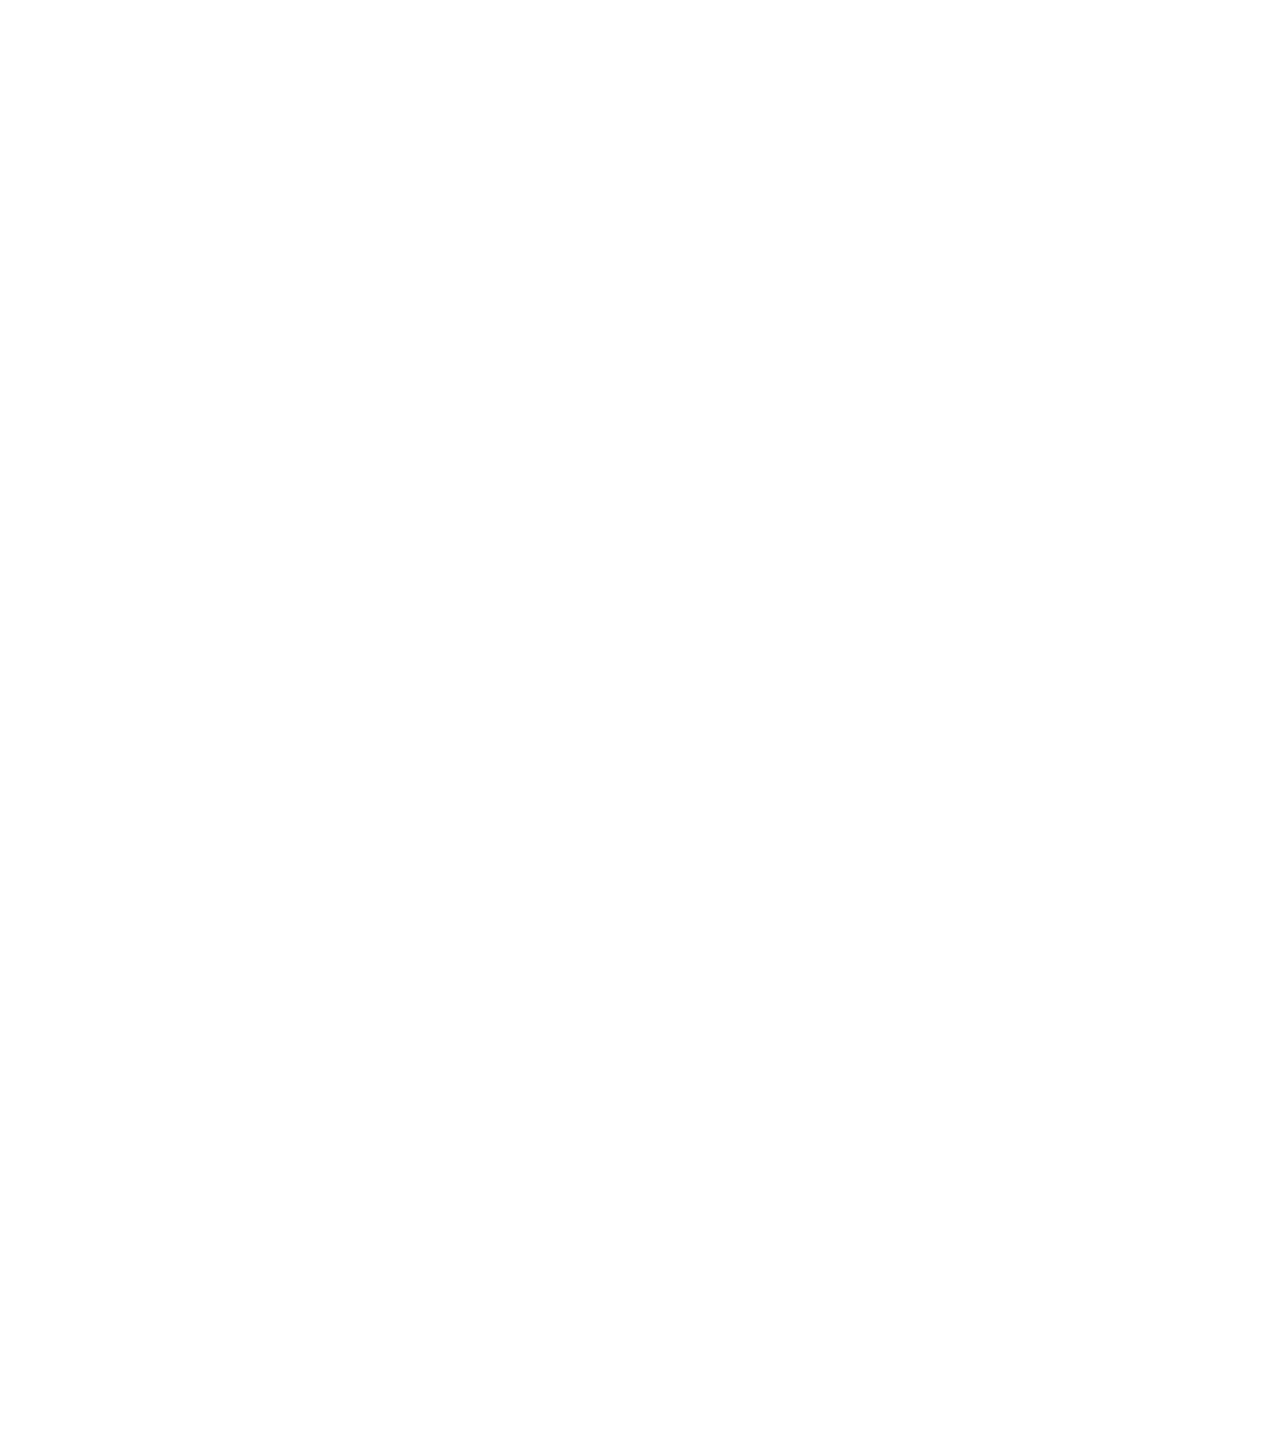
<file: lib/tether-1.3.3/examples/simple/index.html>
<!DOCTYPE html>
<html>
    <head>
        <meta charset="utf-8">
        <meta http-equiv="X-UA-Compatible" content="chrome=1">
        <meta name="viewport" content="width=device-width, initial-scale=1, user-scalable=no">
        <link rel="stylesheet" href="../resources/css/base.css" />
        <link rel="stylesheet" href="../common/css/style.css" />
    </head>
    <body>
        <div class="instructions">Resize the page to see the Tether flip.</div>

        <div class="element"></div>
        <div class="target"></div>

        <script src="//github.hubspot.com/tether/dist/js/tether.js"></script>
        <script>
            new Tether({
                element: '.element',
                target: '.target',
                attachment: 'top left',
                targetAttachment: 'top right',
                constraints: [{
                    to: 'window',
                    attachment: 'together'
                }]
            });
        </script>
    </body>
</html>
</file>
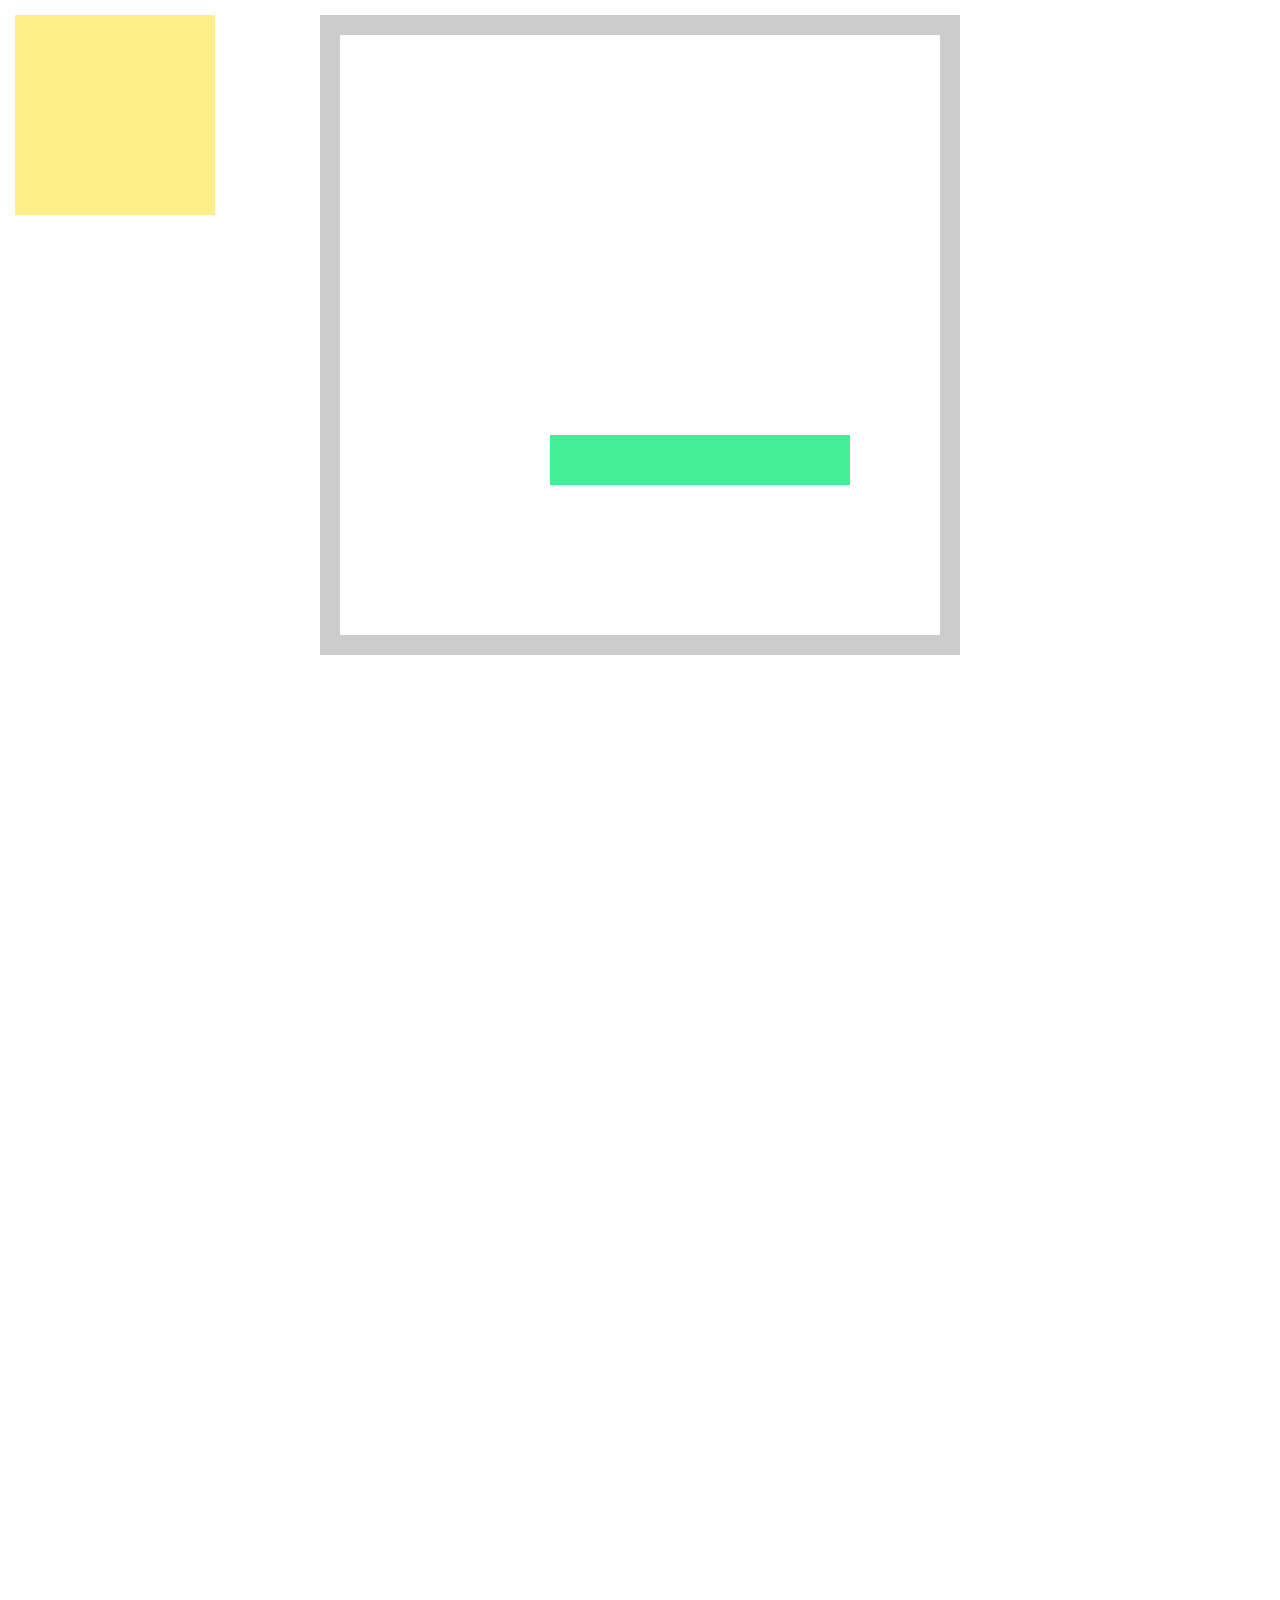
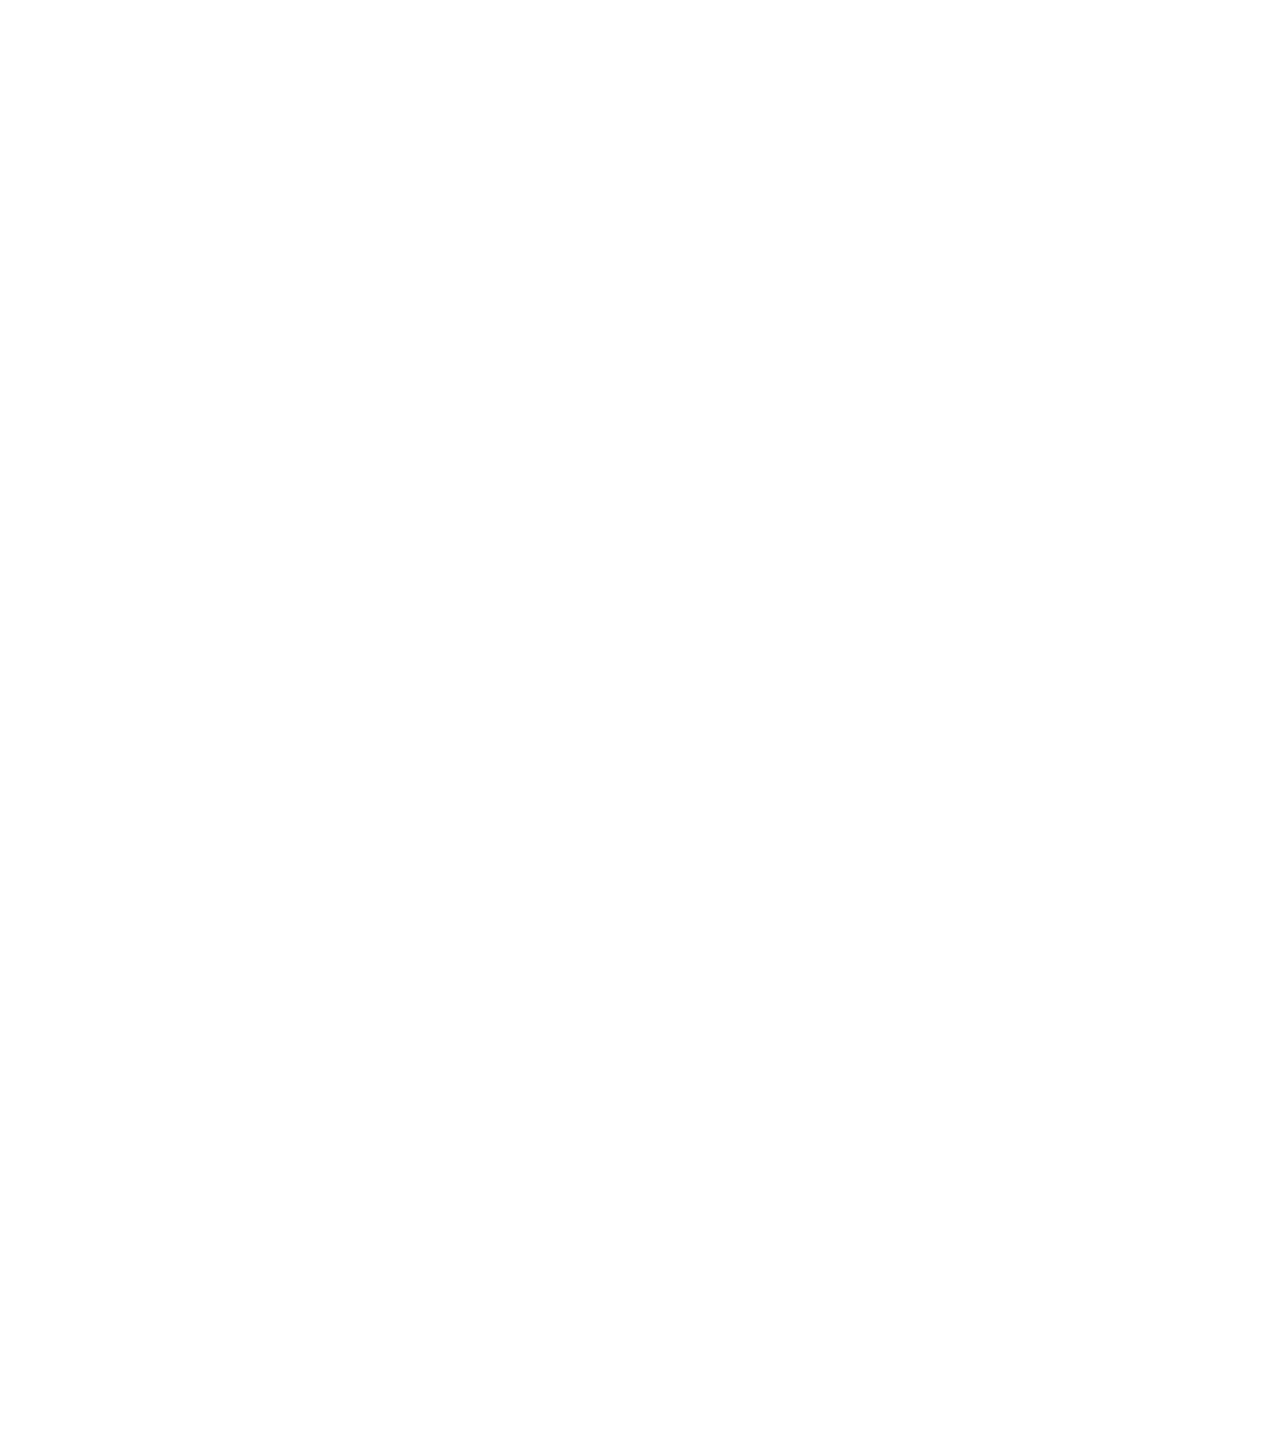
<file: lib/tether-1.3.3/examples/testbed/index.html>
<!DOCTYPE html>
<html>
    <head>
        <meta charset="utf-8">
        <meta http-equiv="X-UA-Compatible" content="chrome=1">
        <meta name="viewport" content="width=device-width, initial-scale=1, user-scalable=no">
        <link rel="stylesheet" href="../resources/css/base.css" />
        <link rel="stylesheet" href="../common/css/style.css" />
    </head>
    <body>

        <div class="element">
        </div>

        <div class="container">
            <div class="pad"></div>
            <div class="target"></div>
            <div class="pad"></div>
            <div class="pad"></div>
        </div>

        <script src="//github.hubspot.com/tether/dist/js/tether.js"></script>
        <script>
            new Tether({
                element: '.element',
                target: '.target',
                attachment: 'top center',
                targetAttachment: 'bottom center',
                constraints: [{
                  to: 'scrollParent',
                  attachment: 'together'
                }]
            });
        </script>
    </body>
  </html>
</file>
<file: lib/css/style.css>
.container{
	width: 80%;
	text-align: center;
}

.space{
	height: 1px;
	width: 100%;
}

.mdl-chip-container{
	position: fixed;
	margin: auto;
	width: 80%;
	visibility: hidden;
	z-index: 1;
}

#search{
	display: block;
	margin-top: 70px;
}

.file{
	position: relative;
	border: solid rgba(0, 0, 0, 0.2) 1px;
	width: 200px;
	height: 200px;
	margin-right: 30px;
	margin-bottom: 40px;
	display: inline-block;
	cursor: pointer;
}

.file:hover .fa-trash-alt{
	display: block;
}

.file:hover .fa-copy{
	display: block;
}

.file:hover .fa-edit{
	display: block;
}

.file > img {
	position: absolute;
	top: 62.5px;
	left: 62.5px;
	max-width: 75px;
	max-height: 75px;
}

.file > .name {
	background-color: #525252;
	color: white;
	margin-top: 166px;
	padding: 6px;
	overflow: hidden;
	white-space: nowrap;
	text-overflow: ellipsis;
	font-size: 14px;
}

.hide_file{
	position: absolute;
	top: 0;
	left: 0;
	width: 100%;
	height: 100%;
	background-color: rgba(255, 255, 255, 0.8);
}

.mdl-progress{
	position: absolute !important;
	top: 152px;
}

#add_file{
	position: fixed;
	bottom: 10%;
	right: 8%;
}

input[type='file']{
	display: none;
}

label{
	cursor: pointer;
}

.fa-trash-alt{
	position: absolute;
	display: none;
	top: 10px;
	font-size: 1.5em;
	left: 10px;
}

.fa-copy{
	position: absolute;
	display: none;
	top: 10px;
	font-size: 1.5em;
	right: 10px;
}

.fa-check-circle{
	position: absolute;
	top: 10px;
	font-size: 1.5em;
	right: 10px;
}

.fa-edit{
	position: absolute;
	top: 10px;
	font-size: 1.5em;
	right: 40px;
	display: none;
}

.icon:hover{
	color: rgb(83,109,254);
	transition: 0.3s;
}
</file>
<file: lib/md5/css/demo.css>
/*
 * JavaScript MD5 Demo CSS
 * https://github.com/blueimp/JavaScript-MD5
 *
 * Copyright 2013, Sebastian Tschan
 * https://blueimp.net
 *
 * Licensed under the MIT license:
 * https://opensource.org/licenses/MIT
 */

body {
  max-width: 750px;
  margin: 0 auto;
  padding: 1em;
  font-family: 'Lucida Grande', 'Lucida Sans Unicode', Arial, sans-serif;
  font-size: 1em;
  line-height: 1.4em;
  background: #222;
  color: #fff;
  -webkit-text-size-adjust: 100%;
      -ms-text-size-adjust: 100%;
}
a {
  color: orange;
  text-decoration: none;
}
img {
  border: 0;
  vertical-align: middle;
}
h1 {
  line-height: 1em;
}
textarea,
input {
  display: inline-block;
  width: 100%;
  -webkit-box-sizing: border-box;
     -moz-box-sizing: border-box;
          box-sizing: border-box;
  padding: 10px;
  margin: 0 0 10px;
}

@media (min-width: 481px) {
  .navigation {
    list-style: none;
    padding: 0;
  }
  .navigation li {
    display: inline-block;
  }
  .navigation li:not(:first-child):before {
    content: '| ';
  }
}

/* IE7 fixes */
*+html textarea,
*+html input {
  width: 460px;
}
</file>
<file: lib/md5/test/vendor/mocha.css>
@charset "utf-8";

body {
  margin:0;
}

#mocha {
  font: 20px/1.5 "Helvetica Neue", Helvetica, Arial, sans-serif;
  margin: 60px 50px;
}

#mocha ul,
#mocha li {
  margin: 0;
  padding: 0;
}

#mocha ul {
  list-style: none;
}

#mocha h1,
#mocha h2 {
  margin: 0;
}

#mocha h1 {
  margin-top: 15px;
  font-size: 1em;
  font-weight: 200;
}

#mocha h1 a {
  text-decoration: none;
  color: inherit;
}

#mocha h1 a:hover {
  text-decoration: underline;
}

#mocha .suite .suite h1 {
  margin-top: 0;
  font-size: .8em;
}

#mocha .hidden {
  display: none;
}

#mocha h2 {
  font-size: 12px;
  font-weight: normal;
  cursor: pointer;
}

#mocha .suite {
  margin-left: 15px;
}

#mocha .test {
  margin-left: 15px;
  overflow: hidden;
}

#mocha .test.pending:hover h2::after {
  content: '(pending)';
  font-family: arial, sans-serif;
}

#mocha .test.pass.medium .duration {
  background: #c09853;
}

#mocha .test.pass.slow .duration {
  background: #b94a48;
}

#mocha .test.pass::before {
  content: '✓';
  font-size: 12px;
  display: block;
  float: left;
  margin-right: 5px;
  color: #00d6b2;
}

#mocha .test.pass .duration {
  font-size: 9px;
  margin-left: 5px;
  padding: 2px 5px;
  color: #fff;
  -webkit-box-shadow: inset 0 1px 1px rgba(0,0,0,.2);
  -moz-box-shadow: inset 0 1px 1px rgba(0,0,0,.2);
  box-shadow: inset 0 1px 1px rgba(0,0,0,.2);
  -webkit-border-radius: 5px;
  -moz-border-radius: 5px;
  -ms-border-radius: 5px;
  -o-border-radius: 5px;
  border-radius: 5px;
}

#mocha .test.pass.fast .duration {
  display: none;
}

#mocha .test.pending {
  color: #0b97c4;
}

#mocha .test.pending::before {
  content: '◦';
  color: #0b97c4;
}

#mocha .test.fail {
  color: #c00;
}

#mocha .test.fail pre {
  color: black;
}

#mocha .test.fail::before {
  content: '✖';
  font-size: 12px;
  display: block;
  float: left;
  margin-right: 5px;
  color: #c00;
}

#mocha .test pre.error {
  color: #c00;
  max-height: 300px;
  overflow: auto;
}

#mocha .test .html-error {
  overflow: auto;
  color: black;
  line-height: 1.5;
  display: block;
  float: left;
  clear: left;
  font: 12px/1.5 monaco, monospace;
  margin: 5px;
  padding: 15px;
  border: 1px solid #eee;
  max-width: 85%; /*(1)*/
  max-width: -webkit-calc(100% - 42px);
  max-width: -moz-calc(100% - 42px);
  max-width: calc(100% - 42px); /*(2)*/
  max-height: 300px;
  word-wrap: break-word;
  border-bottom-color: #ddd;
  -webkit-box-shadow: 0 1px 3px #eee;
  -moz-box-shadow: 0 1px 3px #eee;
  box-shadow: 0 1px 3px #eee;
  -webkit-border-radius: 3px;
  -moz-border-radius: 3px;
  border-radius: 3px;
}

#mocha .test .html-error pre.error {
  border: none;
  -webkit-border-radius: 0;
  -moz-border-radius: 0;
  border-radius: 0;
  -webkit-box-shadow: 0;
  -moz-box-shadow: 0;
  box-shadow: 0;
  padding: 0;
  margin: 0;
  margin-top: 18px;
  max-height: none;
}

/**
 * (1): approximate for browsers not supporting calc
 * (2): 42 = 2*15 + 2*10 + 2*1 (padding + margin + border)
 *      ^^ seriously
 */
#mocha .test pre {
  display: block;
  float: left;
  clear: left;
  font: 12px/1.5 monaco, monospace;
  margin: 5px;
  padding: 15px;
  border: 1px solid #eee;
  max-width: 85%; /*(1)*/
  max-width: -webkit-calc(100% - 42px);
  max-width: -moz-calc(100% - 42px);
  max-width: calc(100% - 42px); /*(2)*/
  word-wrap: break-word;
  border-bottom-color: #ddd;
  -webkit-box-shadow: 0 1px 3px #eee;
  -moz-box-shadow: 0 1px 3px #eee;
  box-shadow: 0 1px 3px #eee;
  -webkit-border-radius: 3px;
  -moz-border-radius: 3px;
  border-radius: 3px;
}

#mocha .test h2 {
  position: relative;
}

#mocha .test a.replay {
  position: absolute;
  top: 3px;
  right: 0;
  text-decoration: none;
  vertical-align: middle;
  display: block;
  width: 15px;
  height: 15px;
  line-height: 15px;
  text-align: center;
  background: #eee;
  font-size: 15px;
  -webkit-border-radius: 15px;
  -moz-border-radius: 15px;
  border-radius: 15px;
  -webkit-transition:opacity 200ms;
  -moz-transition:opacity 200ms;
  -o-transition:opacity 200ms;
  transition: opacity 200ms;
  opacity: 0.3;
  color: #888;
}

#mocha .test:hover a.replay {
  opacity: 1;
}

#mocha-report.pass .test.fail {
  display: none;
}

#mocha-report.fail .test.pass {
  display: none;
}

#mocha-report.pending .test.pass,
#mocha-report.pending .test.fail {
  display: none;
}
#mocha-report.pending .test.pass.pending {
  display: block;
}

#mocha-error {
  color: #c00;
  font-size: 1.5em;
  font-weight: 100;
  letter-spacing: 1px;
}

#mocha-stats {
  position: fixed;
  top: 15px;
  right: 10px;
  font-size: 12px;
  margin: 0;
  color: #888;
  z-index: 1;
}

#mocha-stats .progress {
  float: right;
  padding-top: 0;

  /**
   * Set safe initial values, so mochas .progress does not inherit these
   * properties from Bootstrap .progress (which causes .progress height to
   * equal line height set in Bootstrap).
   */
  height: auto;
  -webkit-box-shadow: none;
  -moz-box-shadow: none;
  box-shadow: none;
  background-color: initial;
}

#mocha-stats em {
  color: black;
}

#mocha-stats a {
  text-decoration: none;
  color: inherit;
}

#mocha-stats a:hover {
  border-bottom: 1px solid #eee;
}

#mocha-stats li {
  display: inline-block;
  margin: 0 5px;
  list-style: none;
  padding-top: 11px;
}

#mocha-stats canvas {
  width: 40px;
  height: 40px;
}

#mocha code .comment { color: #ddd; }
#mocha code .init { color: #2f6fad; }
#mocha code .string { color: #5890ad; }
#mocha code .keyword { color: #8a6343; }
#mocha code .number { color: #2f6fad; }

@media screen and (max-device-width: 480px) {
  #mocha {
    margin: 60px 0px;
  }

  #mocha #stats {
    position: absolute;
  }
}
</file>
<file: lib/tether-1.3.3/examples/resources/css/base.css>
body {
    font-family: "Helvetica Neue", sans-serif;
    color: #444;
    margin: 0px;
}

a {
    cursor: pointer;
    color: blue;
}
</file>
<file: lib/tether-1.3.3/examples/common/css/style.css>
body {
    min-height: 3000px;
}
.element {
    width: 200px;
    height: 200px;
    background-color: #fe8;
    position: absolute;
    z-index: 6;
}

.target {
    width: 300px;
    height: 50px;
    margin: 0 35%;
    background-color: #4e9;
}

.container {
    height: 600px;
    overflow: scroll;
    width: 600px;
    border: 20px solid #CCC;
    margin-top: 100px;
}

body {
    padding: 15px;
}

body > .container {
    margin: 0 auto;
}

.pad {
    height: 400px;
    width: 100px;
}

.instructions {
    width: 100%;
    text-align: center;
    font-size: 24px;
    padding: 15px;
    background-color: rgba(210, 180, 140, 0.4);
    margin: -15px -15px 0 -15px;
}
</file>
<file: lib/mdl/material.min.css>
/**
 * material-design-lite - Material Design Components in CSS, JS and HTML
 * @version v1.3.0
 * @license Apache-2.0
 * @copyright 2015 Google, Inc.
 * @link https://github.com/google/material-design-lite
 */
@charset "UTF-8";html{color:rgba(0,0,0,.87)}::-moz-selection{background:#b3d4fc;text-shadow:none}::selection{background:#b3d4fc;text-shadow:none}hr{display:block;height:1px;border:0;border-top:1px solid #ccc;margin:1em 0;padding:0}audio,canvas,iframe,img,svg,video{vertical-align:middle}fieldset{border:0;margin:0;padding:0}textarea{resize:vertical}.browserupgrade{margin:.2em 0;background:#ccc;color:#000;padding:.2em 0}.hidden{display:none!important}.visuallyhidden{border:0;clip:rect(0 0 0 0);height:1px;margin:-1px;overflow:hidden;padding:0;position:absolute;width:1px}.visuallyhidden.focusable:active,.visuallyhidden.focusable:focus{clip:auto;height:auto;margin:0;overflow:visible;position:static;width:auto}.invisible{visibility:hidden}.clearfix:before,.clearfix:after{content:" ";display:table}.clearfix:after{clear:both}@media print{*,*:before,*:after,*:first-letter{background:transparent!important;color:#000!important;box-shadow:none!important}a,a:visited{text-decoration:underline}a[href]:after{content:" (" attr(href)")"}abbr[title]:after{content:" (" attr(title)")"}a[href^="#"]:after,a[href^="javascript:"]:after{content:""}pre,blockquote{border:1px solid #999;page-break-inside:avoid}thead{display:table-header-group}tr,img{page-break-inside:avoid}img{max-width:100%!important}p,h2,h3{orphans:3;widows:3}h2,h3{page-break-after:avoid}}a,.mdl-accordion,.mdl-button,.mdl-card,.mdl-checkbox,.mdl-dropdown-menu,.mdl-icon-toggle,.mdl-item,.mdl-radio,.mdl-slider,.mdl-switch,.mdl-tabs__tab{-webkit-tap-highlight-color:transparent;-webkit-tap-highlight-color:rgba(255,255,255,0)}html{width:100%;height:100%;-ms-touch-action:manipulation;touch-action:manipulation}body{width:100%;min-height:100%;margin:0}main{display:block}*[hidden]{display:none!important}html,body{font-family:"Helvetica","Arial",sans-serif;font-size:14px;font-weight:400;line-height:20px}h1,h2,h3,h4,h5,h6,p{padding:0}h1 small,h2 small,h3 small,h4 small,h5 small,h6 small{font-family:"Roboto","Helvetica","Arial",sans-serif;font-weight:400;line-height:1.35;letter-spacing:-.02em;opacity:.54;font-size:.6em}h1{font-size:56px;line-height:1.35;letter-spacing:-.02em;margin:24px 0}h1,h2{font-family:"Roboto","Helvetica","Arial",sans-serif;font-weight:400}h2{font-size:45px;line-height:48px}h2,h3{margin:24px 0}h3{font-size:34px;line-height:40px}h3,h4{font-family:"Roboto","Helvetica","Arial",sans-serif;font-weight:400}h4{font-size:24px;line-height:32px;-moz-osx-font-smoothing:grayscale;margin:24px 0 16px}h5{font-size:20px;font-weight:500;line-height:1;letter-spacing:.02em}h5,h6{font-family:"Roboto","Helvetica","Arial",sans-serif;margin:24px 0 16px}h6{font-size:16px;letter-spacing:.04em}h6,p{font-weight:400;line-height:24px}p{font-size:14px;letter-spacing:0;margin:0 0 16px}a{color:#ff4081;font-weight:500}blockquote{font-family:"Roboto","Helvetica","Arial",sans-serif;position:relative;font-size:24px;font-weight:300;font-style:italic;line-height:1.35;letter-spacing:.08em}blockquote:before{position:absolute;left:-.5em;content:'“'}blockquote:after{content:'”';margin-left:-.05em}mark{background-color:#f4ff81}dt{font-weight:700}address{font-size:12px;line-height:1;font-style:normal}address,ul,ol{font-weight:400;letter-spacing:0}ul,ol{font-size:14px;line-height:24px}.mdl-typography--display-4,.mdl-typography--display-4-color-contrast{font-family:"Roboto","Helvetica","Arial",sans-serif;font-size:112px;font-weight:300;line-height:1;letter-spacing:-.04em}.mdl-typography--display-4-color-contrast{opacity:.54}.mdl-typography--display-3,.mdl-typography--display-3-color-contrast{font-family:"Roboto","Helvetica","Arial",sans-serif;font-size:56px;font-weight:400;line-height:1.35;letter-spacing:-.02em}.mdl-typography--display-3-color-contrast{opacity:.54}.mdl-typography--display-2,.mdl-typography--display-2-color-contrast{font-family:"Roboto","Helvetica","Arial",sans-serif;font-size:45px;font-weight:400;line-height:48px}.mdl-typography--display-2-color-contrast{opacity:.54}.mdl-typography--display-1,.mdl-typography--display-1-color-contrast{font-family:"Roboto","Helvetica","Arial",sans-serif;font-size:34px;font-weight:400;line-height:40px}.mdl-typography--display-1-color-contrast{opacity:.54}.mdl-typography--headline,.mdl-typography--headline-color-contrast{font-family:"Roboto","Helvetica","Arial",sans-serif;font-size:24px;font-weight:400;line-height:32px;-moz-osx-font-smoothing:grayscale}.mdl-typography--headline-color-contrast{opacity:.87}.mdl-typography--title,.mdl-typography--title-color-contrast{font-family:"Roboto","Helvetica","Arial",sans-serif;font-size:20px;font-weight:500;line-height:1;letter-spacing:.02em}.mdl-typography--title-color-contrast{opacity:.87}.mdl-typography--subhead,.mdl-typography--subhead-color-contrast{font-family:"Roboto","Helvetica","Arial",sans-serif;font-size:16px;font-weight:400;line-height:24px;letter-spacing:.04em}.mdl-typography--subhead-color-contrast{opacity:.87}.mdl-typography--body-2,.mdl-typography--body-2-color-contrast{font-size:14px;font-weight:700;line-height:24px;letter-spacing:0}.mdl-typography--body-2-color-contrast{opacity:.87}.mdl-typography--body-1,.mdl-typography--body-1-color-contrast{font-size:14px;font-weight:400;line-height:24px;letter-spacing:0}.mdl-typography--body-1-color-contrast{opacity:.87}.mdl-typography--body-2-force-preferred-font,.mdl-typography--body-2-force-preferred-font-color-contrast{font-family:"Roboto","Helvetica","Arial",sans-serif;font-size:14px;font-weight:500;line-height:24px;letter-spacing:0}.mdl-typography--body-2-force-preferred-font-color-contrast{opacity:.87}.mdl-typography--body-1-force-preferred-font,.mdl-typography--body-1-force-preferred-font-color-contrast{font-family:"Roboto","Helvetica","Arial",sans-serif;font-size:14px;font-weight:400;line-height:24px;letter-spacing:0}.mdl-typography--body-1-force-preferred-font-color-contrast{opacity:.87}.mdl-typography--caption,.mdl-typography--caption-force-preferred-font{font-size:12px;font-weight:400;line-height:1;letter-spacing:0}.mdl-typography--caption-force-preferred-font{font-family:"Roboto","Helvetica","Arial",sans-serif}.mdl-typography--caption-color-contrast,.mdl-typography--caption-force-preferred-font-color-contrast{font-size:12px;font-weight:400;line-height:1;letter-spacing:0;opacity:.54}.mdl-typography--caption-force-preferred-font-color-contrast,.mdl-typography--menu{font-family:"Roboto","Helvetica","Arial",sans-serif}.mdl-typography--menu{font-size:14px;font-weight:500;line-height:1;letter-spacing:0}.mdl-typography--menu-color-contrast{opacity:.87}.mdl-typography--menu-color-contrast,.mdl-typography--button,.mdl-typography--button-color-contrast{font-family:"Roboto","Helvetica","Arial",sans-serif;font-size:14px;font-weight:500;line-height:1;letter-spacing:0}.mdl-typography--button,.mdl-typography--button-color-contrast{text-transform:uppercase}.mdl-typography--button-color-contrast{opacity:.87}.mdl-typography--text-left{text-align:left}.mdl-typography--text-right{text-align:right}.mdl-typography--text-center{text-align:center}.mdl-typography--text-justify{text-align:justify}.mdl-typography--text-nowrap{white-space:nowrap}.mdl-typography--text-lowercase{text-transform:lowercase}.mdl-typography--text-uppercase{text-transform:uppercase}.mdl-typography--text-capitalize{text-transform:capitalize}.mdl-typography--font-thin{font-weight:200!important}.mdl-typography--font-light{font-weight:300!important}.mdl-typography--font-regular{font-weight:400!important}.mdl-typography--font-medium{font-weight:500!important}.mdl-typography--font-bold{font-weight:700!important}.mdl-typography--font-black{font-weight:900!important}.material-icons{font-family:'Material Icons';font-weight:400;font-style:normal;font-size:24px;line-height:1;letter-spacing:normal;text-transform:none;display:inline-block;word-wrap:normal;-moz-font-feature-settings:'liga';font-feature-settings:'liga';-webkit-font-feature-settings:'liga';-webkit-font-smoothing:antialiased}.mdl-color-text--red{color:#f44336 !important}.mdl-color--red{background-color:#f44336 !important}.mdl-color-text--red-50{color:#ffebee !important}.mdl-color--red-50{background-color:#ffebee !important}.mdl-color-text--red-100{color:#ffcdd2 !important}.mdl-color--red-100{background-color:#ffcdd2 !important}.mdl-color-text--red-200{color:#ef9a9a !important}.mdl-color--red-200{background-color:#ef9a9a !important}.mdl-color-text--red-300{color:#e57373 !important}.mdl-color--red-300{background-color:#e57373 !important}.mdl-color-text--red-400{color:#ef5350 !important}.mdl-color--red-400{background-color:#ef5350 !important}.mdl-color-text--red-500{color:#f44336 !important}.mdl-color--red-500{background-color:#f44336 !important}.mdl-color-text--red-600{color:#e53935 !important}.mdl-color--red-600{background-color:#e53935 !important}.mdl-color-text--red-700{color:#d32f2f !important}.mdl-color--red-700{background-color:#d32f2f !important}.mdl-color-text--red-800{color:#c62828 !important}.mdl-color--red-800{background-color:#c62828 !important}.mdl-color-text--red-900{color:#b71c1c !important}.mdl-color--red-900{background-color:#b71c1c !important}.mdl-color-text--red-A100{color:#ff8a80 !important}.mdl-color--red-A100{background-color:#ff8a80 !important}.mdl-color-text--red-A200{color:#ff5252 !important}.mdl-color--red-A200{background-color:#ff5252 !important}.mdl-color-text--red-A400{color:#ff1744 !important}.mdl-color--red-A400{background-color:#ff1744 !important}.mdl-color-text--red-A700{color:#d50000 !important}.mdl-color--red-A700{background-color:#d50000 !important}.mdl-color-text--pink{color:#e91e63 !important}.mdl-color--pink{background-color:#e91e63 !important}.mdl-color-text--pink-50{color:#fce4ec !important}.mdl-color--pink-50{background-color:#fce4ec !important}.mdl-color-text--pink-100{color:#f8bbd0 !important}.mdl-color--pink-100{background-color:#f8bbd0 !important}.mdl-color-text--pink-200{color:#f48fb1 !important}.mdl-color--pink-200{background-color:#f48fb1 !important}.mdl-color-text--pink-300{color:#f06292 !important}.mdl-color--pink-300{background-color:#f06292 !important}.mdl-color-text--pink-400{color:#ec407a !important}.mdl-color--pink-400{background-color:#ec407a !important}.mdl-color-text--pink-500{color:#e91e63 !important}.mdl-color--pink-500{background-color:#e91e63 !important}.mdl-color-text--pink-600{color:#d81b60 !important}.mdl-color--pink-600{background-color:#d81b60 !important}.mdl-color-text--pink-700{color:#c2185b !important}.mdl-color--pink-700{background-color:#c2185b !important}.mdl-color-text--pink-800{color:#ad1457 !important}.mdl-color--pink-800{background-color:#ad1457 !important}.mdl-color-text--pink-900{color:#880e4f !important}.mdl-color--pink-900{background-color:#880e4f !important}.mdl-color-text--pink-A100{color:#ff80ab !important}.mdl-color--pink-A100{background-color:#ff80ab !important}.mdl-color-text--pink-A200{color:#ff4081 !important}.mdl-color--pink-A200{background-color:#ff4081 !important}.mdl-color-text--pink-A400{color:#f50057 !important}.mdl-color--pink-A400{background-color:#f50057 !important}.mdl-color-text--pink-A700{color:#c51162 !important}.mdl-color--pink-A700{background-color:#c51162 !important}.mdl-color-text--purple{color:#9c27b0 !important}.mdl-color--purple{background-color:#9c27b0 !important}.mdl-color-text--purple-50{color:#f3e5f5 !important}.mdl-color--purple-50{background-color:#f3e5f5 !important}.mdl-color-text--purple-100{color:#e1bee7 !important}.mdl-color--purple-100{background-color:#e1bee7 !important}.mdl-color-text--purple-200{color:#ce93d8 !important}.mdl-color--purple-200{background-color:#ce93d8 !important}.mdl-color-text--purple-300{color:#ba68c8 !important}.mdl-color--purple-300{background-color:#ba68c8 !important}.mdl-color-text--purple-400{color:#ab47bc !important}.mdl-color--purple-400{background-color:#ab47bc !important}.mdl-color-text--purple-500{color:#9c27b0 !important}.mdl-color--purple-500{background-color:#9c27b0 !important}.mdl-color-text--purple-600{color:#8e24aa !important}.mdl-color--purple-600{background-color:#8e24aa !important}.mdl-color-text--purple-700{color:#7b1fa2 !important}.mdl-color--purple-700{background-color:#7b1fa2 !important}.mdl-color-text--purple-800{color:#6a1b9a !important}.mdl-color--purple-800{background-color:#6a1b9a !important}.mdl-color-text--purple-900{color:#4a148c !important}.mdl-color--purple-900{background-color:#4a148c !important}.mdl-color-text--purple-A100{color:#ea80fc !important}.mdl-color--purple-A100{background-color:#ea80fc !important}.mdl-color-text--purple-A200{color:#e040fb !important}.mdl-color--purple-A200{background-color:#e040fb !important}.mdl-color-text--purple-A400{color:#d500f9 !important}.mdl-color--purple-A400{background-color:#d500f9 !important}.mdl-color-text--purple-A700{color:#a0f !important}.mdl-color--purple-A700{background-color:#a0f !important}.mdl-color-text--deep-purple{color:#673ab7 !important}.mdl-color--deep-purple{background-color:#673ab7 !important}.mdl-color-text--deep-purple-50{color:#ede7f6 !important}.mdl-color--deep-purple-50{background-color:#ede7f6 !important}.mdl-color-text--deep-purple-100{color:#d1c4e9 !important}.mdl-color--deep-purple-100{background-color:#d1c4e9 !important}.mdl-color-text--deep-purple-200{color:#b39ddb !important}.mdl-color--deep-purple-200{background-color:#b39ddb !important}.mdl-color-text--deep-purple-300{color:#9575cd !important}.mdl-color--deep-purple-300{background-color:#9575cd !important}.mdl-color-text--deep-purple-400{color:#7e57c2 !important}.mdl-color--deep-purple-400{background-color:#7e57c2 !important}.mdl-color-text--deep-purple-500{color:#673ab7 !important}.mdl-color--deep-purple-500{background-color:#673ab7 !important}.mdl-color-text--deep-purple-600{color:#5e35b1 !important}.mdl-color--deep-purple-600{background-color:#5e35b1 !important}.mdl-color-text--deep-purple-700{color:#512da8 !important}.mdl-color--deep-purple-700{background-color:#512da8 !important}.mdl-color-text--deep-purple-800{color:#4527a0 !important}.mdl-color--deep-purple-800{background-color:#4527a0 !important}.mdl-color-text--deep-purple-900{color:#311b92 !important}.mdl-color--deep-purple-900{background-color:#311b92 !important}.mdl-color-text--deep-purple-A100{color:#b388ff !important}.mdl-color--deep-purple-A100{background-color:#b388ff !important}.mdl-color-text--deep-purple-A200{color:#7c4dff !important}.mdl-color--deep-purple-A200{background-color:#7c4dff !important}.mdl-color-text--deep-purple-A400{color:#651fff !important}.mdl-color--deep-purple-A400{background-color:#651fff !important}.mdl-color-text--deep-purple-A700{color:#6200ea !important}.mdl-color--deep-purple-A700{background-color:#6200ea !important}.mdl-color-text--indigo{color:#3f51b5 !important}.mdl-color--indigo{background-color:#3f51b5 !important}.mdl-color-text--indigo-50{color:#e8eaf6 !important}.mdl-color--indigo-50{background-color:#e8eaf6 !important}.mdl-color-text--indigo-100{color:#c5cae9 !important}.mdl-color--indigo-100{background-color:#c5cae9 !important}.mdl-color-text--indigo-200{color:#9fa8da !important}.mdl-color--indigo-200{background-color:#9fa8da !important}.mdl-color-text--indigo-300{color:#7986cb !important}.mdl-color--indigo-300{background-color:#7986cb !important}.mdl-color-text--indigo-400{color:#5c6bc0 !important}.mdl-color--indigo-400{background-color:#5c6bc0 !important}.mdl-color-text--indigo-500{color:#3f51b5 !important}.mdl-color--indigo-500{background-color:#3f51b5 !important}.mdl-color-text--indigo-600{color:#3949ab !important}.mdl-color--indigo-600{background-color:#3949ab !important}.mdl-color-text--indigo-700{color:#303f9f !important}.mdl-color--indigo-700{background-color:#303f9f !important}.mdl-color-text--indigo-800{color:#283593 !important}.mdl-color--indigo-800{background-color:#283593 !important}.mdl-color-text--indigo-900{color:#1a237e !important}.mdl-color--indigo-900{background-color:#1a237e !important}.mdl-color-text--indigo-A100{color:#8c9eff !important}.mdl-color--indigo-A100{background-color:#8c9eff !important}.mdl-color-text--indigo-A200{color:#536dfe !important}.mdl-color--indigo-A200{background-color:#536dfe !important}.mdl-color-text--indigo-A400{color:#3d5afe !important}.mdl-color--indigo-A400{background-color:#3d5afe !important}.mdl-color-text--indigo-A700{color:#304ffe !important}.mdl-color--indigo-A700{background-color:#304ffe !important}.mdl-color-text--blue{color:#2196f3 !important}.mdl-color--blue{background-color:#2196f3 !important}.mdl-color-text--blue-50{color:#e3f2fd !important}.mdl-color--blue-50{background-color:#e3f2fd !important}.mdl-color-text--blue-100{color:#bbdefb !important}.mdl-color--blue-100{background-color:#bbdefb !important}.mdl-color-text--blue-200{color:#90caf9 !important}.mdl-color--blue-200{background-color:#90caf9 !important}.mdl-color-text--blue-300{color:#64b5f6 !important}.mdl-color--blue-300{background-color:#64b5f6 !important}.mdl-color-text--blue-400{color:#42a5f5 !important}.mdl-color--blue-400{background-color:#42a5f5 !important}.mdl-color-text--blue-500{color:#2196f3 !important}.mdl-color--blue-500{background-color:#2196f3 !important}.mdl-color-text--blue-600{color:#1e88e5 !important}.mdl-color--blue-600{background-color:#1e88e5 !important}.mdl-color-text--blue-700{color:#1976d2 !important}.mdl-color--blue-700{background-color:#1976d2 !important}.mdl-color-text--blue-800{color:#1565c0 !important}.mdl-color--blue-800{background-color:#1565c0 !important}.mdl-color-text--blue-900{color:#0d47a1 !important}.mdl-color--blue-900{background-color:#0d47a1 !important}.mdl-color-text--blue-A100{color:#82b1ff !important}.mdl-color--blue-A100{background-color:#82b1ff !important}.mdl-color-text--blue-A200{color:#448aff !important}.mdl-color--blue-A200{background-color:#448aff !important}.mdl-color-text--blue-A400{color:#2979ff !important}.mdl-color--blue-A400{background-color:#2979ff !important}.mdl-color-text--blue-A700{color:#2962ff !important}.mdl-color--blue-A700{background-color:#2962ff !important}.mdl-color-text--light-blue{color:#03a9f4 !important}.mdl-color--light-blue{background-color:#03a9f4 !important}.mdl-color-text--light-blue-50{color:#e1f5fe !important}.mdl-color--light-blue-50{background-color:#e1f5fe !important}.mdl-color-text--light-blue-100{color:#b3e5fc !important}.mdl-color--light-blue-100{background-color:#b3e5fc !important}.mdl-color-text--light-blue-200{color:#81d4fa !important}.mdl-color--light-blue-200{background-color:#81d4fa !important}.mdl-color-text--light-blue-300{color:#4fc3f7 !important}.mdl-color--light-blue-300{background-color:#4fc3f7 !important}.mdl-color-text--light-blue-400{color:#29b6f6 !important}.mdl-color--light-blue-400{background-color:#29b6f6 !important}.mdl-color-text--light-blue-500{color:#03a9f4 !important}.mdl-color--light-blue-500{background-color:#03a9f4 !important}.mdl-color-text--light-blue-600{color:#039be5 !important}.mdl-color--light-blue-600{background-color:#039be5 !important}.mdl-color-text--light-blue-700{color:#0288d1 !important}.mdl-color--light-blue-700{background-color:#0288d1 !important}.mdl-color-text--light-blue-800{color:#0277bd !important}.mdl-color--light-blue-800{background-color:#0277bd !important}.mdl-color-text--light-blue-900{color:#01579b !important}.mdl-color--light-blue-900{background-color:#01579b !important}.mdl-color-text--light-blue-A100{color:#80d8ff !important}.mdl-color--light-blue-A100{background-color:#80d8ff !important}.mdl-color-text--light-blue-A200{color:#40c4ff !important}.mdl-color--light-blue-A200{background-color:#40c4ff !important}.mdl-color-text--light-blue-A400{color:#00b0ff !important}.mdl-color--light-blue-A400{background-color:#00b0ff !important}.mdl-color-text--light-blue-A700{color:#0091ea !important}.mdl-color--light-blue-A700{background-color:#0091ea !important}.mdl-color-text--cyan{color:#00bcd4 !important}.mdl-color--cyan{background-color:#00bcd4 !important}.mdl-color-text--cyan-50{color:#e0f7fa !important}.mdl-color--cyan-50{background-color:#e0f7fa !important}.mdl-color-text--cyan-100{color:#b2ebf2 !important}.mdl-color--cyan-100{background-color:#b2ebf2 !important}.mdl-color-text--cyan-200{color:#80deea !important}.mdl-color--cyan-200{background-color:#80deea !important}.mdl-color-text--cyan-300{color:#4dd0e1 !important}.mdl-color--cyan-300{background-color:#4dd0e1 !important}.mdl-color-text--cyan-400{color:#26c6da !important}.mdl-color--cyan-400{background-color:#26c6da !important}.mdl-color-text--cyan-500{color:#00bcd4 !important}.mdl-color--cyan-500{background-color:#00bcd4 !important}.mdl-color-text--cyan-600{color:#00acc1 !important}.mdl-color--cyan-600{background-color:#00acc1 !important}.mdl-color-text--cyan-700{color:#0097a7 !important}.mdl-color--cyan-700{background-color:#0097a7 !important}.mdl-color-text--cyan-800{color:#00838f !important}.mdl-color--cyan-800{background-color:#00838f !important}.mdl-color-text--cyan-900{color:#006064 !important}.mdl-color--cyan-900{background-color:#006064 !important}.mdl-color-text--cyan-A100{color:#84ffff !important}.mdl-color--cyan-A100{background-color:#84ffff !important}.mdl-color-text--cyan-A200{color:#18ffff !important}.mdl-color--cyan-A200{background-color:#18ffff !important}.mdl-color-text--cyan-A400{color:#00e5ff !important}.mdl-color--cyan-A400{background-color:#00e5ff !important}.mdl-color-text--cyan-A700{color:#00b8d4 !important}.mdl-color--cyan-A700{background-color:#00b8d4 !important}.mdl-color-text--teal{color:#009688 !important}.mdl-color--teal{background-color:#009688 !important}.mdl-color-text--teal-50{color:#e0f2f1 !important}.mdl-color--teal-50{background-color:#e0f2f1 !important}.mdl-color-text--teal-100{color:#b2dfdb !important}.mdl-color--teal-100{background-color:#b2dfdb !important}.mdl-color-text--teal-200{color:#80cbc4 !important}.mdl-color--teal-200{background-color:#80cbc4 !important}.mdl-color-text--teal-300{color:#4db6ac !important}.mdl-color--teal-300{background-color:#4db6ac !important}.mdl-color-text--teal-400{color:#26a69a !important}.mdl-color--teal-400{background-color:#26a69a !important}.mdl-color-text--teal-500{color:#009688 !important}.mdl-color--teal-500{background-color:#009688 !important}.mdl-color-text--teal-600{color:#00897b !important}.mdl-color--teal-600{background-color:#00897b !important}.mdl-color-text--teal-700{color:#00796b !important}.mdl-color--teal-700{background-color:#00796b !important}.mdl-color-text--teal-800{color:#00695c !important}.mdl-color--teal-800{background-color:#00695c !important}.mdl-color-text--teal-900{color:#004d40 !important}.mdl-color--teal-900{background-color:#004d40 !important}.mdl-color-text--teal-A100{color:#a7ffeb !important}.mdl-color--teal-A100{background-color:#a7ffeb !important}.mdl-color-text--teal-A200{color:#64ffda !important}.mdl-color--teal-A200{background-color:#64ffda !important}.mdl-color-text--teal-A400{color:#1de9b6 !important}.mdl-color--teal-A400{background-color:#1de9b6 !important}.mdl-color-text--teal-A700{color:#00bfa5 !important}.mdl-color--teal-A700{background-color:#00bfa5 !important}.mdl-color-text--green{color:#4caf50 !important}.mdl-color--green{background-color:#4caf50 !important}.mdl-color-text--green-50{color:#e8f5e9 !important}.mdl-color--green-50{background-color:#e8f5e9 !important}.mdl-color-text--green-100{color:#c8e6c9 !important}.mdl-color--green-100{background-color:#c8e6c9 !important}.mdl-color-text--green-200{color:#a5d6a7 !important}.mdl-color--green-200{background-color:#a5d6a7 !important}.mdl-color-text--green-300{color:#81c784 !important}.mdl-color--green-300{background-color:#81c784 !important}.mdl-color-text--green-400{color:#66bb6a !important}.mdl-color--green-400{background-color:#66bb6a !important}.mdl-color-text--green-500{color:#4caf50 !important}.mdl-color--green-500{background-color:#4caf50 !important}.mdl-color-text--green-600{color:#43a047 !important}.mdl-color--green-600{background-color:#43a047 !important}.mdl-color-text--green-700{color:#388e3c !important}.mdl-color--green-700{background-color:#388e3c !important}.mdl-color-text--green-800{color:#2e7d32 !important}.mdl-color--green-800{background-color:#2e7d32 !important}.mdl-color-text--green-900{color:#1b5e20 !important}.mdl-color--green-900{background-color:#1b5e20 !important}.mdl-color-text--green-A100{color:#b9f6ca !important}.mdl-color--green-A100{background-color:#b9f6ca !important}.mdl-color-text--green-A200{color:#69f0ae !important}.mdl-color--green-A200{background-color:#69f0ae !important}.mdl-color-text--green-A400{color:#00e676 !important}.mdl-color--green-A400{background-color:#00e676 !important}.mdl-color-text--green-A700{color:#00c853 !important}.mdl-color--green-A700{background-color:#00c853 !important}.mdl-color-text--light-green{color:#8bc34a !important}.mdl-color--light-green{background-color:#8bc34a !important}.mdl-color-text--light-green-50{color:#f1f8e9 !important}.mdl-color--light-green-50{background-color:#f1f8e9 !important}.mdl-color-text--light-green-100{color:#dcedc8 !important}.mdl-color--light-green-100{background-color:#dcedc8 !important}.mdl-color-text--light-green-200{color:#c5e1a5 !important}.mdl-color--light-green-200{background-color:#c5e1a5 !important}.mdl-color-text--light-green-300{color:#aed581 !important}.mdl-color--light-green-300{background-color:#aed581 !important}.mdl-color-text--light-green-400{color:#9ccc65 !important}.mdl-color--light-green-400{background-color:#9ccc65 !important}.mdl-color-text--light-green-500{color:#8bc34a !important}.mdl-color--light-green-500{background-color:#8bc34a !important}.mdl-color-text--light-green-600{color:#7cb342 !important}.mdl-color--light-green-600{background-color:#7cb342 !important}.mdl-color-text--light-green-700{color:#689f38 !important}.mdl-color--light-green-700{background-color:#689f38 !important}.mdl-color-text--light-green-800{color:#558b2f !important}.mdl-color--light-green-800{background-color:#558b2f !important}.mdl-color-text--light-green-900{color:#33691e !important}.mdl-color--light-green-900{background-color:#33691e !important}.mdl-color-text--light-green-A100{color:#ccff90 !important}.mdl-color--light-green-A100{background-color:#ccff90 !important}.mdl-color-text--light-green-A200{color:#b2ff59 !important}.mdl-color--light-green-A200{background-color:#b2ff59 !important}.mdl-color-text--light-green-A400{color:#76ff03 !important}.mdl-color--light-green-A400{background-color:#76ff03 !important}.mdl-color-text--light-green-A700{color:#64dd17 !important}.mdl-color--light-green-A700{background-color:#64dd17 !important}.mdl-color-text--lime{color:#cddc39 !important}.mdl-color--lime{background-color:#cddc39 !important}.mdl-color-text--lime-50{color:#f9fbe7 !important}.mdl-color--lime-50{background-color:#f9fbe7 !important}.mdl-color-text--lime-100{color:#f0f4c3 !important}.mdl-color--lime-100{background-color:#f0f4c3 !important}.mdl-color-text--lime-200{color:#e6ee9c !important}.mdl-color--lime-200{background-color:#e6ee9c !important}.mdl-color-text--lime-300{color:#dce775 !important}.mdl-color--lime-300{background-color:#dce775 !important}.mdl-color-text--lime-400{color:#d4e157 !important}.mdl-color--lime-400{background-color:#d4e157 !important}.mdl-color-text--lime-500{color:#cddc39 !important}.mdl-color--lime-500{background-color:#cddc39 !important}.mdl-color-text--lime-600{color:#c0ca33 !important}.mdl-color--lime-600{background-color:#c0ca33 !important}.mdl-color-text--lime-700{color:#afb42b !important}.mdl-color--lime-700{background-color:#afb42b !important}.mdl-color-text--lime-800{color:#9e9d24 !important}.mdl-color--lime-800{background-color:#9e9d24 !important}.mdl-color-text--lime-900{color:#827717 !important}.mdl-color--lime-900{background-color:#827717 !important}.mdl-color-text--lime-A100{color:#f4ff81 !important}.mdl-color--lime-A100{background-color:#f4ff81 !important}.mdl-color-text--lime-A200{color:#eeff41 !important}.mdl-color--lime-A200{background-color:#eeff41 !important}.mdl-color-text--lime-A400{color:#c6ff00 !important}.mdl-color--lime-A400{background-color:#c6ff00 !important}.mdl-color-text--lime-A700{color:#aeea00 !important}.mdl-color--lime-A700{background-color:#aeea00 !important}.mdl-color-text--yellow{color:#ffeb3b !important}.mdl-color--yellow{background-color:#ffeb3b !important}.mdl-color-text--yellow-50{color:#fffde7 !important}.mdl-color--yellow-50{background-color:#fffde7 !important}.mdl-color-text--yellow-100{color:#fff9c4 !important}.mdl-color--yellow-100{background-color:#fff9c4 !important}.mdl-color-text--yellow-200{color:#fff59d !important}.mdl-color--yellow-200{background-color:#fff59d !important}.mdl-color-text--yellow-300{color:#fff176 !important}.mdl-color--yellow-300{background-color:#fff176 !important}.mdl-color-text--yellow-400{color:#ffee58 !important}.mdl-color--yellow-400{background-color:#ffee58 !important}.mdl-color-text--yellow-500{color:#ffeb3b !important}.mdl-color--yellow-500{background-color:#ffeb3b !important}.mdl-color-text--yellow-600{color:#fdd835 !important}.mdl-color--yellow-600{background-color:#fdd835 !important}.mdl-color-text--yellow-700{color:#fbc02d !important}.mdl-color--yellow-700{background-color:#fbc02d !important}.mdl-color-text--yellow-800{color:#f9a825 !important}.mdl-color--yellow-800{background-color:#f9a825 !important}.mdl-color-text--yellow-900{color:#f57f17 !important}.mdl-color--yellow-900{background-color:#f57f17 !important}.mdl-color-text--yellow-A100{color:#ffff8d !important}.mdl-color--yellow-A100{background-color:#ffff8d !important}.mdl-color-text--yellow-A200{color:#ff0 !important}.mdl-color--yellow-A200{background-color:#ff0 !important}.mdl-color-text--yellow-A400{color:#ffea00 !important}.mdl-color--yellow-A400{background-color:#ffea00 !important}.mdl-color-text--yellow-A700{color:#ffd600 !important}.mdl-color--yellow-A700{background-color:#ffd600 !important}.mdl-color-text--amber{color:#ffc107 !important}.mdl-color--amber{background-color:#ffc107 !important}.mdl-color-text--amber-50{color:#fff8e1 !important}.mdl-color--amber-50{background-color:#fff8e1 !important}.mdl-color-text--amber-100{color:#ffecb3 !important}.mdl-color--amber-100{background-color:#ffecb3 !important}.mdl-color-text--amber-200{color:#ffe082 !important}.mdl-color--amber-200{background-color:#ffe082 !important}.mdl-color-text--amber-300{color:#ffd54f !important}.mdl-color--amber-300{background-color:#ffd54f !important}.mdl-color-text--amber-400{color:#ffca28 !important}.mdl-color--amber-400{background-color:#ffca28 !important}.mdl-color-text--amber-500{color:#ffc107 !important}.mdl-color--amber-500{background-color:#ffc107 !important}.mdl-color-text--amber-600{color:#ffb300 !important}.mdl-color--amber-600{background-color:#ffb300 !important}.mdl-color-text--amber-700{color:#ffa000 !important}.mdl-color--amber-700{background-color:#ffa000 !important}.mdl-color-text--amber-800{color:#ff8f00 !important}.mdl-color--amber-800{background-color:#ff8f00 !important}.mdl-color-text--amber-900{color:#ff6f00 !important}.mdl-color--amber-900{background-color:#ff6f00 !important}.mdl-color-text--amber-A100{color:#ffe57f !important}.mdl-color--amber-A100{background-color:#ffe57f !important}.mdl-color-text--amber-A200{color:#ffd740 !important}.mdl-color--amber-A200{background-color:#ffd740 !important}.mdl-color-text--amber-A400{color:#ffc400 !important}.mdl-color--amber-A400{background-color:#ffc400 !important}.mdl-color-text--amber-A700{color:#ffab00 !important}.mdl-color--amber-A700{background-color:#ffab00 !important}.mdl-color-text--orange{color:#ff9800 !important}.mdl-color--orange{background-color:#ff9800 !important}.mdl-color-text--orange-50{color:#fff3e0 !important}.mdl-color--orange-50{background-color:#fff3e0 !important}.mdl-color-text--orange-100{color:#ffe0b2 !important}.mdl-color--orange-100{background-color:#ffe0b2 !important}.mdl-color-text--orange-200{color:#ffcc80 !important}.mdl-color--orange-200{background-color:#ffcc80 !important}.mdl-color-text--orange-300{color:#ffb74d !important}.mdl-color--orange-300{background-color:#ffb74d !important}.mdl-color-text--orange-400{color:#ffa726 !important}.mdl-color--orange-400{background-color:#ffa726 !important}.mdl-color-text--orange-500{color:#ff9800 !important}.mdl-color--orange-500{background-color:#ff9800 !important}.mdl-color-text--orange-600{color:#fb8c00 !important}.mdl-color--orange-600{background-color:#fb8c00 !important}.mdl-color-text--orange-700{color:#f57c00 !important}.mdl-color--orange-700{background-color:#f57c00 !important}.mdl-color-text--orange-800{color:#ef6c00 !important}.mdl-color--orange-800{background-color:#ef6c00 !important}.mdl-color-text--orange-900{color:#e65100 !important}.mdl-color--orange-900{background-color:#e65100 !important}.mdl-color-text--orange-A100{color:#ffd180 !important}.mdl-color--orange-A100{background-color:#ffd180 !important}.mdl-color-text--orange-A200{color:#ffab40 !important}.mdl-color--orange-A200{background-color:#ffab40 !important}.mdl-color-text--orange-A400{color:#ff9100 !important}.mdl-color--orange-A400{background-color:#ff9100 !important}.mdl-color-text--orange-A700{color:#ff6d00 !important}.mdl-color--orange-A700{background-color:#ff6d00 !important}.mdl-color-text--deep-orange{color:#ff5722 !important}.mdl-color--deep-orange{background-color:#ff5722 !important}.mdl-color-text--deep-orange-50{color:#fbe9e7 !important}.mdl-color--deep-orange-50{background-color:#fbe9e7 !important}.mdl-color-text--deep-orange-100{color:#ffccbc !important}.mdl-color--deep-orange-100{background-color:#ffccbc !important}.mdl-color-text--deep-orange-200{color:#ffab91 !important}.mdl-color--deep-orange-200{background-color:#ffab91 !important}.mdl-color-text--deep-orange-300{color:#ff8a65 !important}.mdl-color--deep-orange-300{background-color:#ff8a65 !important}.mdl-color-text--deep-orange-400{color:#ff7043 !important}.mdl-color--deep-orange-400{background-color:#ff7043 !important}.mdl-color-text--deep-orange-500{color:#ff5722 !important}.mdl-color--deep-orange-500{background-color:#ff5722 !important}.mdl-color-text--deep-orange-600{color:#f4511e !important}.mdl-color--deep-orange-600{background-color:#f4511e !important}.mdl-color-text--deep-orange-700{color:#e64a19 !important}.mdl-color--deep-orange-700{background-color:#e64a19 !important}.mdl-color-text--deep-orange-800{color:#d84315 !important}.mdl-color--deep-orange-800{background-color:#d84315 !important}.mdl-color-text--deep-orange-900{color:#bf360c !important}.mdl-color--deep-orange-900{background-color:#bf360c !important}.mdl-color-text--deep-orange-A100{color:#ff9e80 !important}.mdl-color--deep-orange-A100{background-color:#ff9e80 !important}.mdl-color-text--deep-orange-A200{color:#ff6e40 !important}.mdl-color--deep-orange-A200{background-color:#ff6e40 !important}.mdl-color-text--deep-orange-A400{color:#ff3d00 !important}.mdl-color--deep-orange-A400{background-color:#ff3d00 !important}.mdl-color-text--deep-orange-A700{color:#dd2c00 !important}.mdl-color--deep-orange-A700{background-color:#dd2c00 !important}.mdl-color-text--brown{color:#795548 !important}.mdl-color--brown{background-color:#795548 !important}.mdl-color-text--brown-50{color:#efebe9 !important}.mdl-color--brown-50{background-color:#efebe9 !important}.mdl-color-text--brown-100{color:#d7ccc8 !important}.mdl-color--brown-100{background-color:#d7ccc8 !important}.mdl-color-text--brown-200{color:#bcaaa4 !important}.mdl-color--brown-200{background-color:#bcaaa4 !important}.mdl-color-text--brown-300{color:#a1887f !important}.mdl-color--brown-300{background-color:#a1887f !important}.mdl-color-text--brown-400{color:#8d6e63 !important}.mdl-color--brown-400{background-color:#8d6e63 !important}.mdl-color-text--brown-500{color:#795548 !important}.mdl-color--brown-500{background-color:#795548 !important}.mdl-color-text--brown-600{color:#6d4c41 !important}.mdl-color--brown-600{background-color:#6d4c41 !important}.mdl-color-text--brown-700{color:#5d4037 !important}.mdl-color--brown-700{background-color:#5d4037 !important}.mdl-color-text--brown-800{color:#4e342e !important}.mdl-color--brown-800{background-color:#4e342e !important}.mdl-color-text--brown-900{color:#3e2723 !important}.mdl-color--brown-900{background-color:#3e2723 !important}.mdl-color-text--grey{color:#9e9e9e !important}.mdl-color--grey{background-color:#9e9e9e !important}.mdl-color-text--grey-50{color:#fafafa !important}.mdl-color--grey-50{background-color:#fafafa !important}.mdl-color-text--grey-100{color:#f5f5f5 !important}.mdl-color--grey-100{background-color:#f5f5f5 !important}.mdl-color-text--grey-200{color:#eee !important}.mdl-color--grey-200{background-color:#eee !important}.mdl-color-text--grey-300{color:#e0e0e0 !important}.mdl-color--grey-300{background-color:#e0e0e0 !important}.mdl-color-text--grey-400{color:#bdbdbd !important}.mdl-color--grey-400{background-color:#bdbdbd !important}.mdl-color-text--grey-500{color:#9e9e9e !important}.mdl-color--grey-500{background-color:#9e9e9e !important}.mdl-color-text--grey-600{color:#757575 !important}.mdl-color--grey-600{background-color:#757575 !important}.mdl-color-text--grey-700{color:#616161 !important}.mdl-color--grey-700{background-color:#616161 !important}.mdl-color-text--grey-800{color:#424242 !important}.mdl-color--grey-800{background-color:#424242 !important}.mdl-color-text--grey-900{color:#212121 !important}.mdl-color--grey-900{background-color:#212121 !important}.mdl-color-text--blue-grey{color:#607d8b !important}.mdl-color--blue-grey{background-color:#607d8b !important}.mdl-color-text--blue-grey-50{color:#eceff1 !important}.mdl-color--blue-grey-50{background-color:#eceff1 !important}.mdl-color-text--blue-grey-100{color:#cfd8dc !important}.mdl-color--blue-grey-100{background-color:#cfd8dc !important}.mdl-color-text--blue-grey-200{color:#b0bec5 !important}.mdl-color--blue-grey-200{background-color:#b0bec5 !important}.mdl-color-text--blue-grey-300{color:#90a4ae !important}.mdl-color--blue-grey-300{background-color:#90a4ae !important}.mdl-color-text--blue-grey-400{color:#78909c !important}.mdl-color--blue-grey-400{background-color:#78909c !important}.mdl-color-text--blue-grey-500{color:#607d8b !important}.mdl-color--blue-grey-500{background-color:#607d8b !important}.mdl-color-text--blue-grey-600{color:#546e7a !important}.mdl-color--blue-grey-600{background-color:#546e7a !important}.mdl-color-text--blue-grey-700{color:#455a64 !important}.mdl-color--blue-grey-700{background-color:#455a64 !important}.mdl-color-text--blue-grey-800{color:#37474f !important}.mdl-color--blue-grey-800{background-color:#37474f !important}.mdl-color-text--blue-grey-900{color:#263238 !important}.mdl-color--blue-grey-900{background-color:#263238 !important}.mdl-color--black{background-color:#000 !important}.mdl-color-text--black{color:#000 !important}.mdl-color--white{background-color:#fff !important}.mdl-color-text--white{color:#fff !important}.mdl-color--primary{background-color:#3f51b5 !important}.mdl-color--primary-contrast{background-color:#fff !important}.mdl-color--primary-dark{background-color:#303f9f !important}.mdl-color--accent{background-color:#ff4081 !important}.mdl-color--accent-contrast{background-color:#fff !important}.mdl-color-text--primary{color:#3f51b5 !important}.mdl-color-text--primary-contrast{color:#fff !important}.mdl-color-text--primary-dark{color:#303f9f !important}.mdl-color-text--accent{color:#ff4081 !important}.mdl-color-text--accent-contrast{color:#fff !important}.mdl-ripple{background:#000;border-radius:50%;height:50px;left:0;opacity:0;pointer-events:none;position:absolute;top:0;-webkit-transform:translate(-50%,-50%);transform:translate(-50%,-50%);width:50px;overflow:hidden}.mdl-ripple.is-animating{transition:transform .3s cubic-bezier(0,0,.2,1),width .3s cubic-bezier(0,0,.2,1),height .3s cubic-bezier(0,0,.2,1),opacity .6s cubic-bezier(0,0,.2,1);transition:transform .3s cubic-bezier(0,0,.2,1),width .3s cubic-bezier(0,0,.2,1),height .3s cubic-bezier(0,0,.2,1),opacity .6s cubic-bezier(0,0,.2,1),-webkit-transform .3s cubic-bezier(0,0,.2,1)}.mdl-ripple.is-visible{opacity:.3}.mdl-animation--default,.mdl-animation--fast-out-slow-in{transition-timing-function:cubic-bezier(.4,0,.2,1)}.mdl-animation--linear-out-slow-in{transition-timing-function:cubic-bezier(0,0,.2,1)}.mdl-animation--fast-out-linear-in{transition-timing-function:cubic-bezier(.4,0,1,1)}.mdl-badge{position:relative;white-space:nowrap;margin-right:24px}.mdl-badge:not([data-badge]){margin-right:auto}.mdl-badge[data-badge]:after{content:attr(data-badge);display:-webkit-flex;display:-ms-flexbox;display:flex;-webkit-flex-direction:row;-ms-flex-direction:row;flex-direction:row;-webkit-flex-wrap:wrap;-ms-flex-wrap:wrap;flex-wrap:wrap;-webkit-justify-content:center;-ms-flex-pack:center;justify-content:center;-webkit-align-content:center;-ms-flex-line-pack:center;align-content:center;-webkit-align-items:center;-ms-flex-align:center;align-items:center;position:absolute;top:-11px;right:-24px;font-family:"Roboto","Helvetica","Arial",sans-serif;font-weight:600;font-size:12px;width:22px;height:22px;border-radius:50%;background:#ff4081;color:#fff}.mdl-button .mdl-badge[data-badge]:after{top:-10px;right:-5px}.mdl-badge.mdl-badge--no-background[data-badge]:after{color:#ff4081;background:rgba(255,255,255,.2);box-shadow:0 0 1px gray}.mdl-badge.mdl-badge--overlap{margin-right:10px}.mdl-badge.mdl-badge--overlap:after{right:-10px}.mdl-button{background:0 0;border:none;border-radius:2px;color:#000;position:relative;height:36px;margin:0;min-width:64px;padding:0 16px;display:inline-block;font-family:"Roboto","Helvetica","Arial",sans-serif;font-size:14px;font-weight:500;text-transform:uppercase;letter-spacing:0;overflow:hidden;will-change:box-shadow;transition:box-shadow .2s cubic-bezier(.4,0,1,1),background-color .2s cubic-bezier(.4,0,.2,1),color .2s cubic-bezier(.4,0,.2,1);outline:none;cursor:pointer;text-decoration:none;text-align:center;line-height:36px;vertical-align:middle}.mdl-button::-moz-focus-inner{border:0}.mdl-button:hover{background-color:rgba(158,158,158,.2)}.mdl-button:focus:not(:active){background-color:rgba(0,0,0,.12)}.mdl-button:active{background-color:rgba(158,158,158,.4)}.mdl-button.mdl-button--colored{color:#3f51b5}.mdl-button.mdl-button--colored:focus:not(:active){background-color:rgba(0,0,0,.12)}input.mdl-button[type="submit"]{-webkit-appearance:none}.mdl-button--raised{background:rgba(158,158,158,.2);box-shadow:0 2px 2px 0 rgba(0,0,0,.14),0 3px 1px -2px rgba(0,0,0,.2),0 1px 5px 0 rgba(0,0,0,.12)}.mdl-button--raised:active{box-shadow:0 4px 5px 0 rgba(0,0,0,.14),0 1px 10px 0 rgba(0,0,0,.12),0 2px 4px -1px rgba(0,0,0,.2);background-color:rgba(158,158,158,.4)}.mdl-button--raised:focus:not(:active){box-shadow:0 0 8px rgba(0,0,0,.18),0 8px 16px rgba(0,0,0,.36);background-color:rgba(158,158,158,.4)}.mdl-button--raised.mdl-button--colored{background:#3f51b5;color:#fff}.mdl-button--raised.mdl-button--colored:hover{background-color:#3f51b5}.mdl-button--raised.mdl-button--colored:active{background-color:#3f51b5}.mdl-button--raised.mdl-button--colored:focus:not(:active){background-color:#3f51b5}.mdl-button--raised.mdl-button--colored .mdl-ripple{background:#fff}.mdl-button--fab{border-radius:50%;font-size:24px;height:56px;margin:auto;min-width:56px;width:56px;padding:0;overflow:hidden;background:rgba(158,158,158,.2);box-shadow:0 1px 1.5px 0 rgba(0,0,0,.12),0 1px 1px 0 rgba(0,0,0,.24);position:relative;line-height:normal}.mdl-button--fab .material-icons{position:absolute;top:50%;left:50%;-webkit-transform:translate(-12px,-12px);transform:translate(-12px,-12px);line-height:24px;width:24px}.mdl-button--fab.mdl-button--mini-fab{height:40px;min-width:40px;width:40px}.mdl-button--fab .mdl-button__ripple-container{border-radius:50%;-webkit-mask-image:-webkit-radial-gradient(circle,#fff,#000)}.mdl-button--fab:active{box-shadow:0 4px 5px 0 rgba(0,0,0,.14),0 1px 10px 0 rgba(0,0,0,.12),0 2px 4px -1px rgba(0,0,0,.2);background-color:rgba(158,158,158,.4)}.mdl-button--fab:focus:not(:active){box-shadow:0 0 8px rgba(0,0,0,.18),0 8px 16px rgba(0,0,0,.36);background-color:rgba(158,158,158,.4)}.mdl-button--fab.mdl-button--colored{background:#ff4081;color:#fff}.mdl-button--fab.mdl-button--colored:hover{background-color:#ff4081}.mdl-button--fab.mdl-button--colored:focus:not(:active){background-color:#ff4081}.mdl-button--fab.mdl-button--colored:active{background-color:#ff4081}.mdl-button--fab.mdl-button--colored .mdl-ripple{background:#fff}.mdl-button--icon{border-radius:50%;font-size:24px;height:32px;margin-left:0;margin-right:0;min-width:32px;width:32px;padding:0;overflow:hidden;color:inherit;line-height:normal}.mdl-button--icon .material-icons{position:absolute;top:50%;left:50%;-webkit-transform:translate(-12px,-12px);transform:translate(-12px,-12px);line-height:24px;width:24px}.mdl-button--icon.mdl-button--mini-icon{height:24px;min-width:24px;width:24px}.mdl-button--icon.mdl-button--mini-icon .material-icons{top:0;left:0}.mdl-button--icon .mdl-button__ripple-container{border-radius:50%;-webkit-mask-image:-webkit-radial-gradient(circle,#fff,#000)}.mdl-button__ripple-container{display:block;height:100%;left:0;position:absolute;top:0;width:100%;z-index:0;overflow:hidden}.mdl-button[disabled] .mdl-button__ripple-container .mdl-ripple,.mdl-button.mdl-button--disabled .mdl-button__ripple-container .mdl-ripple{background-color:transparent}.mdl-button--primary.mdl-button--primary{color:#3f51b5}.mdl-button--primary.mdl-button--primary .mdl-ripple{background:#fff}.mdl-button--primary.mdl-button--primary.mdl-button--raised,.mdl-button--primary.mdl-button--primary.mdl-button--fab{color:#fff;background-color:#3f51b5}.mdl-button--accent.mdl-button--accent{color:#ff4081}.mdl-button--accent.mdl-button--accent .mdl-ripple{background:#fff}.mdl-button--accent.mdl-button--accent.mdl-button--raised,.mdl-button--accent.mdl-button--accent.mdl-button--fab{color:#fff;background-color:#ff4081}.mdl-button[disabled][disabled],.mdl-button.mdl-button--disabled.mdl-button--disabled{color:rgba(0,0,0,.26);cursor:default;background-color:transparent}.mdl-button--fab[disabled][disabled],.mdl-button--fab.mdl-button--disabled.mdl-button--disabled{background-color:rgba(0,0,0,.12);color:rgba(0,0,0,.26)}.mdl-button--raised[disabled][disabled],.mdl-button--raised.mdl-button--disabled.mdl-button--disabled{background-color:rgba(0,0,0,.12);color:rgba(0,0,0,.26);box-shadow:none}.mdl-button--colored[disabled][disabled],.mdl-button--colored.mdl-button--disabled.mdl-button--disabled{color:rgba(0,0,0,.26)}.mdl-button .material-icons{vertical-align:middle}.mdl-card{display:-webkit-flex;display:-ms-flexbox;display:flex;-webkit-flex-direction:column;-ms-flex-direction:column;flex-direction:column;font-size:16px;font-weight:400;min-height:200px;overflow:hidden;width:330px;z-index:1;position:relative;background:#fff;border-radius:2px;box-sizing:border-box}.mdl-card__media{background-color:#ff4081;background-repeat:repeat;background-position:50% 50%;background-size:cover;background-origin:padding-box;background-attachment:scroll;box-sizing:border-box}.mdl-card__title{-webkit-align-items:center;-ms-flex-align:center;align-items:center;color:#000;display:block;display:-webkit-flex;display:-ms-flexbox;display:flex;-webkit-justify-content:stretch;-ms-flex-pack:stretch;justify-content:stretch;line-height:normal;padding:16px;-webkit-perspective-origin:165px 56px;perspective-origin:165px 56px;-webkit-transform-origin:165px 56px;transform-origin:165px 56px;box-sizing:border-box}.mdl-card__title.mdl-card--border{border-bottom:1px solid rgba(0,0,0,.1)}.mdl-card__title-text{-webkit-align-self:flex-end;-ms-flex-item-align:end;align-self:flex-end;color:inherit;display:block;display:-webkit-flex;display:-ms-flexbox;display:flex;font-size:24px;font-weight:300;line-height:normal;overflow:hidden;-webkit-transform-origin:149px 48px;transform-origin:149px 48px;margin:0}.mdl-card__subtitle-text{font-size:14px;color:rgba(0,0,0,.54);margin:0}.mdl-card__supporting-text{color:rgba(0,0,0,.54);font-size:1rem;line-height:18px;overflow:hidden;padding:16px;width:90%}.mdl-card__supporting-text.mdl-card--border{border-bottom:1px solid rgba(0,0,0,.1)}.mdl-card__actions{font-size:16px;line-height:normal;width:100%;background-color:transparent;padding:8px;box-sizing:border-box}.mdl-card__actions.mdl-card--border{border-top:1px solid rgba(0,0,0,.1)}.mdl-card--expand{-webkit-flex-grow:1;-ms-flex-positive:1;flex-grow:1}.mdl-card__menu{position:absolute;right:16px;top:16px}.mdl-checkbox{position:relative;z-index:1;vertical-align:middle;display:inline-block;box-sizing:border-box;width:100%;height:24px;margin:0;padding:0}.mdl-checkbox.is-upgraded{padding-left:24px}.mdl-checkbox__input{line-height:24px}.mdl-checkbox.is-upgraded .mdl-checkbox__input{position:absolute;width:0;height:0;margin:0;padding:0;opacity:0;-ms-appearance:none;-moz-appearance:none;-webkit-appearance:none;appearance:none;border:none}.mdl-checkbox__box-outline{position:absolute;top:3px;left:0;display:inline-block;box-sizing:border-box;width:16px;height:16px;margin:0;cursor:pointer;overflow:hidden;border:2px solid rgba(0,0,0,.54);border-radius:2px;z-index:2}.mdl-checkbox.is-checked .mdl-checkbox__box-outline{border:2px solid #3f51b5}fieldset[disabled] .mdl-checkbox .mdl-checkbox__box-outline,.mdl-checkbox.is-disabled .mdl-checkbox__box-outline{border:2px solid rgba(0,0,0,.26);cursor:auto}.mdl-checkbox__focus-helper{position:absolute;top:3px;left:0;display:inline-block;box-sizing:border-box;width:16px;height:16px;border-radius:50%;background-color:transparent}.mdl-checkbox.is-focused .mdl-checkbox__focus-helper{box-shadow:0 0 0 8px rgba(0,0,0,.1);background-color:rgba(0,0,0,.1)}.mdl-checkbox.is-focused.is-checked .mdl-checkbox__focus-helper{box-shadow:0 0 0 8px rgba(63,81,181,.26);background-color:rgba(63,81,181,.26)}.mdl-checkbox__tick-outline{position:absolute;top:0;left:0;height:100%;width:100%;-webkit-mask:url("[data-uri]");mask:url("[data-uri]");background:0 0;transition-duration:.28s;transition-timing-function:cubic-bezier(.4,0,.2,1);transition-property:background}.mdl-checkbox.is-checked .mdl-checkbox__tick-outline{background:#3f51b5 url("[data-uri]")}fieldset[disabled] .mdl-checkbox.is-checked .mdl-checkbox__tick-outline,.mdl-checkbox.is-checked.is-disabled .mdl-checkbox__tick-outline{background:rgba(0,0,0,.26)url("[data-uri]")}.mdl-checkbox__label{position:relative;cursor:pointer;font-size:16px;line-height:24px;margin:0}fieldset[disabled] .mdl-checkbox .mdl-checkbox__label,.mdl-checkbox.is-disabled .mdl-checkbox__label{color:rgba(0,0,0,.26);cursor:auto}.mdl-checkbox__ripple-container{position:absolute;z-index:2;top:-6px;left:-10px;box-sizing:border-box;width:36px;height:36px;border-radius:50%;cursor:pointer;overflow:hidden;-webkit-mask-image:-webkit-radial-gradient(circle,#fff,#000)}.mdl-checkbox__ripple-container .mdl-ripple{background:#3f51b5}fieldset[disabled] .mdl-checkbox .mdl-checkbox__ripple-container,.mdl-checkbox.is-disabled .mdl-checkbox__ripple-container{cursor:auto}fieldset[disabled] .mdl-checkbox .mdl-checkbox__ripple-container .mdl-ripple,.mdl-checkbox.is-disabled .mdl-checkbox__ripple-container .mdl-ripple{background:0 0}.mdl-chip{height:32px;font-family:"Roboto","Helvetica","Arial",sans-serif;line-height:32px;padding:0 12px;border:0;border-radius:16px;background-color:#dedede;display:inline-block;color:rgba(0,0,0,.87);margin:2px 0;font-size:0;white-space:nowrap}.mdl-chip__text{font-size:13px;vertical-align:middle;display:inline-block}.mdl-chip__action{height:24px;width:24px;background:0 0;opacity:.54;cursor:pointer;padding:0;margin:0 0 0 4px;font-size:13px;text-decoration:none;color:rgba(0,0,0,.87);border:none;outline:none}.mdl-chip__action,.mdl-chip__contact{display:inline-block;vertical-align:middle;overflow:hidden;text-align:center}.mdl-chip__contact{height:32px;width:32px;border-radius:16px;margin-right:8px;font-size:18px;line-height:32px}.mdl-chip:focus{outline:0;box-shadow:0 2px 2px 0 rgba(0,0,0,.14),0 3px 1px -2px rgba(0,0,0,.2),0 1px 5px 0 rgba(0,0,0,.12)}.mdl-chip:active{background-color:#d6d6d6}.mdl-chip--deletable{padding-right:4px}.mdl-chip--contact{padding-left:0}.mdl-data-table{position:relative;border:1px solid rgba(0,0,0,.12);border-collapse:collapse;white-space:nowrap;font-size:13px;background-color:#fff}.mdl-data-table thead{padding-bottom:3px}.mdl-data-table thead .mdl-data-table__select{margin-top:0}.mdl-data-table tbody tr{position:relative;height:48px;transition-duration:.28s;transition-timing-function:cubic-bezier(.4,0,.2,1);transition-property:background-color}.mdl-data-table tbody tr.is-selected{background-color:#e0e0e0}.mdl-data-table tbody tr:hover{background-color:#eee}.mdl-data-table td{text-align:right}.mdl-data-table th{padding:0 18px 12px 18px;text-align:right}.mdl-data-table td:first-of-type,.mdl-data-table th:first-of-type{padding-left:24px}.mdl-data-table td:last-of-type,.mdl-data-table th:last-of-type{padding-right:24px}.mdl-data-table td{position:relative;height:48px;border-top:1px solid rgba(0,0,0,.12);border-bottom:1px solid rgba(0,0,0,.12);padding:12px 18px;box-sizing:border-box}.mdl-data-table td,.mdl-data-table td .mdl-data-table__select{vertical-align:middle}.mdl-data-table th{position:relative;vertical-align:bottom;text-overflow:ellipsis;font-weight:700;line-height:24px;letter-spacing:0;height:48px;font-size:12px;color:rgba(0,0,0,.54);padding-bottom:8px;box-sizing:border-box}.mdl-data-table th.mdl-data-table__header--sorted-ascending,.mdl-data-table th.mdl-data-table__header--sorted-descending{color:rgba(0,0,0,.87)}.mdl-data-table th.mdl-data-table__header--sorted-ascending:before,.mdl-data-table th.mdl-data-table__header--sorted-descending:before{font-family:'Material Icons';font-weight:400;font-style:normal;line-height:1;letter-spacing:normal;text-transform:none;display:inline-block;word-wrap:normal;-moz-font-feature-settings:'liga';font-feature-settings:'liga';-webkit-font-feature-settings:'liga';-webkit-font-smoothing:antialiased;font-size:16px;content:"\e5d8";margin-right:5px;vertical-align:sub}.mdl-data-table th.mdl-data-table__header--sorted-ascending:hover,.mdl-data-table th.mdl-data-table__header--sorted-descending:hover{cursor:pointer}.mdl-data-table th.mdl-data-table__header--sorted-ascending:hover:before,.mdl-data-table th.mdl-data-table__header--sorted-descending:hover:before{color:rgba(0,0,0,.26)}.mdl-data-table th.mdl-data-table__header--sorted-descending:before{content:"\e5db"}.mdl-data-table__select{width:16px}.mdl-data-table__cell--non-numeric.mdl-data-table__cell--non-numeric{text-align:left}.mdl-dialog{border:none;box-shadow:0 9px 46px 8px rgba(0,0,0,.14),0 11px 15px -7px rgba(0,0,0,.12),0 24px 38px 3px rgba(0,0,0,.2);width:280px}.mdl-dialog__title{padding:24px 24px 0;margin:0;font-size:2.5rem}.mdl-dialog__actions{padding:8px 8px 8px 24px;display:-webkit-flex;display:-ms-flexbox;display:flex;-webkit-flex-direction:row-reverse;-ms-flex-direction:row-reverse;flex-direction:row-reverse;-webkit-flex-wrap:wrap;-ms-flex-wrap:wrap;flex-wrap:wrap}.mdl-dialog__actions>*{margin-right:8px;height:36px}.mdl-dialog__actions>*:first-child{margin-right:0}.mdl-dialog__actions--full-width{padding:0 0 8px}.mdl-dialog__actions--full-width>*{height:48px;-webkit-flex:0 0 100%;-ms-flex:0 0 100%;flex:0 0 100%;padding-right:16px;margin-right:0;text-align:right}.mdl-dialog__content{padding:20px 24px 24px;color:rgba(0,0,0,.54)}.mdl-mega-footer{padding:16px 40px;color:#9e9e9e;background-color:#424242}.mdl-mega-footer--top-section:after,.mdl-mega-footer--middle-section:after,.mdl-mega-footer--bottom-section:after,.mdl-mega-footer__top-section:after,.mdl-mega-footer__middle-section:after,.mdl-mega-footer__bottom-section:after{content:'';display:block;clear:both}.mdl-mega-footer--left-section,.mdl-mega-footer__left-section,.mdl-mega-footer--right-section,.mdl-mega-footer__right-section{margin-bottom:16px}.mdl-mega-footer--right-section a,.mdl-mega-footer__right-section a{display:block;margin-bottom:16px;color:inherit;text-decoration:none}@media screen and (min-width:760px){.mdl-mega-footer--left-section,.mdl-mega-footer__left-section{float:left}.mdl-mega-footer--right-section,.mdl-mega-footer__right-section{float:right}.mdl-mega-footer--right-section a,.mdl-mega-footer__right-section a{display:inline-block;margin-left:16px;line-height:36px;vertical-align:middle}}.mdl-mega-footer--social-btn,.mdl-mega-footer__social-btn{width:36px;height:36px;padding:0;margin:0;background-color:#9e9e9e;border:none}.mdl-mega-footer--drop-down-section,.mdl-mega-footer__drop-down-section{display:block;position:relative}@media screen and (min-width:760px){.mdl-mega-footer--drop-down-section,.mdl-mega-footer__drop-down-section{width:33%}.mdl-mega-footer--drop-down-section:nth-child(1),.mdl-mega-footer--drop-down-section:nth-child(2),.mdl-mega-footer__drop-down-section:nth-child(1),.mdl-mega-footer__drop-down-section:nth-child(2){float:left}.mdl-mega-footer--drop-down-section:nth-child(3),.mdl-mega-footer__drop-down-section:nth-child(3){float:right}.mdl-mega-footer--drop-down-section:nth-child(3):after,.mdl-mega-footer__drop-down-section:nth-child(3):after{clear:right}.mdl-mega-footer--drop-down-section:nth-child(4),.mdl-mega-footer__drop-down-section:nth-child(4){clear:right;float:right}.mdl-mega-footer--middle-section:after,.mdl-mega-footer__middle-section:after{content:'';display:block;clear:both}.mdl-mega-footer--bottom-section,.mdl-mega-footer__bottom-section{padding-top:0}}@media screen and (min-width:1024px){.mdl-mega-footer--drop-down-section,.mdl-mega-footer--drop-down-section:nth-child(3),.mdl-mega-footer--drop-down-section:nth-child(4),.mdl-mega-footer__drop-down-section,.mdl-mega-footer__drop-down-section:nth-child(3),.mdl-mega-footer__drop-down-section:nth-child(4){width:24%;float:left}}.mdl-mega-footer--heading-checkbox,.mdl-mega-footer__heading-checkbox{position:absolute;width:100%;height:55.8px;padding:32px;margin:-16px 0 0;cursor:pointer;z-index:1;opacity:0}.mdl-mega-footer--heading-checkbox+.mdl-mega-footer--heading:after,.mdl-mega-footer--heading-checkbox+.mdl-mega-footer__heading:after,.mdl-mega-footer__heading-checkbox+.mdl-mega-footer--heading:after,.mdl-mega-footer__heading-checkbox+.mdl-mega-footer__heading:after{font-family:'Material Icons';content:'\E5CE'}.mdl-mega-footer--heading-checkbox:checked~.mdl-mega-footer--link-list,.mdl-mega-footer--heading-checkbox:checked~.mdl-mega-footer__link-list,.mdl-mega-footer--heading-checkbox:checked+.mdl-mega-footer--heading+.mdl-mega-footer--link-list,.mdl-mega-footer--heading-checkbox:checked+.mdl-mega-footer__heading+.mdl-mega-footer__link-list,.mdl-mega-footer__heading-checkbox:checked~.mdl-mega-footer--link-list,.mdl-mega-footer__heading-checkbox:checked~.mdl-mega-footer__link-list,.mdl-mega-footer__heading-checkbox:checked+.mdl-mega-footer--heading+.mdl-mega-footer--link-list,.mdl-mega-footer__heading-checkbox:checked+.mdl-mega-footer__heading+.mdl-mega-footer__link-list{display:none}.mdl-mega-footer--heading-checkbox:checked+.mdl-mega-footer--heading:after,.mdl-mega-footer--heading-checkbox:checked+.mdl-mega-footer__heading:after,.mdl-mega-footer__heading-checkbox:checked+.mdl-mega-footer--heading:after,.mdl-mega-footer__heading-checkbox:checked+.mdl-mega-footer__heading:after{font-family:'Material Icons';content:'\E5CF'}.mdl-mega-footer--heading,.mdl-mega-footer__heading{position:relative;width:100%;padding-right:39.8px;margin-bottom:16px;box-sizing:border-box;font-size:14px;line-height:23.8px;font-weight:500;white-space:nowrap;text-overflow:ellipsis;overflow:hidden;color:#e0e0e0}.mdl-mega-footer--heading:after,.mdl-mega-footer__heading:after{content:'';position:absolute;top:0;right:0;display:block;width:23.8px;height:23.8px;background-size:cover}.mdl-mega-footer--link-list,.mdl-mega-footer__link-list{list-style:none;padding:0;margin:0 0 32px}.mdl-mega-footer--link-list:after,.mdl-mega-footer__link-list:after{clear:both;display:block;content:''}.mdl-mega-footer--link-list li,.mdl-mega-footer__link-list li{font-size:14px;font-weight:400;letter-spacing:0;line-height:20px}.mdl-mega-footer--link-list a,.mdl-mega-footer__link-list a{color:inherit;text-decoration:none;white-space:nowrap}@media screen and (min-width:760px){.mdl-mega-footer--heading-checkbox,.mdl-mega-footer__heading-checkbox{display:none}.mdl-mega-footer--heading-checkbox+.mdl-mega-footer--heading:after,.mdl-mega-footer--heading-checkbox+.mdl-mega-footer__heading:after,.mdl-mega-footer__heading-checkbox+.mdl-mega-footer--heading:after,.mdl-mega-footer__heading-checkbox+.mdl-mega-footer__heading:after{content:''}.mdl-mega-footer--heading-checkbox:checked~.mdl-mega-footer--link-list,.mdl-mega-footer--heading-checkbox:checked~.mdl-mega-footer__link-list,.mdl-mega-footer--heading-checkbox:checked+.mdl-mega-footer__heading+.mdl-mega-footer__link-list,.mdl-mega-footer--heading-checkbox:checked+.mdl-mega-footer--heading+.mdl-mega-footer--link-list,.mdl-mega-footer__heading-checkbox:checked~.mdl-mega-footer--link-list,.mdl-mega-footer__heading-checkbox:checked~.mdl-mega-footer__link-list,.mdl-mega-footer__heading-checkbox:checked+.mdl-mega-footer__heading+.mdl-mega-footer__link-list,.mdl-mega-footer__heading-checkbox:checked+.mdl-mega-footer--heading+.mdl-mega-footer--link-list{display:block}.mdl-mega-footer--heading-checkbox:checked+.mdl-mega-footer--heading:after,.mdl-mega-footer--heading-checkbox:checked+.mdl-mega-footer__heading:after,.mdl-mega-footer__heading-checkbox:checked+.mdl-mega-footer--heading:after,.mdl-mega-footer__heading-checkbox:checked+.mdl-mega-footer__heading:after{content:''}}.mdl-mega-footer--bottom-section,.mdl-mega-footer__bottom-section{padding-top:16px;margin-bottom:16px}.mdl-logo{margin-bottom:16px;color:#fff}.mdl-mega-footer--bottom-section .mdl-mega-footer--link-list li,.mdl-mega-footer__bottom-section .mdl-mega-footer__link-list li{float:left;margin-bottom:0;margin-right:16px}@media screen and (min-width:760px){.mdl-logo{float:left;margin-bottom:0;margin-right:16px}}.mdl-mini-footer{display:-webkit-flex;display:-ms-flexbox;display:flex;-webkit-flex-flow:row wrap;-ms-flex-flow:row wrap;flex-flow:row wrap;-webkit-justify-content:space-between;-ms-flex-pack:justify;justify-content:space-between;padding:32px 16px;color:#9e9e9e;background-color:#424242}.mdl-mini-footer:after{content:'';display:block}.mdl-mini-footer .mdl-logo{line-height:36px}.mdl-mini-footer--link-list,.mdl-mini-footer__link-list{display:-webkit-flex;display:-ms-flexbox;display:flex;-webkit-flex-flow:row nowrap;-ms-flex-flow:row nowrap;flex-flow:row nowrap;list-style:none;margin:0;padding:0}.mdl-mini-footer--link-list li,.mdl-mini-footer__link-list li{margin-bottom:0;margin-right:16px}@media screen and (min-width:760px){.mdl-mini-footer--link-list li,.mdl-mini-footer__link-list li{line-height:36px}}.mdl-mini-footer--link-list a,.mdl-mini-footer__link-list a{color:inherit;text-decoration:none;white-space:nowrap}.mdl-mini-footer--left-section,.mdl-mini-footer__left-section{display:inline-block;-webkit-order:0;-ms-flex-order:0;order:0}.mdl-mini-footer--right-section,.mdl-mini-footer__right-section{display:inline-block;-webkit-order:1;-ms-flex-order:1;order:1}.mdl-mini-footer--social-btn,.mdl-mini-footer__social-btn{width:36px;height:36px;padding:0;margin:0;background-color:#9e9e9e;border:none}.mdl-icon-toggle{position:relative;z-index:1;vertical-align:middle;display:inline-block;height:32px;margin:0;padding:0}.mdl-icon-toggle__input{line-height:32px}.mdl-icon-toggle.is-upgraded .mdl-icon-toggle__input{position:absolute;width:0;height:0;margin:0;padding:0;opacity:0;-ms-appearance:none;-moz-appearance:none;-webkit-appearance:none;appearance:none;border:none}.mdl-icon-toggle__label{display:inline-block;position:relative;cursor:pointer;height:32px;width:32px;min-width:32px;color:#616161;border-radius:50%;padding:0;margin-left:0;margin-right:0;text-align:center;background-color:transparent;will-change:background-color;transition:background-color .2s cubic-bezier(.4,0,.2,1),color .2s cubic-bezier(.4,0,.2,1)}.mdl-icon-toggle__label.material-icons{line-height:32px;font-size:24px}.mdl-icon-toggle.is-checked .mdl-icon-toggle__label{color:#3f51b5}.mdl-icon-toggle.is-disabled .mdl-icon-toggle__label{color:rgba(0,0,0,.26);cursor:auto;transition:none}.mdl-icon-toggle.is-focused .mdl-icon-toggle__label{background-color:rgba(0,0,0,.12)}.mdl-icon-toggle.is-focused.is-checked .mdl-icon-toggle__label{background-color:rgba(63,81,181,.26)}.mdl-icon-toggle__ripple-container{position:absolute;z-index:2;top:-2px;left:-2px;box-sizing:border-box;width:36px;height:36px;border-radius:50%;cursor:pointer;overflow:hidden;-webkit-mask-image:-webkit-radial-gradient(circle,#fff,#000)}.mdl-icon-toggle__ripple-container .mdl-ripple{background:#616161}.mdl-icon-toggle.is-disabled .mdl-icon-toggle__ripple-container{cursor:auto}.mdl-icon-toggle.is-disabled .mdl-icon-toggle__ripple-container .mdl-ripple{background:0 0}.mdl-list{display:block;padding:8px 0;list-style:none}.mdl-list__item{font-family:"Roboto","Helvetica","Arial",sans-serif;font-size:16px;font-weight:400;letter-spacing:.04em;line-height:1;min-height:48px;-webkit-flex-direction:row;-ms-flex-direction:row;flex-direction:row;-webkit-flex-wrap:nowrap;-ms-flex-wrap:nowrap;flex-wrap:nowrap;padding:16px;cursor:default;color:rgba(0,0,0,.87);overflow:hidden}.mdl-list__item,.mdl-list__item .mdl-list__item-primary-content{box-sizing:border-box;display:-webkit-flex;display:-ms-flexbox;display:flex;-webkit-align-items:center;-ms-flex-align:center;align-items:center}.mdl-list__item .mdl-list__item-primary-content{-webkit-order:0;-ms-flex-order:0;order:0;-webkit-flex-grow:2;-ms-flex-positive:2;flex-grow:2;text-decoration:none}.mdl-list__item .mdl-list__item-primary-content .mdl-list__item-icon{margin-right:32px}.mdl-list__item .mdl-list__item-primary-content .mdl-list__item-avatar{margin-right:16px}.mdl-list__item .mdl-list__item-secondary-content{display:-webkit-flex;display:-ms-flexbox;display:flex;-webkit-flex-flow:column;-ms-flex-flow:column;flex-flow:column;-webkit-align-items:flex-end;-ms-flex-align:end;align-items:flex-end;margin-left:16px}.mdl-list__item .mdl-list__item-secondary-content .mdl-list__item-secondary-action label{display:inline}.mdl-list__item .mdl-list__item-secondary-content .mdl-list__item-secondary-info{font-size:12px;font-weight:400;line-height:1;letter-spacing:0;color:rgba(0,0,0,.54)}.mdl-list__item .mdl-list__item-secondary-content .mdl-list__item-sub-header{padding:0 0 0 16px}.mdl-list__item-icon,.mdl-list__item-icon.material-icons{height:24px;width:24px;font-size:24px;box-sizing:border-box;color:#757575}.mdl-list__item-avatar,.mdl-list__item-avatar.material-icons{height:40px;width:40px;box-sizing:border-box;border-radius:50%;background-color:#757575;font-size:40px;color:#fff}.mdl-list__item--two-line{height:72px}.mdl-list__item--two-line .mdl-list__item-primary-content{height:36px;line-height:20px;display:block}.mdl-list__item--two-line .mdl-list__item-primary-content .mdl-list__item-avatar{float:left}.mdl-list__item--two-line .mdl-list__item-primary-content .mdl-list__item-icon{float:left;margin-top:6px}.mdl-list__item--two-line .mdl-list__item-primary-content .mdl-list__item-secondary-content{height:36px}.mdl-list__item--two-line .mdl-list__item-primary-content .mdl-list__item-sub-title{font-size:14px;font-weight:400;letter-spacing:0;line-height:18px;color:rgba(0,0,0,.54);display:block;padding:0}.mdl-list__item--three-line{height:88px}.mdl-list__item--three-line .mdl-list__item-primary-content{height:52px;line-height:20px;display:block}.mdl-list__item--three-line .mdl-list__item-primary-content .mdl-list__item-avatar,.mdl-list__item--three-line .mdl-list__item-primary-content .mdl-list__item-icon{float:left}.mdl-list__item--three-line .mdl-list__item-secondary-content{height:52px}.mdl-list__item--three-line .mdl-list__item-text-body{font-size:14px;font-weight:400;letter-spacing:0;line-height:18px;height:52px;color:rgba(0,0,0,.54);display:block;padding:0}.mdl-menu__container{display:block;margin:0;padding:0;border:none;position:absolute;overflow:visible;height:0;width:0;visibility:hidden;z-index:-1}.mdl-menu__container.is-visible,.mdl-menu__container.is-animating{z-index:999;visibility:visible}.mdl-menu__outline{display:block;background:#fff;margin:0;padding:0;border:none;border-radius:2px;position:absolute;top:0;left:0;overflow:hidden;opacity:0;-webkit-transform:scale(0);transform:scale(0);-webkit-transform-origin:0 0;transform-origin:0 0;box-shadow:0 2px 2px 0 rgba(0,0,0,.14),0 3px 1px -2px rgba(0,0,0,.2),0 1px 5px 0 rgba(0,0,0,.12);will-change:transform;transition:transform .3s cubic-bezier(.4,0,.2,1),opacity .2s cubic-bezier(.4,0,.2,1);transition:transform .3s cubic-bezier(.4,0,.2,1),opacity .2s cubic-bezier(.4,0,.2,1),-webkit-transform .3s cubic-bezier(.4,0,.2,1);z-index:-1}.mdl-menu__container.is-visible .mdl-menu__outline{opacity:1;-webkit-transform:scale(1);transform:scale(1);z-index:999}.mdl-menu__outline.mdl-menu--bottom-right{-webkit-transform-origin:100% 0;transform-origin:100% 0}.mdl-menu__outline.mdl-menu--top-left{-webkit-transform-origin:0 100%;transform-origin:0 100%}.mdl-menu__outline.mdl-menu--top-right{-webkit-transform-origin:100% 100%;transform-origin:100% 100%}.mdl-menu{position:absolute;list-style:none;top:0;left:0;height:auto;width:auto;min-width:124px;padding:8px 0;margin:0;opacity:0;clip:rect(0 0 0 0);z-index:-1}.mdl-menu__container.is-visible .mdl-menu{opacity:1;z-index:999}.mdl-menu.is-animating{transition:opacity .2s cubic-bezier(.4,0,.2,1),clip .3s cubic-bezier(.4,0,.2,1)}.mdl-menu.mdl-menu--bottom-right{left:auto;right:0}.mdl-menu.mdl-menu--top-left{top:auto;bottom:0}.mdl-menu.mdl-menu--top-right{top:auto;left:auto;bottom:0;right:0}.mdl-menu.mdl-menu--unaligned{top:auto;left:auto}.mdl-menu__item{display:block;border:none;color:rgba(0,0,0,.87);background-color:transparent;text-align:left;margin:0;padding:0 16px;outline-color:#bdbdbd;position:relative;overflow:hidden;font-size:14px;font-weight:400;letter-spacing:0;text-decoration:none;cursor:pointer;height:48px;line-height:48px;white-space:nowrap;opacity:0;transition:opacity .2s cubic-bezier(.4,0,.2,1);-webkit-user-select:none;-moz-user-select:none;-ms-user-select:none;user-select:none}.mdl-menu__container.is-visible .mdl-menu__item{opacity:1}.mdl-menu__item::-moz-focus-inner{border:0}.mdl-menu__item--full-bleed-divider{border-bottom:1px solid rgba(0,0,0,.12)}.mdl-menu__item[disabled],.mdl-menu__item[data-mdl-disabled]{color:#bdbdbd;background-color:transparent;cursor:auto}.mdl-menu__item[disabled]:hover,.mdl-menu__item[data-mdl-disabled]:hover{background-color:transparent}.mdl-menu__item[disabled]:focus,.mdl-menu__item[data-mdl-disabled]:focus{background-color:transparent}.mdl-menu__item[disabled] .mdl-ripple,.mdl-menu__item[data-mdl-disabled] .mdl-ripple{background:0 0}.mdl-menu__item:hover{background-color:#eee}.mdl-menu__item:focus{outline:none;background-color:#eee}.mdl-menu__item:active{background-color:#e0e0e0}.mdl-menu__item--ripple-container{display:block;height:100%;left:0;position:absolute;top:0;width:100%;z-index:0;overflow:hidden}.mdl-progress{display:block;position:relative;height:4px;width:500px;max-width:100%}.mdl-progress>.bar{display:block;position:absolute;top:0;bottom:0;width:0%;transition:width .2s cubic-bezier(.4,0,.2,1)}.mdl-progress>.progressbar{background-color:#3f51b5;z-index:1;left:0}.mdl-progress>.bufferbar{background-image:linear-gradient(to right,rgba(255,255,255,.7),rgba(255,255,255,.7)),linear-gradient(to right,#3f51b5 ,#3f51b5);z-index:0;left:0}.mdl-progress>.auxbar{right:0}@supports (-webkit-appearance:none){.mdl-progress:not(.mdl-progress--indeterminate):not(.mdl-progress--indeterminate)>.auxbar,.mdl-progress:not(.mdl-progress__indeterminate):not(.mdl-progress__indeterminate)>.auxbar{background-image:linear-gradient(to right,rgba(255,255,255,.7),rgba(255,255,255,.7)),linear-gradient(to right,#3f51b5 ,#3f51b5);-webkit-mask:url("[data-uri]");mask:url("[data-uri]")}}.mdl-progress:not(.mdl-progress--indeterminate)>.auxbar,.mdl-progress:not(.mdl-progress__indeterminate)>.auxbar{background-image:linear-gradient(to right,rgba(255,255,255,.9),rgba(255,255,255,.9)),linear-gradient(to right,#3f51b5 ,#3f51b5)}.mdl-progress.mdl-progress--indeterminate>.bar1,.mdl-progress.mdl-progress__indeterminate>.bar1{-webkit-animation-name:indeterminate1;animation-name:indeterminate1}.mdl-progress.mdl-progress--indeterminate>.bar1,.mdl-progress.mdl-progress__indeterminate>.bar1,.mdl-progress.mdl-progress--indeterminate>.bar3,.mdl-progress.mdl-progress__indeterminate>.bar3{background-color:#3f51b5;-webkit-animation-duration:2s;animation-duration:2s;-webkit-animation-iteration-count:infinite;animation-iteration-count:infinite;-webkit-animation-timing-function:linear;animation-timing-function:linear}.mdl-progress.mdl-progress--indeterminate>.bar3,.mdl-progress.mdl-progress__indeterminate>.bar3{background-image:none;-webkit-animation-name:indeterminate2;animation-name:indeterminate2}@-webkit-keyframes indeterminate1{0%{left:0%;width:0%}50%{left:25%;width:75%}75%{left:100%;width:0%}}@keyframes indeterminate1{0%{left:0%;width:0%}50%{left:25%;width:75%}75%{left:100%;width:0%}}@-webkit-keyframes indeterminate2{0%,50%{left:0%;width:0%}75%{left:0%;width:25%}100%{left:100%;width:0%}}@keyframes indeterminate2{0%,50%{left:0%;width:0%}75%{left:0%;width:25%}100%{left:100%;width:0%}}.mdl-navigation{display:-webkit-flex;display:-ms-flexbox;display:flex;-webkit-flex-wrap:nowrap;-ms-flex-wrap:nowrap;flex-wrap:nowrap;box-sizing:border-box}.mdl-navigation__link{color:#424242;text-decoration:none;margin:0;font-size:14px;font-weight:400;line-height:24px;letter-spacing:0;opacity:.87}.mdl-navigation__link .material-icons{vertical-align:middle}.mdl-layout{width:100%;height:100%;display:-webkit-flex;display:-ms-flexbox;display:flex;-webkit-flex-direction:column;-ms-flex-direction:column;flex-direction:column;overflow-y:auto;overflow-x:hidden;position:relative;-webkit-overflow-scrolling:touch}.mdl-layout.is-small-screen .mdl-layout--large-screen-only{display:none}.mdl-layout:not(.is-small-screen) .mdl-layout--small-screen-only{display:none}.mdl-layout__container{position:absolute;width:100%;height:100%}.mdl-layout__title,.mdl-layout-title{display:block;position:relative;font-family:"Roboto","Helvetica","Arial",sans-serif;font-size:20px;line-height:1;letter-spacing:.02em;font-weight:400;box-sizing:border-box}.mdl-layout-spacer{-webkit-flex-grow:1;-ms-flex-positive:1;flex-grow:1}.mdl-layout__drawer{display:-webkit-flex;display:-ms-flexbox;display:flex;-webkit-flex-direction:column;-ms-flex-direction:column;flex-direction:column;-webkit-flex-wrap:nowrap;-ms-flex-wrap:nowrap;flex-wrap:nowrap;width:240px;height:100%;max-height:100%;position:absolute;top:0;left:0;box-shadow:0 2px 2px 0 rgba(0,0,0,.14),0 3px 1px -2px rgba(0,0,0,.2),0 1px 5px 0 rgba(0,0,0,.12);box-sizing:border-box;border-right:1px solid #e0e0e0;background:#fafafa;-webkit-transform:translateX(-250px);transform:translateX(-250px);-webkit-transform-style:preserve-3d;transform-style:preserve-3d;will-change:transform;transition-duration:.2s;transition-timing-function:cubic-bezier(.4,0,.2,1);transition-property:transform;transition-property:transform,-webkit-transform;color:#424242;overflow:visible;overflow-y:auto;z-index:5}.mdl-layout__drawer.is-visible{-webkit-transform:translateX(0);transform:translateX(0)}.mdl-layout__drawer.is-visible~.mdl-layout__content.mdl-layout__content{overflow:hidden}.mdl-layout__drawer>*{-webkit-flex-shrink:0;-ms-flex-negative:0;flex-shrink:0}.mdl-layout__drawer>.mdl-layout__title,.mdl-layout__drawer>.mdl-layout-title{line-height:64px;padding-left:40px}@media screen and (max-width:1024px){.mdl-layout__drawer>.mdl-layout__title,.mdl-layout__drawer>.mdl-layout-title{line-height:56px;padding-left:16px}}.mdl-layout__drawer .mdl-navigation{-webkit-flex-direction:column;-ms-flex-direction:column;flex-direction:column;-webkit-align-items:stretch;-ms-flex-align:stretch;align-items:stretch;padding-top:16px}.mdl-layout__drawer .mdl-navigation .mdl-navigation__link{display:block;-webkit-flex-shrink:0;-ms-flex-negative:0;flex-shrink:0;padding:16px 40px;margin:0;color:#757575}@media screen and (max-width:1024px){.mdl-layout__drawer .mdl-navigation .mdl-navigation__link{padding:16px}}.mdl-layout__drawer .mdl-navigation .mdl-navigation__link:hover{background-color:#e0e0e0}.mdl-layout__drawer .mdl-navigation .mdl-navigation__link--current{background-color:#e0e0e0;color:#000}@media screen and (min-width:1025px){.mdl-layout--fixed-drawer>.mdl-layout__drawer{-webkit-transform:translateX(0);transform:translateX(0)}}.mdl-layout__drawer-button{display:block;position:absolute;height:48px;width:48px;border:0;-webkit-flex-shrink:0;-ms-flex-negative:0;flex-shrink:0;overflow:hidden;text-align:center;cursor:pointer;font-size:26px;line-height:56px;font-family:Helvetica,Arial,sans-serif;margin:8px 12px;top:0;left:0;color:#fff;z-index:4}.mdl-layout__header .mdl-layout__drawer-button{position:absolute;color:#fff;background-color:inherit}@media screen and (max-width:1024px){.mdl-layout__header .mdl-layout__drawer-button{margin:4px}}@media screen and (max-width:1024px){.mdl-layout__drawer-button{margin:4px;color:rgba(0,0,0,.5)}}@media screen and (min-width:1025px){.mdl-layout__drawer-button{line-height:54px}.mdl-layout--no-desktop-drawer-button .mdl-layout__drawer-button,.mdl-layout--fixed-drawer>.mdl-layout__drawer-button,.mdl-layout--no-drawer-button .mdl-layout__drawer-button{display:none}}.mdl-layout__header{display:-webkit-flex;display:-ms-flexbox;display:flex;-webkit-flex-direction:column;-ms-flex-direction:column;flex-direction:column;-webkit-flex-wrap:nowrap;-ms-flex-wrap:nowrap;flex-wrap:nowrap;-webkit-justify-content:flex-start;-ms-flex-pack:start;justify-content:flex-start;box-sizing:border-box;-webkit-flex-shrink:0;-ms-flex-negative:0;flex-shrink:0;width:100%;margin:0;padding:0;border:none;min-height:64px;max-height:1000px;z-index:3;background-color:#3f51b5;color:#fff;box-shadow:0 2px 2px 0 rgba(0,0,0,.14),0 3px 1px -2px rgba(0,0,0,.2),0 1px 5px 0 rgba(0,0,0,.12);transition-duration:.2s;transition-timing-function:cubic-bezier(.4,0,.2,1);transition-property:max-height,box-shadow}@media screen and (max-width:1024px){.mdl-layout__header{min-height:56px}}.mdl-layout--fixed-drawer.is-upgraded:not(.is-small-screen)>.mdl-layout__header{margin-left:240px;width:calc(100% - 240px)}@media screen and (min-width:1025px){.mdl-layout--fixed-drawer>.mdl-layout__header .mdl-layout__header-row{padding-left:40px}}.mdl-layout__header>.mdl-layout-icon{position:absolute;left:40px;top:16px;height:32px;width:32px;overflow:hidden;z-index:3;display:block}@media screen and (max-width:1024px){.mdl-layout__header>.mdl-layout-icon{left:16px;top:12px}}.mdl-layout.has-drawer .mdl-layout__header>.mdl-layout-icon{display:none}.mdl-layout__header.is-compact{max-height:64px}@media screen and (max-width:1024px){.mdl-layout__header.is-compact{max-height:56px}}.mdl-layout__header.is-compact.has-tabs{height:112px}@media screen and (max-width:1024px){.mdl-layout__header.is-compact.has-tabs{min-height:104px}}@media screen and (max-width:1024px){.mdl-layout__header{display:none}.mdl-layout--fixed-header>.mdl-layout__header{display:-webkit-flex;display:-ms-flexbox;display:flex}}.mdl-layout__header--transparent.mdl-layout__header--transparent{background-color:transparent;box-shadow:none}.mdl-layout__header--seamed,.mdl-layout__header--scroll{box-shadow:none}.mdl-layout__header--waterfall{box-shadow:none;overflow:hidden}.mdl-layout__header--waterfall.is-casting-shadow{box-shadow:0 2px 2px 0 rgba(0,0,0,.14),0 3px 1px -2px rgba(0,0,0,.2),0 1px 5px 0 rgba(0,0,0,.12)}.mdl-layout__header--waterfall.mdl-layout__header--waterfall-hide-top{-webkit-justify-content:flex-end;-ms-flex-pack:end;justify-content:flex-end}.mdl-layout__header-row{display:-webkit-flex;display:-ms-flexbox;display:flex;-webkit-flex-direction:row;-ms-flex-direction:row;flex-direction:row;-webkit-flex-wrap:nowrap;-ms-flex-wrap:nowrap;flex-wrap:nowrap;-webkit-flex-shrink:0;-ms-flex-negative:0;flex-shrink:0;box-sizing:border-box;-webkit-align-self:stretch;-ms-flex-item-align:stretch;align-self:stretch;-webkit-align-items:center;-ms-flex-align:center;align-items:center;height:64px;margin:0;padding:0 40px 0 80px}.mdl-layout--no-drawer-button .mdl-layout__header-row{padding-left:40px}@media screen and (min-width:1025px){.mdl-layout--no-desktop-drawer-button .mdl-layout__header-row{padding-left:40px}}@media screen and (max-width:1024px){.mdl-layout__header-row{height:56px;padding:0 16px 0 72px}.mdl-layout--no-drawer-button .mdl-layout__header-row{padding-left:16px}}.mdl-layout__header-row>*{-webkit-flex-shrink:0;-ms-flex-negative:0;flex-shrink:0}.mdl-layout__header--scroll .mdl-layout__header-row{width:100%}.mdl-layout__header-row .mdl-navigation{margin:0;padding:0;height:64px;-webkit-flex-direction:row;-ms-flex-direction:row;flex-direction:row;-webkit-align-items:center;-ms-flex-align:center;align-items:center}@media screen and (max-width:1024px){.mdl-layout__header-row .mdl-navigation{height:56px}}.mdl-layout__header-row .mdl-navigation__link{display:block;color:#fff;line-height:64px;padding:0 24px}@media screen and (max-width:1024px){.mdl-layout__header-row .mdl-navigation__link{line-height:56px;padding:0 16px}}.mdl-layout__obfuscator{background-color:transparent;position:absolute;top:0;left:0;height:100%;width:100%;z-index:4;visibility:hidden;transition-property:background-color;transition-duration:.2s;transition-timing-function:cubic-bezier(.4,0,.2,1)}.mdl-layout__obfuscator.is-visible{background-color:rgba(0,0,0,.5);visibility:visible}@supports (pointer-events:auto){.mdl-layout__obfuscator{background-color:rgba(0,0,0,.5);opacity:0;transition-property:opacity;visibility:visible;pointer-events:none}.mdl-layout__obfuscator.is-visible{pointer-events:auto;opacity:1}}.mdl-layout__content{-ms-flex:0 1 auto;position:relative;display:inline-block;overflow-y:auto;overflow-x:hidden;-webkit-flex-grow:1;-ms-flex-positive:1;flex-grow:1;z-index:1;-webkit-overflow-scrolling:touch}.mdl-layout--fixed-drawer>.mdl-layout__content{margin-left:240px}.mdl-layout__container.has-scrolling-header .mdl-layout__content{overflow:visible}@media screen and (max-width:1024px){.mdl-layout--fixed-drawer>.mdl-layout__content{margin-left:0}.mdl-layout__container.has-scrolling-header .mdl-layout__content{overflow-y:auto;overflow-x:hidden}}.mdl-layout__tab-bar{height:96px;margin:0;width:calc(100% - 112px);padding:0 0 0 56px;display:-webkit-flex;display:-ms-flexbox;display:flex;background-color:#3f51b5;overflow-y:hidden;overflow-x:scroll}.mdl-layout__tab-bar::-webkit-scrollbar{display:none}.mdl-layout--no-drawer-button .mdl-layout__tab-bar{padding-left:16px;width:calc(100% - 32px)}@media screen and (min-width:1025px){.mdl-layout--no-desktop-drawer-button .mdl-layout__tab-bar{padding-left:16px;width:calc(100% - 32px)}}@media screen and (max-width:1024px){.mdl-layout__tab-bar{width:calc(100% - 60px);padding:0 0 0 60px}.mdl-layout--no-drawer-button .mdl-layout__tab-bar{width:calc(100% - 8px);padding-left:4px}}.mdl-layout--fixed-tabs .mdl-layout__tab-bar{padding:0;overflow:hidden;width:100%}.mdl-layout__tab-bar-container{position:relative;height:48px;width:100%;border:none;margin:0;z-index:2;-webkit-flex-grow:0;-ms-flex-positive:0;flex-grow:0;-webkit-flex-shrink:0;-ms-flex-negative:0;flex-shrink:0;overflow:hidden}.mdl-layout__container>.mdl-layout__tab-bar-container{position:absolute;top:0;left:0}.mdl-layout__tab-bar-button{display:inline-block;position:absolute;top:0;height:48px;width:56px;z-index:4;text-align:center;background-color:#3f51b5;color:transparent;cursor:pointer;-webkit-user-select:none;-moz-user-select:none;-ms-user-select:none;user-select:none}.mdl-layout--no-desktop-drawer-button .mdl-layout__tab-bar-button,.mdl-layout--no-drawer-button .mdl-layout__tab-bar-button{width:16px}.mdl-layout--no-desktop-drawer-button .mdl-layout__tab-bar-button .material-icons,.mdl-layout--no-drawer-button .mdl-layout__tab-bar-button .material-icons{position:relative;left:-4px}@media screen and (max-width:1024px){.mdl-layout__tab-bar-button{width:60px}}.mdl-layout--fixed-tabs .mdl-layout__tab-bar-button{display:none}.mdl-layout__tab-bar-button .material-icons{line-height:48px}.mdl-layout__tab-bar-button.is-active{color:#fff}.mdl-layout__tab-bar-left-button{left:0}.mdl-layout__tab-bar-right-button{right:0}.mdl-layout__tab{margin:0;border:none;padding:0 24px;float:left;position:relative;display:block;-webkit-flex-grow:0;-ms-flex-positive:0;flex-grow:0;-webkit-flex-shrink:0;-ms-flex-negative:0;flex-shrink:0;text-decoration:none;height:48px;line-height:48px;text-align:center;font-weight:500;font-size:14px;text-transform:uppercase;color:rgba(255,255,255,.6);overflow:hidden}@media screen and (max-width:1024px){.mdl-layout__tab{padding:0 12px}}.mdl-layout--fixed-tabs .mdl-layout__tab{float:none;-webkit-flex-grow:1;-ms-flex-positive:1;flex-grow:1;padding:0}.mdl-layout.is-upgraded .mdl-layout__tab.is-active{color:#fff}.mdl-layout.is-upgraded .mdl-layout__tab.is-active::after{height:2px;width:100%;display:block;content:" ";bottom:0;left:0;position:absolute;background:#ff4081;-webkit-animation:border-expand .2s cubic-bezier(.4,0,.4,1).01s alternate forwards;animation:border-expand .2s cubic-bezier(.4,0,.4,1).01s alternate forwards;transition:all 1s cubic-bezier(.4,0,1,1)}.mdl-layout__tab .mdl-layout__tab-ripple-container{display:block;position:absolute;height:100%;width:100%;left:0;top:0;z-index:1;overflow:hidden}.mdl-layout__tab .mdl-layout__tab-ripple-container .mdl-ripple{background-color:#fff}.mdl-layout__tab-panel{display:block}.mdl-layout.is-upgraded .mdl-layout__tab-panel{display:none}.mdl-layout.is-upgraded .mdl-layout__tab-panel.is-active{display:block}.mdl-radio{position:relative;font-size:16px;line-height:24px;display:inline-block;vertical-align:middle;box-sizing:border-box;height:24px;margin:0;padding-left:0}.mdl-radio.is-upgraded{padding-left:24px}.mdl-radio__button{line-height:24px}.mdl-radio.is-upgraded .mdl-radio__button{position:absolute;width:0;height:0;margin:0;padding:0;opacity:0;-ms-appearance:none;-moz-appearance:none;-webkit-appearance:none;appearance:none;border:none}.mdl-radio__outer-circle{position:absolute;top:4px;left:0;display:inline-block;box-sizing:border-box;width:16px;height:16px;margin:0;cursor:pointer;border:2px solid rgba(0,0,0,.54);border-radius:50%;z-index:2}.mdl-radio.is-checked .mdl-radio__outer-circle{border:2px solid #3f51b5}.mdl-radio__outer-circle fieldset[disabled] .mdl-radio,.mdl-radio.is-disabled .mdl-radio__outer-circle{border:2px solid rgba(0,0,0,.26);cursor:auto}.mdl-radio__inner-circle{position:absolute;z-index:1;margin:0;top:8px;left:4px;box-sizing:border-box;width:8px;height:8px;cursor:pointer;transition-duration:.28s;transition-timing-function:cubic-bezier(.4,0,.2,1);transition-property:transform;transition-property:transform,-webkit-transform;-webkit-transform:scale(0,0);transform:scale(0,0);border-radius:50%;background:#3f51b5}.mdl-radio.is-checked .mdl-radio__inner-circle{-webkit-transform:scale(1,1);transform:scale(1,1)}fieldset[disabled] .mdl-radio .mdl-radio__inner-circle,.mdl-radio.is-disabled .mdl-radio__inner-circle{background:rgba(0,0,0,.26);cursor:auto}.mdl-radio.is-focused .mdl-radio__inner-circle{box-shadow:0 0 0 10px rgba(0,0,0,.1)}.mdl-radio__label{cursor:pointer}fieldset[disabled] .mdl-radio .mdl-radio__label,.mdl-radio.is-disabled .mdl-radio__label{color:rgba(0,0,0,.26);cursor:auto}.mdl-radio__ripple-container{position:absolute;z-index:2;top:-9px;left:-13px;box-sizing:border-box;width:42px;height:42px;border-radius:50%;cursor:pointer;overflow:hidden;-webkit-mask-image:-webkit-radial-gradient(circle,#fff,#000)}.mdl-radio__ripple-container .mdl-ripple{background:#3f51b5}fieldset[disabled] .mdl-radio .mdl-radio__ripple-container,.mdl-radio.is-disabled .mdl-radio__ripple-container{cursor:auto}fieldset[disabled] .mdl-radio .mdl-radio__ripple-container .mdl-ripple,.mdl-radio.is-disabled .mdl-radio__ripple-container .mdl-ripple{background:0 0}_:-ms-input-placeholder,:root .mdl-slider.mdl-slider.is-upgraded{-ms-appearance:none;height:32px;margin:0}.mdl-slider{width:calc(100% - 40px);margin:0 20px}.mdl-slider.is-upgraded{-webkit-appearance:none;-moz-appearance:none;appearance:none;height:2px;background:0 0;-webkit-user-select:none;-moz-user-select:none;-ms-user-select:none;user-select:none;outline:0;padding:0;color:#3f51b5;-webkit-align-self:center;-ms-flex-item-align:center;-ms-grid-row-align:center;align-self:center;z-index:1;cursor:pointer}.mdl-slider.is-upgraded::-moz-focus-outer{border:0}.mdl-slider.is-upgraded::-ms-tooltip{display:none}.mdl-slider.is-upgraded::-webkit-slider-runnable-track{background:0 0}.mdl-slider.is-upgraded::-moz-range-track{background:0 0;border:none}.mdl-slider.is-upgraded::-ms-track{background:0 0;color:transparent;height:2px;width:100%;border:none}.mdl-slider.is-upgraded::-ms-fill-lower{padding:0;background:linear-gradient(to right,transparent,transparent 16px,#3f51b5 16px,#3f51b5 0)}.mdl-slider.is-upgraded::-ms-fill-upper{padding:0;background:linear-gradient(to left,transparent,transparent 16px,rgba(0,0,0,.26)16px,rgba(0,0,0,.26)0)}.mdl-slider.is-upgraded::-webkit-slider-thumb{-webkit-appearance:none;width:12px;height:12px;box-sizing:border-box;border-radius:50%;background:#3f51b5;border:none;transition:transform .18s cubic-bezier(.4,0,.2,1),border .18s cubic-bezier(.4,0,.2,1),box-shadow .18s cubic-bezier(.4,0,.2,1),background .28s cubic-bezier(.4,0,.2,1);transition:transform .18s cubic-bezier(.4,0,.2,1),border .18s cubic-bezier(.4,0,.2,1),box-shadow .18s cubic-bezier(.4,0,.2,1),background .28s cubic-bezier(.4,0,.2,1),-webkit-transform .18s cubic-bezier(.4,0,.2,1)}.mdl-slider.is-upgraded::-moz-range-thumb{-moz-appearance:none;width:12px;height:12px;box-sizing:border-box;border-radius:50%;background-image:none;background:#3f51b5;border:none}.mdl-slider.is-upgraded:focus:not(:active)::-webkit-slider-thumb{box-shadow:0 0 0 10px rgba(63,81,181,.26)}.mdl-slider.is-upgraded:focus:not(:active)::-moz-range-thumb{box-shadow:0 0 0 10px rgba(63,81,181,.26)}.mdl-slider.is-upgraded:active::-webkit-slider-thumb{background-image:none;background:#3f51b5;-webkit-transform:scale(1.5);transform:scale(1.5)}.mdl-slider.is-upgraded:active::-moz-range-thumb{background-image:none;background:#3f51b5;transform:scale(1.5)}.mdl-slider.is-upgraded::-ms-thumb{width:32px;height:32px;border:none;border-radius:50%;background:#3f51b5;transform:scale(.375);transition:transform .18s cubic-bezier(.4,0,.2,1),background .28s cubic-bezier(.4,0,.2,1);transition:transform .18s cubic-bezier(.4,0,.2,1),background .28s cubic-bezier(.4,0,.2,1),-webkit-transform .18s cubic-bezier(.4,0,.2,1)}.mdl-slider.is-upgraded:focus:not(:active)::-ms-thumb{background:radial-gradient(circle closest-side,#3f51b5 0%,#3f51b5 37.5%,rgba(63,81,181,.26)37.5%,rgba(63,81,181,.26)100%);transform:scale(1)}.mdl-slider.is-upgraded:active::-ms-thumb{background:#3f51b5;transform:scale(.5625)}.mdl-slider.is-upgraded.is-lowest-value::-webkit-slider-thumb{border:2px solid rgba(0,0,0,.26);background:0 0}.mdl-slider.is-upgraded.is-lowest-value::-moz-range-thumb{border:2px solid rgba(0,0,0,.26);background:0 0}.mdl-slider.is-upgraded.is-lowest-value+.mdl-slider__background-flex>.mdl-slider__background-upper{left:6px}.mdl-slider.is-upgraded.is-lowest-value:focus:not(:active)::-webkit-slider-thumb{box-shadow:0 0 0 10px rgba(0,0,0,.12);background:rgba(0,0,0,.12)}.mdl-slider.is-upgraded.is-lowest-value:focus:not(:active)::-moz-range-thumb{box-shadow:0 0 0 10px rgba(0,0,0,.12);background:rgba(0,0,0,.12)}.mdl-slider.is-upgraded.is-lowest-value:active::-webkit-slider-thumb{border:1.6px solid rgba(0,0,0,.26);-webkit-transform:scale(1.5);transform:scale(1.5)}.mdl-slider.is-upgraded.is-lowest-value:active+.mdl-slider__background-flex>.mdl-slider__background-upper{left:9px}.mdl-slider.is-upgraded.is-lowest-value:active::-moz-range-thumb{border:1.5px solid rgba(0,0,0,.26);transform:scale(1.5)}.mdl-slider.is-upgraded.is-lowest-value::-ms-thumb{background:radial-gradient(circle closest-side,transparent 0%,transparent 66.67%,rgba(0,0,0,.26)66.67%,rgba(0,0,0,.26)100%)}.mdl-slider.is-upgraded.is-lowest-value:focus:not(:active)::-ms-thumb{background:radial-gradient(circle closest-side,rgba(0,0,0,.12)0%,rgba(0,0,0,.12)25%,rgba(0,0,0,.26)25%,rgba(0,0,0,.26)37.5%,rgba(0,0,0,.12)37.5%,rgba(0,0,0,.12)100%);transform:scale(1)}.mdl-slider.is-upgraded.is-lowest-value:active::-ms-thumb{transform:scale(.5625);background:radial-gradient(circle closest-side,transparent 0%,transparent 77.78%,rgba(0,0,0,.26)77.78%,rgba(0,0,0,.26)100%)}.mdl-slider.is-upgraded.is-lowest-value::-ms-fill-lower{background:0 0}.mdl-slider.is-upgraded.is-lowest-value::-ms-fill-upper{margin-left:6px}.mdl-slider.is-upgraded.is-lowest-value:active::-ms-fill-upper{margin-left:9px}.mdl-slider.is-upgraded:disabled:focus::-webkit-slider-thumb,.mdl-slider.is-upgraded:disabled:active::-webkit-slider-thumb,.mdl-slider.is-upgraded:disabled::-webkit-slider-thumb{-webkit-transform:scale(.667);transform:scale(.667);background:rgba(0,0,0,.26)}.mdl-slider.is-upgraded:disabled:focus::-moz-range-thumb,.mdl-slider.is-upgraded:disabled:active::-moz-range-thumb,.mdl-slider.is-upgraded:disabled::-moz-range-thumb{transform:scale(.667);background:rgba(0,0,0,.26)}.mdl-slider.is-upgraded:disabled+.mdl-slider__background-flex>.mdl-slider__background-lower{background-color:rgba(0,0,0,.26);left:-6px}.mdl-slider.is-upgraded:disabled+.mdl-slider__background-flex>.mdl-slider__background-upper{left:6px}.mdl-slider.is-upgraded.is-lowest-value:disabled:focus::-webkit-slider-thumb,.mdl-slider.is-upgraded.is-lowest-value:disabled:active::-webkit-slider-thumb,.mdl-slider.is-upgraded.is-lowest-value:disabled::-webkit-slider-thumb{border:3px solid rgba(0,0,0,.26);background:0 0;-webkit-transform:scale(.667);transform:scale(.667)}.mdl-slider.is-upgraded.is-lowest-value:disabled:focus::-moz-range-thumb,.mdl-slider.is-upgraded.is-lowest-value:disabled:active::-moz-range-thumb,.mdl-slider.is-upgraded.is-lowest-value:disabled::-moz-range-thumb{border:3px solid rgba(0,0,0,.26);background:0 0;transform:scale(.667)}.mdl-slider.is-upgraded.is-lowest-value:disabled:active+.mdl-slider__background-flex>.mdl-slider__background-upper{left:6px}.mdl-slider.is-upgraded:disabled:focus::-ms-thumb,.mdl-slider.is-upgraded:disabled:active::-ms-thumb,.mdl-slider.is-upgraded:disabled::-ms-thumb{transform:scale(.25);background:rgba(0,0,0,.26)}.mdl-slider.is-upgraded.is-lowest-value:disabled:focus::-ms-thumb,.mdl-slider.is-upgraded.is-lowest-value:disabled:active::-ms-thumb,.mdl-slider.is-upgraded.is-lowest-value:disabled::-ms-thumb{transform:scale(.25);background:radial-gradient(circle closest-side,transparent 0%,transparent 50%,rgba(0,0,0,.26)50%,rgba(0,0,0,.26)100%)}.mdl-slider.is-upgraded:disabled::-ms-fill-lower{margin-right:6px;background:linear-gradient(to right,transparent,transparent 25px,rgba(0,0,0,.26)25px,rgba(0,0,0,.26)0)}.mdl-slider.is-upgraded:disabled::-ms-fill-upper{margin-left:6px}.mdl-slider.is-upgraded.is-lowest-value:disabled:active::-ms-fill-upper{margin-left:6px}.mdl-slider__ie-container{height:18px;overflow:visible;border:none;margin:none;padding:none}.mdl-slider__container{height:18px;position:relative;-webkit-flex-direction:row;-ms-flex-direction:row;flex-direction:row}.mdl-slider__container,.mdl-slider__background-flex{background:0 0;display:-webkit-flex;display:-ms-flexbox;display:flex}.mdl-slider__background-flex{position:absolute;height:2px;width:calc(100% - 52px);top:50%;left:0;margin:0 26px;overflow:hidden;border:0;padding:0;-webkit-transform:translate(0,-1px);transform:translate(0,-1px)}.mdl-slider__background-lower{background:#3f51b5}.mdl-slider__background-lower,.mdl-slider__background-upper{-webkit-flex:0;-ms-flex:0;flex:0;position:relative;border:0;padding:0}.mdl-slider__background-upper{background:rgba(0,0,0,.26);transition:left .18s cubic-bezier(.4,0,.2,1)}.mdl-snackbar{position:fixed;bottom:0;left:50%;cursor:default;background-color:#323232;z-index:3;display:block;display:-webkit-flex;display:-ms-flexbox;display:flex;-webkit-justify-content:space-between;-ms-flex-pack:justify;justify-content:space-between;font-family:"Roboto","Helvetica","Arial",sans-serif;will-change:transform;-webkit-transform:translate(0,80px);transform:translate(0,80px);transition:transform .25s cubic-bezier(.4,0,1,1);transition:transform .25s cubic-bezier(.4,0,1,1),-webkit-transform .25s cubic-bezier(.4,0,1,1);pointer-events:none}@media (max-width:479px){.mdl-snackbar{width:100%;left:0;min-height:48px;max-height:80px}}@media (min-width:480px){.mdl-snackbar{min-width:288px;max-width:568px;border-radius:2px;-webkit-transform:translate(-50%,80px);transform:translate(-50%,80px)}}.mdl-snackbar--active{-webkit-transform:translate(0,0);transform:translate(0,0);pointer-events:auto;transition:transform .25s cubic-bezier(0,0,.2,1);transition:transform .25s cubic-bezier(0,0,.2,1),-webkit-transform .25s cubic-bezier(0,0,.2,1)}@media (min-width:480px){.mdl-snackbar--active{-webkit-transform:translate(-50%,0);transform:translate(-50%,0)}}.mdl-snackbar__text{padding:14px 12px 14px 24px;vertical-align:middle;color:#fff;float:left}.mdl-snackbar__action{background:0 0;border:none;color:#ff4081;float:right;padding:14px 24px 14px 12px;font-family:"Roboto","Helvetica","Arial",sans-serif;font-size:14px;font-weight:500;text-transform:uppercase;line-height:1;letter-spacing:0;overflow:hidden;outline:none;opacity:0;pointer-events:none;cursor:pointer;text-decoration:none;text-align:center;-webkit-align-self:center;-ms-flex-item-align:center;-ms-grid-row-align:center;align-self:center}.mdl-snackbar__action::-moz-focus-inner{border:0}.mdl-snackbar__action:not([aria-hidden]){opacity:1;pointer-events:auto}.mdl-spinner{display:inline-block;position:relative;width:28px;height:28px}.mdl-spinner:not(.is-upgraded).is-active:after{content:"Loading..."}.mdl-spinner.is-upgraded.is-active{-webkit-animation:mdl-spinner__container-rotate 1568.23529412ms linear infinite;animation:mdl-spinner__container-rotate 1568.23529412ms linear infinite}@-webkit-keyframes mdl-spinner__container-rotate{to{-webkit-transform:rotate(360deg);transform:rotate(360deg)}}@keyframes mdl-spinner__container-rotate{to{-webkit-transform:rotate(360deg);transform:rotate(360deg)}}.mdl-spinner__layer{position:absolute;width:100%;height:100%;opacity:0}.mdl-spinner__layer-1{border-color:#42a5f5}.mdl-spinner--single-color .mdl-spinner__layer-1{border-color:#3f51b5}.mdl-spinner.is-active .mdl-spinner__layer-1{-webkit-animation:mdl-spinner__fill-unfill-rotate 5332ms cubic-bezier(.4,0,.2,1)infinite both,mdl-spinner__layer-1-fade-in-out 5332ms cubic-bezier(.4,0,.2,1)infinite both;animation:mdl-spinner__fill-unfill-rotate 5332ms cubic-bezier(.4,0,.2,1)infinite both,mdl-spinner__layer-1-fade-in-out 5332ms cubic-bezier(.4,0,.2,1)infinite both}.mdl-spinner__layer-2{border-color:#f44336}.mdl-spinner--single-color .mdl-spinner__layer-2{border-color:#3f51b5}.mdl-spinner.is-active .mdl-spinner__layer-2{-webkit-animation:mdl-spinner__fill-unfill-rotate 5332ms cubic-bezier(.4,0,.2,1)infinite both,mdl-spinner__layer-2-fade-in-out 5332ms cubic-bezier(.4,0,.2,1)infinite both;animation:mdl-spinner__fill-unfill-rotate 5332ms cubic-bezier(.4,0,.2,1)infinite both,mdl-spinner__layer-2-fade-in-out 5332ms cubic-bezier(.4,0,.2,1)infinite both}.mdl-spinner__layer-3{border-color:#fdd835}.mdl-spinner--single-color .mdl-spinner__layer-3{border-color:#3f51b5}.mdl-spinner.is-active .mdl-spinner__layer-3{-webkit-animation:mdl-spinner__fill-unfill-rotate 5332ms cubic-bezier(.4,0,.2,1)infinite both,mdl-spinner__layer-3-fade-in-out 5332ms cubic-bezier(.4,0,.2,1)infinite both;animation:mdl-spinner__fill-unfill-rotate 5332ms cubic-bezier(.4,0,.2,1)infinite both,mdl-spinner__layer-3-fade-in-out 5332ms cubic-bezier(.4,0,.2,1)infinite both}.mdl-spinner__layer-4{border-color:#4caf50}.mdl-spinner--single-color .mdl-spinner__layer-4{border-color:#3f51b5}.mdl-spinner.is-active .mdl-spinner__layer-4{-webkit-animation:mdl-spinner__fill-unfill-rotate 5332ms cubic-bezier(.4,0,.2,1)infinite both,mdl-spinner__layer-4-fade-in-out 5332ms cubic-bezier(.4,0,.2,1)infinite both;animation:mdl-spinner__fill-unfill-rotate 5332ms cubic-bezier(.4,0,.2,1)infinite both,mdl-spinner__layer-4-fade-in-out 5332ms cubic-bezier(.4,0,.2,1)infinite both}@-webkit-keyframes mdl-spinner__fill-unfill-rotate{12.5%{-webkit-transform:rotate(135deg);transform:rotate(135deg)}25%{-webkit-transform:rotate(270deg);transform:rotate(270deg)}37.5%{-webkit-transform:rotate(405deg);transform:rotate(405deg)}50%{-webkit-transform:rotate(540deg);transform:rotate(540deg)}62.5%{-webkit-transform:rotate(675deg);transform:rotate(675deg)}75%{-webkit-transform:rotate(810deg);transform:rotate(810deg)}87.5%{-webkit-transform:rotate(945deg);transform:rotate(945deg)}to{-webkit-transform:rotate(1080deg);transform:rotate(1080deg)}}@keyframes mdl-spinner__fill-unfill-rotate{12.5%{-webkit-transform:rotate(135deg);transform:rotate(135deg)}25%{-webkit-transform:rotate(270deg);transform:rotate(270deg)}37.5%{-webkit-transform:rotate(405deg);transform:rotate(405deg)}50%{-webkit-transform:rotate(540deg);transform:rotate(540deg)}62.5%{-webkit-transform:rotate(675deg);transform:rotate(675deg)}75%{-webkit-transform:rotate(810deg);transform:rotate(810deg)}87.5%{-webkit-transform:rotate(945deg);transform:rotate(945deg)}to{-webkit-transform:rotate(1080deg);transform:rotate(1080deg)}}@-webkit-keyframes mdl-spinner__layer-1-fade-in-out{from,25%{opacity:.99}26%,89%{opacity:0}90%,100%{opacity:.99}}@keyframes mdl-spinner__layer-1-fade-in-out{from,25%{opacity:.99}26%,89%{opacity:0}90%,100%{opacity:.99}}@-webkit-keyframes mdl-spinner__layer-2-fade-in-out{from,15%{opacity:0}25%,50%{opacity:.99}51%{opacity:0}}@keyframes mdl-spinner__layer-2-fade-in-out{from,15%{opacity:0}25%,50%{opacity:.99}51%{opacity:0}}@-webkit-keyframes mdl-spinner__layer-3-fade-in-out{from,40%{opacity:0}50%,75%{opacity:.99}76%{opacity:0}}@keyframes mdl-spinner__layer-3-fade-in-out{from,40%{opacity:0}50%,75%{opacity:.99}76%{opacity:0}}@-webkit-keyframes mdl-spinner__layer-4-fade-in-out{from,65%{opacity:0}75%,90%{opacity:.99}100%{opacity:0}}@keyframes mdl-spinner__layer-4-fade-in-out{from,65%{opacity:0}75%,90%{opacity:.99}100%{opacity:0}}.mdl-spinner__gap-patch{position:absolute;box-sizing:border-box;top:0;left:45%;width:10%;height:100%;overflow:hidden;border-color:inherit}.mdl-spinner__gap-patch .mdl-spinner__circle{width:1000%;left:-450%}.mdl-spinner__circle-clipper{display:inline-block;position:relative;width:50%;height:100%;overflow:hidden;border-color:inherit}.mdl-spinner__circle-clipper.mdl-spinner__left{float:left}.mdl-spinner__circle-clipper.mdl-spinner__right{float:right}.mdl-spinner__circle-clipper .mdl-spinner__circle{width:200%}.mdl-spinner__circle{box-sizing:border-box;height:100%;border-width:3px;border-style:solid;border-color:inherit;border-bottom-color:transparent!important;border-radius:50%;-webkit-animation:none;animation:none;position:absolute;top:0;right:0;bottom:0;left:0}.mdl-spinner__left .mdl-spinner__circle{border-right-color:transparent!important;-webkit-transform:rotate(129deg);transform:rotate(129deg)}.mdl-spinner.is-active .mdl-spinner__left .mdl-spinner__circle{-webkit-animation:mdl-spinner__left-spin 1333ms cubic-bezier(.4,0,.2,1)infinite both;animation:mdl-spinner__left-spin 1333ms cubic-bezier(.4,0,.2,1)infinite both}.mdl-spinner__right .mdl-spinner__circle{left:-100%;border-left-color:transparent!important;-webkit-transform:rotate(-129deg);transform:rotate(-129deg)}.mdl-spinner.is-active .mdl-spinner__right .mdl-spinner__circle{-webkit-animation:mdl-spinner__right-spin 1333ms cubic-bezier(.4,0,.2,1)infinite both;animation:mdl-spinner__right-spin 1333ms cubic-bezier(.4,0,.2,1)infinite both}@-webkit-keyframes mdl-spinner__left-spin{from{-webkit-transform:rotate(130deg);transform:rotate(130deg)}50%{-webkit-transform:rotate(-5deg);transform:rotate(-5deg)}to{-webkit-transform:rotate(130deg);transform:rotate(130deg)}}@keyframes mdl-spinner__left-spin{from{-webkit-transform:rotate(130deg);transform:rotate(130deg)}50%{-webkit-transform:rotate(-5deg);transform:rotate(-5deg)}to{-webkit-transform:rotate(130deg);transform:rotate(130deg)}}@-webkit-keyframes mdl-spinner__right-spin{from{-webkit-transform:rotate(-130deg);transform:rotate(-130deg)}50%{-webkit-transform:rotate(5deg);transform:rotate(5deg)}to{-webkit-transform:rotate(-130deg);transform:rotate(-130deg)}}@keyframes mdl-spinner__right-spin{from{-webkit-transform:rotate(-130deg);transform:rotate(-130deg)}50%{-webkit-transform:rotate(5deg);transform:rotate(5deg)}to{-webkit-transform:rotate(-130deg);transform:rotate(-130deg)}}.mdl-switch{position:relative;z-index:1;vertical-align:middle;display:inline-block;box-sizing:border-box;width:100%;height:24px;margin:0;padding:0;overflow:visible;-webkit-touch-callout:none;-webkit-user-select:none;-moz-user-select:none;-ms-user-select:none;user-select:none}.mdl-switch.is-upgraded{padding-left:28px}.mdl-switch__input{line-height:24px}.mdl-switch.is-upgraded .mdl-switch__input{position:absolute;width:0;height:0;margin:0;padding:0;opacity:0;-ms-appearance:none;-moz-appearance:none;-webkit-appearance:none;appearance:none;border:none}.mdl-switch__track{background:rgba(0,0,0,.26);position:absolute;left:0;top:5px;height:14px;width:36px;border-radius:14px;cursor:pointer}.mdl-switch.is-checked .mdl-switch__track{background:rgba(63,81,181,.5)}.mdl-switch__track fieldset[disabled] .mdl-switch,.mdl-switch.is-disabled .mdl-switch__track{background:rgba(0,0,0,.12);cursor:auto}.mdl-switch__thumb{background:#fafafa;position:absolute;left:0;top:2px;height:20px;width:20px;border-radius:50%;cursor:pointer;box-shadow:0 2px 2px 0 rgba(0,0,0,.14),0 3px 1px -2px rgba(0,0,0,.2),0 1px 5px 0 rgba(0,0,0,.12);transition-duration:.28s;transition-timing-function:cubic-bezier(.4,0,.2,1);transition-property:left}.mdl-switch.is-checked .mdl-switch__thumb{background:#3f51b5;left:16px;box-shadow:0 3px 4px 0 rgba(0,0,0,.14),0 3px 3px -2px rgba(0,0,0,.2),0 1px 8px 0 rgba(0,0,0,.12)}.mdl-switch__thumb fieldset[disabled] .mdl-switch,.mdl-switch.is-disabled .mdl-switch__thumb{background:#bdbdbd;cursor:auto}.mdl-switch__focus-helper{position:absolute;top:50%;left:50%;-webkit-transform:translate(-4px,-4px);transform:translate(-4px,-4px);display:inline-block;box-sizing:border-box;width:8px;height:8px;border-radius:50%;background-color:transparent}.mdl-switch.is-focused .mdl-switch__focus-helper{box-shadow:0 0 0 20px rgba(0,0,0,.1);background-color:rgba(0,0,0,.1)}.mdl-switch.is-focused.is-checked .mdl-switch__focus-helper{box-shadow:0 0 0 20px rgba(63,81,181,.26);background-color:rgba(63,81,181,.26)}.mdl-switch__label{position:relative;cursor:pointer;font-size:16px;line-height:24px;margin:0;left:24px}.mdl-switch__label fieldset[disabled] .mdl-switch,.mdl-switch.is-disabled .mdl-switch__label{color:#bdbdbd;cursor:auto}.mdl-switch__ripple-container{position:absolute;z-index:2;top:-12px;left:-14px;box-sizing:border-box;width:48px;height:48px;border-radius:50%;cursor:pointer;overflow:hidden;-webkit-mask-image:-webkit-radial-gradient(circle,#fff,#000);transition-duration:.4s;transition-timing-function:step-end;transition-property:left}.mdl-switch__ripple-container .mdl-ripple{background:#3f51b5}.mdl-switch__ripple-container fieldset[disabled] .mdl-switch,.mdl-switch.is-disabled .mdl-switch__ripple-container{cursor:auto}fieldset[disabled] .mdl-switch .mdl-switch__ripple-container .mdl-ripple,.mdl-switch.is-disabled .mdl-switch__ripple-container .mdl-ripple{background:0 0}.mdl-switch.is-checked .mdl-switch__ripple-container{left:2px}.mdl-tabs{display:block;width:100%}.mdl-tabs__tab-bar{display:-webkit-flex;display:-ms-flexbox;display:flex;-webkit-flex-direction:row;-ms-flex-direction:row;flex-direction:row;-webkit-justify-content:center;-ms-flex-pack:center;justify-content:center;-webkit-align-content:space-between;-ms-flex-line-pack:justify;align-content:space-between;-webkit-align-items:flex-start;-ms-flex-align:start;align-items:flex-start;height:48px;padding:0;margin:0;border-bottom:1px solid #e0e0e0}.mdl-tabs__tab{margin:0;border:none;padding:0 24px;float:left;position:relative;display:block;text-decoration:none;height:48px;line-height:48px;text-align:center;font-weight:500;font-size:14px;text-transform:uppercase;color:rgba(0,0,0,.54);overflow:hidden}.mdl-tabs.is-upgraded .mdl-tabs__tab.is-active{color:rgba(0,0,0,.87)}.mdl-tabs.is-upgraded .mdl-tabs__tab.is-active:after{height:2px;width:100%;display:block;content:" ";bottom:0;left:0;position:absolute;background:#3f51b5;-webkit-animation:border-expand .2s cubic-bezier(.4,0,.4,1).01s alternate forwards;animation:border-expand .2s cubic-bezier(.4,0,.4,1).01s alternate forwards;transition:all 1s cubic-bezier(.4,0,1,1)}.mdl-tabs__tab .mdl-tabs__ripple-container{display:block;position:absolute;height:100%;width:100%;left:0;top:0;z-index:1;overflow:hidden}.mdl-tabs__tab .mdl-tabs__ripple-container .mdl-ripple{background:#3f51b5}.mdl-tabs__panel{display:block}.mdl-tabs.is-upgraded .mdl-tabs__panel{display:none}.mdl-tabs.is-upgraded .mdl-tabs__panel.is-active{display:block}@-webkit-keyframes border-expand{0%{opacity:0;width:0}100%{opacity:1;width:100%}}@keyframes border-expand{0%{opacity:0;width:0}100%{opacity:1;width:100%}}.mdl-textfield{position:relative;font-size:16px;display:inline-block;box-sizing:border-box;width:300px;max-width:100%;margin:0;padding:20px 0}.mdl-textfield .mdl-button{position:absolute;bottom:20px}.mdl-textfield--align-right{text-align:right}.mdl-textfield--full-width{width:100%}.mdl-textfield--expandable{min-width:32px;width:auto;min-height:32px}.mdl-textfield--expandable .mdl-button--icon{top:16px}.mdl-textfield__input{border:none;border-bottom:1px solid rgba(0,0,0,.12);display:block;font-size:16px;font-family:"Helvetica","Arial",sans-serif;margin:0;padding:4px 0;width:100%;background:0 0;text-align:left;color:inherit}.mdl-textfield__input[type="number"]{-moz-appearance:textfield}.mdl-textfield__input[type="number"]::-webkit-inner-spin-button,.mdl-textfield__input[type="number"]::-webkit-outer-spin-button{-webkit-appearance:none;margin:0}.mdl-textfield.is-focused .mdl-textfield__input{outline:none}.mdl-textfield.is-invalid .mdl-textfield__input{border-color:#d50000;box-shadow:none}fieldset[disabled] .mdl-textfield .mdl-textfield__input,.mdl-textfield.is-disabled .mdl-textfield__input{background-color:transparent;border-bottom:1px dotted rgba(0,0,0,.12);color:rgba(0,0,0,.26)}.mdl-textfield textarea.mdl-textfield__input{display:block}.mdl-textfield__label{bottom:0;color:rgba(0,0,0,.26);font-size:16px;left:0;right:0;pointer-events:none;position:absolute;display:block;top:24px;width:100%;overflow:hidden;white-space:nowrap;text-align:left}.mdl-textfield.is-dirty .mdl-textfield__label,.mdl-textfield.has-placeholder .mdl-textfield__label{visibility:hidden}.mdl-textfield--floating-label .mdl-textfield__label{transition-duration:.2s;transition-timing-function:cubic-bezier(.4,0,.2,1)}.mdl-textfield--floating-label.has-placeholder .mdl-textfield__label{transition:none}fieldset[disabled] .mdl-textfield .mdl-textfield__label,.mdl-textfield.is-disabled.is-disabled .mdl-textfield__label{color:rgba(0,0,0,.26)}.mdl-textfield--floating-label.is-focused .mdl-textfield__label,.mdl-textfield--floating-label.is-dirty .mdl-textfield__label,.mdl-textfield--floating-label.has-placeholder .mdl-textfield__label{color:#3f51b5;font-size:12px;top:4px;visibility:visible}.mdl-textfield--floating-label.is-focused .mdl-textfield__expandable-holder .mdl-textfield__label,.mdl-textfield--floating-label.is-dirty .mdl-textfield__expandable-holder .mdl-textfield__label,.mdl-textfield--floating-label.has-placeholder .mdl-textfield__expandable-holder .mdl-textfield__label{top:-16px}.mdl-textfield--floating-label.is-invalid .mdl-textfield__label{color:#d50000;font-size:12px}.mdl-textfield__label:after{background-color:#3f51b5;bottom:20px;content:'';height:2px;left:45%;position:absolute;transition-duration:.2s;transition-timing-function:cubic-bezier(.4,0,.2,1);visibility:hidden;width:10px}.mdl-textfield.is-focused .mdl-textfield__label:after{left:0;visibility:visible;width:100%}.mdl-textfield.is-invalid .mdl-textfield__label:after{background-color:#d50000}.mdl-textfield__error{color:#d50000;position:absolute;font-size:12px;margin-top:3px;visibility:hidden;display:block}.mdl-textfield.is-invalid .mdl-textfield__error{visibility:visible}.mdl-textfield__expandable-holder{display:inline-block;position:relative;margin-left:32px;transition-duration:.2s;transition-timing-function:cubic-bezier(.4,0,.2,1);display:inline-block;max-width:.1px}.mdl-textfield.is-focused .mdl-textfield__expandable-holder,.mdl-textfield.is-dirty .mdl-textfield__expandable-holder{max-width:600px}.mdl-textfield__expandable-holder .mdl-textfield__label:after{bottom:0}.mdl-tooltip{-webkit-transform:scale(0);transform:scale(0);-webkit-transform-origin:top center;transform-origin:top center;z-index:999;background:rgba(97,97,97,.9);border-radius:2px;color:#fff;display:inline-block;font-size:10px;font-weight:500;line-height:14px;max-width:170px;position:fixed;top:-500px;left:-500px;padding:8px;text-align:center}.mdl-tooltip.is-active{-webkit-animation:pulse 200ms cubic-bezier(0,0,.2,1)forwards;animation:pulse 200ms cubic-bezier(0,0,.2,1)forwards}.mdl-tooltip--large{line-height:14px;font-size:14px;padding:16px}@-webkit-keyframes pulse{0%{-webkit-transform:scale(0);transform:scale(0);opacity:0}50%{-webkit-transform:scale(.99);transform:scale(.99)}100%{-webkit-transform:scale(1);transform:scale(1);opacity:1;visibility:visible}}@keyframes pulse{0%{-webkit-transform:scale(0);transform:scale(0);opacity:0}50%{-webkit-transform:scale(.99);transform:scale(.99)}100%{-webkit-transform:scale(1);transform:scale(1);opacity:1;visibility:visible}}.mdl-shadow--2dp{box-shadow:0 2px 2px 0 rgba(0,0,0,.14),0 3px 1px -2px rgba(0,0,0,.2),0 1px 5px 0 rgba(0,0,0,.12)}.mdl-shadow--3dp{box-shadow:0 3px 4px 0 rgba(0,0,0,.14),0 3px 3px -2px rgba(0,0,0,.2),0 1px 8px 0 rgba(0,0,0,.12)}.mdl-shadow--4dp{box-shadow:0 4px 5px 0 rgba(0,0,0,.14),0 1px 10px 0 rgba(0,0,0,.12),0 2px 4px -1px rgba(0,0,0,.2)}.mdl-shadow--6dp{box-shadow:0 6px 10px 0 rgba(0,0,0,.14),0 1px 18px 0 rgba(0,0,0,.12),0 3px 5px -1px rgba(0,0,0,.2)}.mdl-shadow--8dp{box-shadow:0 8px 10px 1px rgba(0,0,0,.14),0 3px 14px 2px rgba(0,0,0,.12),0 5px 5px -3px rgba(0,0,0,.2)}.mdl-shadow--16dp{box-shadow:0 16px 24px 2px rgba(0,0,0,.14),0 6px 30px 5px rgba(0,0,0,.12),0 8px 10px -5px rgba(0,0,0,.2)}.mdl-shadow--24dp{box-shadow:0 9px 46px 8px rgba(0,0,0,.14),0 11px 15px -7px rgba(0,0,0,.12),0 24px 38px 3px rgba(0,0,0,.2)}.mdl-grid{display:-webkit-flex;display:-ms-flexbox;display:flex;-webkit-flex-flow:row wrap;-ms-flex-flow:row wrap;flex-flow:row wrap;margin:0 auto;-webkit-align-items:stretch;-ms-flex-align:stretch;align-items:stretch}.mdl-grid.mdl-grid--no-spacing{padding:0}.mdl-cell{box-sizing:border-box}.mdl-cell--top{-webkit-align-self:flex-start;-ms-flex-item-align:start;align-self:flex-start}.mdl-cell--middle{-webkit-align-self:center;-ms-flex-item-align:center;-ms-grid-row-align:center;align-self:center}.mdl-cell--bottom{-webkit-align-self:flex-end;-ms-flex-item-align:end;align-self:flex-end}.mdl-cell--stretch{-webkit-align-self:stretch;-ms-flex-item-align:stretch;-ms-grid-row-align:stretch;align-self:stretch}.mdl-grid.mdl-grid--no-spacing>.mdl-cell{margin:0}.mdl-cell--order-1{-webkit-order:1;-ms-flex-order:1;order:1}.mdl-cell--order-2{-webkit-order:2;-ms-flex-order:2;order:2}.mdl-cell--order-3{-webkit-order:3;-ms-flex-order:3;order:3}.mdl-cell--order-4{-webkit-order:4;-ms-flex-order:4;order:4}.mdl-cell--order-5{-webkit-order:5;-ms-flex-order:5;order:5}.mdl-cell--order-6{-webkit-order:6;-ms-flex-order:6;order:6}.mdl-cell--order-7{-webkit-order:7;-ms-flex-order:7;order:7}.mdl-cell--order-8{-webkit-order:8;-ms-flex-order:8;order:8}.mdl-cell--order-9{-webkit-order:9;-ms-flex-order:9;order:9}.mdl-cell--order-10{-webkit-order:10;-ms-flex-order:10;order:10}.mdl-cell--order-11{-webkit-order:11;-ms-flex-order:11;order:11}.mdl-cell--order-12{-webkit-order:12;-ms-flex-order:12;order:12}@media (max-width:479px){.mdl-grid{padding:8px}.mdl-cell{margin:8px;width:calc(100% - 16px)}.mdl-grid--no-spacing>.mdl-cell{width:100%}.mdl-cell--hide-phone{display:none!important}.mdl-cell--order-1-phone.mdl-cell--order-1-phone{-webkit-order:1;-ms-flex-order:1;order:1}.mdl-cell--order-2-phone.mdl-cell--order-2-phone{-webkit-order:2;-ms-flex-order:2;order:2}.mdl-cell--order-3-phone.mdl-cell--order-3-phone{-webkit-order:3;-ms-flex-order:3;order:3}.mdl-cell--order-4-phone.mdl-cell--order-4-phone{-webkit-order:4;-ms-flex-order:4;order:4}.mdl-cell--order-5-phone.mdl-cell--order-5-phone{-webkit-order:5;-ms-flex-order:5;order:5}.mdl-cell--order-6-phone.mdl-cell--order-6-phone{-webkit-order:6;-ms-flex-order:6;order:6}.mdl-cell--order-7-phone.mdl-cell--order-7-phone{-webkit-order:7;-ms-flex-order:7;order:7}.mdl-cell--order-8-phone.mdl-cell--order-8-phone{-webkit-order:8;-ms-flex-order:8;order:8}.mdl-cell--order-9-phone.mdl-cell--order-9-phone{-webkit-order:9;-ms-flex-order:9;order:9}.mdl-cell--order-10-phone.mdl-cell--order-10-phone{-webkit-order:10;-ms-flex-order:10;order:10}.mdl-cell--order-11-phone.mdl-cell--order-11-phone{-webkit-order:11;-ms-flex-order:11;order:11}.mdl-cell--order-12-phone.mdl-cell--order-12-phone{-webkit-order:12;-ms-flex-order:12;order:12}.mdl-cell--1-col,.mdl-cell--1-col-phone.mdl-cell--1-col-phone{width:calc(25% - 16px)}.mdl-grid--no-spacing>.mdl-cell--1-col,.mdl-grid--no-spacing>.mdl-cell--1-col-phone.mdl-cell--1-col-phone{width:25%}.mdl-cell--2-col,.mdl-cell--2-col-phone.mdl-cell--2-col-phone{width:calc(50% - 16px)}.mdl-grid--no-spacing>.mdl-cell--2-col,.mdl-grid--no-spacing>.mdl-cell--2-col-phone.mdl-cell--2-col-phone{width:50%}.mdl-cell--3-col,.mdl-cell--3-col-phone.mdl-cell--3-col-phone{width:calc(75% - 16px)}.mdl-grid--no-spacing>.mdl-cell--3-col,.mdl-grid--no-spacing>.mdl-cell--3-col-phone.mdl-cell--3-col-phone{width:75%}.mdl-cell--4-col,.mdl-cell--4-col-phone.mdl-cell--4-col-phone{width:calc(100% - 16px)}.mdl-grid--no-spacing>.mdl-cell--4-col,.mdl-grid--no-spacing>.mdl-cell--4-col-phone.mdl-cell--4-col-phone{width:100%}.mdl-cell--5-col,.mdl-cell--5-col-phone.mdl-cell--5-col-phone{width:calc(100% - 16px)}.mdl-grid--no-spacing>.mdl-cell--5-col,.mdl-grid--no-spacing>.mdl-cell--5-col-phone.mdl-cell--5-col-phone{width:100%}.mdl-cell--6-col,.mdl-cell--6-col-phone.mdl-cell--6-col-phone{width:calc(100% - 16px)}.mdl-grid--no-spacing>.mdl-cell--6-col,.mdl-grid--no-spacing>.mdl-cell--6-col-phone.mdl-cell--6-col-phone{width:100%}.mdl-cell--7-col,.mdl-cell--7-col-phone.mdl-cell--7-col-phone{width:calc(100% - 16px)}.mdl-grid--no-spacing>.mdl-cell--7-col,.mdl-grid--no-spacing>.mdl-cell--7-col-phone.mdl-cell--7-col-phone{width:100%}.mdl-cell--8-col,.mdl-cell--8-col-phone.mdl-cell--8-col-phone{width:calc(100% - 16px)}.mdl-grid--no-spacing>.mdl-cell--8-col,.mdl-grid--no-spacing>.mdl-cell--8-col-phone.mdl-cell--8-col-phone{width:100%}.mdl-cell--9-col,.mdl-cell--9-col-phone.mdl-cell--9-col-phone{width:calc(100% - 16px)}.mdl-grid--no-spacing>.mdl-cell--9-col,.mdl-grid--no-spacing>.mdl-cell--9-col-phone.mdl-cell--9-col-phone{width:100%}.mdl-cell--10-col,.mdl-cell--10-col-phone.mdl-cell--10-col-phone{width:calc(100% - 16px)}.mdl-grid--no-spacing>.mdl-cell--10-col,.mdl-grid--no-spacing>.mdl-cell--10-col-phone.mdl-cell--10-col-phone{width:100%}.mdl-cell--11-col,.mdl-cell--11-col-phone.mdl-cell--11-col-phone{width:calc(100% - 16px)}.mdl-grid--no-spacing>.mdl-cell--11-col,.mdl-grid--no-spacing>.mdl-cell--11-col-phone.mdl-cell--11-col-phone{width:100%}.mdl-cell--12-col,.mdl-cell--12-col-phone.mdl-cell--12-col-phone{width:calc(100% - 16px)}.mdl-grid--no-spacing>.mdl-cell--12-col,.mdl-grid--no-spacing>.mdl-cell--12-col-phone.mdl-cell--12-col-phone{width:100%}.mdl-cell--1-offset,.mdl-cell--1-offset-phone.mdl-cell--1-offset-phone{margin-left:calc(25% + 8px)}.mdl-grid.mdl-grid--no-spacing>.mdl-cell--1-offset,.mdl-grid.mdl-grid--no-spacing>.mdl-cell--1-offset-phone.mdl-cell--1-offset-phone{margin-left:25%}.mdl-cell--2-offset,.mdl-cell--2-offset-phone.mdl-cell--2-offset-phone{margin-left:calc(50% + 8px)}.mdl-grid.mdl-grid--no-spacing>.mdl-cell--2-offset,.mdl-grid.mdl-grid--no-spacing>.mdl-cell--2-offset-phone.mdl-cell--2-offset-phone{margin-left:50%}.mdl-cell--3-offset,.mdl-cell--3-offset-phone.mdl-cell--3-offset-phone{margin-left:calc(75% + 8px)}.mdl-grid.mdl-grid--no-spacing>.mdl-cell--3-offset,.mdl-grid.mdl-grid--no-spacing>.mdl-cell--3-offset-phone.mdl-cell--3-offset-phone{margin-left:75%}}@media (min-width:480px) and (max-width:839px){.mdl-grid{padding:8px}.mdl-cell{margin:8px;width:calc(50% - 16px)}.mdl-grid--no-spacing>.mdl-cell{width:50%}.mdl-cell--hide-tablet{display:none!important}.mdl-cell--order-1-tablet.mdl-cell--order-1-tablet{-webkit-order:1;-ms-flex-order:1;order:1}.mdl-cell--order-2-tablet.mdl-cell--order-2-tablet{-webkit-order:2;-ms-flex-order:2;order:2}.mdl-cell--order-3-tablet.mdl-cell--order-3-tablet{-webkit-order:3;-ms-flex-order:3;order:3}.mdl-cell--order-4-tablet.mdl-cell--order-4-tablet{-webkit-order:4;-ms-flex-order:4;order:4}.mdl-cell--order-5-tablet.mdl-cell--order-5-tablet{-webkit-order:5;-ms-flex-order:5;order:5}.mdl-cell--order-6-tablet.mdl-cell--order-6-tablet{-webkit-order:6;-ms-flex-order:6;order:6}.mdl-cell--order-7-tablet.mdl-cell--order-7-tablet{-webkit-order:7;-ms-flex-order:7;order:7}.mdl-cell--order-8-tablet.mdl-cell--order-8-tablet{-webkit-order:8;-ms-flex-order:8;order:8}.mdl-cell--order-9-tablet.mdl-cell--order-9-tablet{-webkit-order:9;-ms-flex-order:9;order:9}.mdl-cell--order-10-tablet.mdl-cell--order-10-tablet{-webkit-order:10;-ms-flex-order:10;order:10}.mdl-cell--order-11-tablet.mdl-cell--order-11-tablet{-webkit-order:11;-ms-flex-order:11;order:11}.mdl-cell--order-12-tablet.mdl-cell--order-12-tablet{-webkit-order:12;-ms-flex-order:12;order:12}.mdl-cell--1-col,.mdl-cell--1-col-tablet.mdl-cell--1-col-tablet{width:calc(12.5% - 16px)}.mdl-grid--no-spacing>.mdl-cell--1-col,.mdl-grid--no-spacing>.mdl-cell--1-col-tablet.mdl-cell--1-col-tablet{width:12.5%}.mdl-cell--2-col,.mdl-cell--2-col-tablet.mdl-cell--2-col-tablet{width:calc(25% - 16px)}.mdl-grid--no-spacing>.mdl-cell--2-col,.mdl-grid--no-spacing>.mdl-cell--2-col-tablet.mdl-cell--2-col-tablet{width:25%}.mdl-cell--3-col,.mdl-cell--3-col-tablet.mdl-cell--3-col-tablet{width:calc(37.5% - 16px)}.mdl-grid--no-spacing>.mdl-cell--3-col,.mdl-grid--no-spacing>.mdl-cell--3-col-tablet.mdl-cell--3-col-tablet{width:37.5%}.mdl-cell--4-col,.mdl-cell--4-col-tablet.mdl-cell--4-col-tablet{width:calc(50% - 16px)}.mdl-grid--no-spacing>.mdl-cell--4-col,.mdl-grid--no-spacing>.mdl-cell--4-col-tablet.mdl-cell--4-col-tablet{width:50%}.mdl-cell--5-col,.mdl-cell--5-col-tablet.mdl-cell--5-col-tablet{width:calc(62.5% - 16px)}.mdl-grid--no-spacing>.mdl-cell--5-col,.mdl-grid--no-spacing>.mdl-cell--5-col-tablet.mdl-cell--5-col-tablet{width:62.5%}.mdl-cell--6-col,.mdl-cell--6-col-tablet.mdl-cell--6-col-tablet{width:calc(75% - 16px)}.mdl-grid--no-spacing>.mdl-cell--6-col,.mdl-grid--no-spacing>.mdl-cell--6-col-tablet.mdl-cell--6-col-tablet{width:75%}.mdl-cell--7-col,.mdl-cell--7-col-tablet.mdl-cell--7-col-tablet{width:calc(87.5% - 16px)}.mdl-grid--no-spacing>.mdl-cell--7-col,.mdl-grid--no-spacing>.mdl-cell--7-col-tablet.mdl-cell--7-col-tablet{width:87.5%}.mdl-cell--8-col,.mdl-cell--8-col-tablet.mdl-cell--8-col-tablet{width:calc(100% - 16px)}.mdl-grid--no-spacing>.mdl-cell--8-col,.mdl-grid--no-spacing>.mdl-cell--8-col-tablet.mdl-cell--8-col-tablet{width:100%}.mdl-cell--9-col,.mdl-cell--9-col-tablet.mdl-cell--9-col-tablet{width:calc(100% - 16px)}.mdl-grid--no-spacing>.mdl-cell--9-col,.mdl-grid--no-spacing>.mdl-cell--9-col-tablet.mdl-cell--9-col-tablet{width:100%}.mdl-cell--10-col,.mdl-cell--10-col-tablet.mdl-cell--10-col-tablet{width:calc(100% - 16px)}.mdl-grid--no-spacing>.mdl-cell--10-col,.mdl-grid--no-spacing>.mdl-cell--10-col-tablet.mdl-cell--10-col-tablet{width:100%}.mdl-cell--11-col,.mdl-cell--11-col-tablet.mdl-cell--11-col-tablet{width:calc(100% - 16px)}.mdl-grid--no-spacing>.mdl-cell--11-col,.mdl-grid--no-spacing>.mdl-cell--11-col-tablet.mdl-cell--11-col-tablet{width:100%}.mdl-cell--12-col,.mdl-cell--12-col-tablet.mdl-cell--12-col-tablet{width:calc(100% - 16px)}.mdl-grid--no-spacing>.mdl-cell--12-col,.mdl-grid--no-spacing>.mdl-cell--12-col-tablet.mdl-cell--12-col-tablet{width:100%}.mdl-cell--1-offset,.mdl-cell--1-offset-tablet.mdl-cell--1-offset-tablet{margin-left:calc(12.5% + 8px)}.mdl-grid.mdl-grid--no-spacing>.mdl-cell--1-offset,.mdl-grid.mdl-grid--no-spacing>.mdl-cell--1-offset-tablet.mdl-cell--1-offset-tablet{margin-left:12.5%}.mdl-cell--2-offset,.mdl-cell--2-offset-tablet.mdl-cell--2-offset-tablet{margin-left:calc(25% + 8px)}.mdl-grid.mdl-grid--no-spacing>.mdl-cell--2-offset,.mdl-grid.mdl-grid--no-spacing>.mdl-cell--2-offset-tablet.mdl-cell--2-offset-tablet{margin-left:25%}.mdl-cell--3-offset,.mdl-cell--3-offset-tablet.mdl-cell--3-offset-tablet{margin-left:calc(37.5% + 8px)}.mdl-grid.mdl-grid--no-spacing>.mdl-cell--3-offset,.mdl-grid.mdl-grid--no-spacing>.mdl-cell--3-offset-tablet.mdl-cell--3-offset-tablet{margin-left:37.5%}.mdl-cell--4-offset,.mdl-cell--4-offset-tablet.mdl-cell--4-offset-tablet{margin-left:calc(50% + 8px)}.mdl-grid.mdl-grid--no-spacing>.mdl-cell--4-offset,.mdl-grid.mdl-grid--no-spacing>.mdl-cell--4-offset-tablet.mdl-cell--4-offset-tablet{margin-left:50%}.mdl-cell--5-offset,.mdl-cell--5-offset-tablet.mdl-cell--5-offset-tablet{margin-left:calc(62.5% + 8px)}.mdl-grid.mdl-grid--no-spacing>.mdl-cell--5-offset,.mdl-grid.mdl-grid--no-spacing>.mdl-cell--5-offset-tablet.mdl-cell--5-offset-tablet{margin-left:62.5%}.mdl-cell--6-offset,.mdl-cell--6-offset-tablet.mdl-cell--6-offset-tablet{margin-left:calc(75% + 8px)}.mdl-grid.mdl-grid--no-spacing>.mdl-cell--6-offset,.mdl-grid.mdl-grid--no-spacing>.mdl-cell--6-offset-tablet.mdl-cell--6-offset-tablet{margin-left:75%}.mdl-cell--7-offset,.mdl-cell--7-offset-tablet.mdl-cell--7-offset-tablet{margin-left:calc(87.5% + 8px)}.mdl-grid.mdl-grid--no-spacing>.mdl-cell--7-offset,.mdl-grid.mdl-grid--no-spacing>.mdl-cell--7-offset-tablet.mdl-cell--7-offset-tablet{margin-left:87.5%}}@media (min-width:840px){.mdl-grid{padding:8px}.mdl-cell{margin:8px;width:calc(33.3333333333% - 16px)}.mdl-grid--no-spacing>.mdl-cell{width:33.3333333333%}.mdl-cell--hide-desktop{display:none!important}.mdl-cell--order-1-desktop.mdl-cell--order-1-desktop{-webkit-order:1;-ms-flex-order:1;order:1}.mdl-cell--order-2-desktop.mdl-cell--order-2-desktop{-webkit-order:2;-ms-flex-order:2;order:2}.mdl-cell--order-3-desktop.mdl-cell--order-3-desktop{-webkit-order:3;-ms-flex-order:3;order:3}.mdl-cell--order-4-desktop.mdl-cell--order-4-desktop{-webkit-order:4;-ms-flex-order:4;order:4}.mdl-cell--order-5-desktop.mdl-cell--order-5-desktop{-webkit-order:5;-ms-flex-order:5;order:5}.mdl-cell--order-6-desktop.mdl-cell--order-6-desktop{-webkit-order:6;-ms-flex-order:6;order:6}.mdl-cell--order-7-desktop.mdl-cell--order-7-desktop{-webkit-order:7;-ms-flex-order:7;order:7}.mdl-cell--order-8-desktop.mdl-cell--order-8-desktop{-webkit-order:8;-ms-flex-order:8;order:8}.mdl-cell--order-9-desktop.mdl-cell--order-9-desktop{-webkit-order:9;-ms-flex-order:9;order:9}.mdl-cell--order-10-desktop.mdl-cell--order-10-desktop{-webkit-order:10;-ms-flex-order:10;order:10}.mdl-cell--order-11-desktop.mdl-cell--order-11-desktop{-webkit-order:11;-ms-flex-order:11;order:11}.mdl-cell--order-12-desktop.mdl-cell--order-12-desktop{-webkit-order:12;-ms-flex-order:12;order:12}.mdl-cell--1-col,.mdl-cell--1-col-desktop.mdl-cell--1-col-desktop{width:calc(8.3333333333% - 16px)}.mdl-grid--no-spacing>.mdl-cell--1-col,.mdl-grid--no-spacing>.mdl-cell--1-col-desktop.mdl-cell--1-col-desktop{width:8.3333333333%}.mdl-cell--2-col,.mdl-cell--2-col-desktop.mdl-cell--2-col-desktop{width:calc(16.6666666667% - 16px)}.mdl-grid--no-spacing>.mdl-cell--2-col,.mdl-grid--no-spacing>.mdl-cell--2-col-desktop.mdl-cell--2-col-desktop{width:16.6666666667%}.mdl-cell--3-col,.mdl-cell--3-col-desktop.mdl-cell--3-col-desktop{width:calc(25% - 16px)}.mdl-grid--no-spacing>.mdl-cell--3-col,.mdl-grid--no-spacing>.mdl-cell--3-col-desktop.mdl-cell--3-col-desktop{width:25%}.mdl-cell--4-col,.mdl-cell--4-col-desktop.mdl-cell--4-col-desktop{width:calc(33.3333333333% - 16px)}.mdl-grid--no-spacing>.mdl-cell--4-col,.mdl-grid--no-spacing>.mdl-cell--4-col-desktop.mdl-cell--4-col-desktop{width:33.3333333333%}.mdl-cell--5-col,.mdl-cell--5-col-desktop.mdl-cell--5-col-desktop{width:calc(41.6666666667% - 16px)}.mdl-grid--no-spacing>.mdl-cell--5-col,.mdl-grid--no-spacing>.mdl-cell--5-col-desktop.mdl-cell--5-col-desktop{width:41.6666666667%}.mdl-cell--6-col,.mdl-cell--6-col-desktop.mdl-cell--6-col-desktop{width:calc(50% - 16px)}.mdl-grid--no-spacing>.mdl-cell--6-col,.mdl-grid--no-spacing>.mdl-cell--6-col-desktop.mdl-cell--6-col-desktop{width:50%}.mdl-cell--7-col,.mdl-cell--7-col-desktop.mdl-cell--7-col-desktop{width:calc(58.3333333333% - 16px)}.mdl-grid--no-spacing>.mdl-cell--7-col,.mdl-grid--no-spacing>.mdl-cell--7-col-desktop.mdl-cell--7-col-desktop{width:58.3333333333%}.mdl-cell--8-col,.mdl-cell--8-col-desktop.mdl-cell--8-col-desktop{width:calc(66.6666666667% - 16px)}.mdl-grid--no-spacing>.mdl-cell--8-col,.mdl-grid--no-spacing>.mdl-cell--8-col-desktop.mdl-cell--8-col-desktop{width:66.6666666667%}.mdl-cell--9-col,.mdl-cell--9-col-desktop.mdl-cell--9-col-desktop{width:calc(75% - 16px)}.mdl-grid--no-spacing>.mdl-cell--9-col,.mdl-grid--no-spacing>.mdl-cell--9-col-desktop.mdl-cell--9-col-desktop{width:75%}.mdl-cell--10-col,.mdl-cell--10-col-desktop.mdl-cell--10-col-desktop{width:calc(83.3333333333% - 16px)}.mdl-grid--no-spacing>.mdl-cell--10-col,.mdl-grid--no-spacing>.mdl-cell--10-col-desktop.mdl-cell--10-col-desktop{width:83.3333333333%}.mdl-cell--11-col,.mdl-cell--11-col-desktop.mdl-cell--11-col-desktop{width:calc(91.6666666667% - 16px)}.mdl-grid--no-spacing>.mdl-cell--11-col,.mdl-grid--no-spacing>.mdl-cell--11-col-desktop.mdl-cell--11-col-desktop{width:91.6666666667%}.mdl-cell--12-col,.mdl-cell--12-col-desktop.mdl-cell--12-col-desktop{width:calc(100% - 16px)}.mdl-grid--no-spacing>.mdl-cell--12-col,.mdl-grid--no-spacing>.mdl-cell--12-col-desktop.mdl-cell--12-col-desktop{width:100%}.mdl-cell--1-offset,.mdl-cell--1-offset-desktop.mdl-cell--1-offset-desktop{margin-left:calc(8.3333333333% + 8px)}.mdl-grid.mdl-grid--no-spacing>.mdl-cell--1-offset,.mdl-grid.mdl-grid--no-spacing>.mdl-cell--1-offset-desktop.mdl-cell--1-offset-desktop{margin-left:8.3333333333%}.mdl-cell--2-offset,.mdl-cell--2-offset-desktop.mdl-cell--2-offset-desktop{margin-left:calc(16.6666666667% + 8px)}.mdl-grid.mdl-grid--no-spacing>.mdl-cell--2-offset,.mdl-grid.mdl-grid--no-spacing>.mdl-cell--2-offset-desktop.mdl-cell--2-offset-desktop{margin-left:16.6666666667%}.mdl-cell--3-offset,.mdl-cell--3-offset-desktop.mdl-cell--3-offset-desktop{margin-left:calc(25% + 8px)}.mdl-grid.mdl-grid--no-spacing>.mdl-cell--3-offset,.mdl-grid.mdl-grid--no-spacing>.mdl-cell--3-offset-desktop.mdl-cell--3-offset-desktop{margin-left:25%}.mdl-cell--4-offset,.mdl-cell--4-offset-desktop.mdl-cell--4-offset-desktop{margin-left:calc(33.3333333333% + 8px)}.mdl-grid.mdl-grid--no-spacing>.mdl-cell--4-offset,.mdl-grid.mdl-grid--no-spacing>.mdl-cell--4-offset-desktop.mdl-cell--4-offset-desktop{margin-left:33.3333333333%}.mdl-cell--5-offset,.mdl-cell--5-offset-desktop.mdl-cell--5-offset-desktop{margin-left:calc(41.6666666667% + 8px)}.mdl-grid.mdl-grid--no-spacing>.mdl-cell--5-offset,.mdl-grid.mdl-grid--no-spacing>.mdl-cell--5-offset-desktop.mdl-cell--5-offset-desktop{margin-left:41.6666666667%}.mdl-cell--6-offset,.mdl-cell--6-offset-desktop.mdl-cell--6-offset-desktop{margin-left:calc(50% + 8px)}.mdl-grid.mdl-grid--no-spacing>.mdl-cell--6-offset,.mdl-grid.mdl-grid--no-spacing>.mdl-cell--6-offset-desktop.mdl-cell--6-offset-desktop{margin-left:50%}.mdl-cell--7-offset,.mdl-cell--7-offset-desktop.mdl-cell--7-offset-desktop{margin-left:calc(58.3333333333% + 8px)}.mdl-grid.mdl-grid--no-spacing>.mdl-cell--7-offset,.mdl-grid.mdl-grid--no-spacing>.mdl-cell--7-offset-desktop.mdl-cell--7-offset-desktop{margin-left:58.3333333333%}.mdl-cell--8-offset,.mdl-cell--8-offset-desktop.mdl-cell--8-offset-desktop{margin-left:calc(66.6666666667% + 8px)}.mdl-grid.mdl-grid--no-spacing>.mdl-cell--8-offset,.mdl-grid.mdl-grid--no-spacing>.mdl-cell--8-offset-desktop.mdl-cell--8-offset-desktop{margin-left:66.6666666667%}.mdl-cell--9-offset,.mdl-cell--9-offset-desktop.mdl-cell--9-offset-desktop{margin-left:calc(75% + 8px)}.mdl-grid.mdl-grid--no-spacing>.mdl-cell--9-offset,.mdl-grid.mdl-grid--no-spacing>.mdl-cell--9-offset-desktop.mdl-cell--9-offset-desktop{margin-left:75%}.mdl-cell--10-offset,.mdl-cell--10-offset-desktop.mdl-cell--10-offset-desktop{margin-left:calc(83.3333333333% + 8px)}.mdl-grid.mdl-grid--no-spacing>.mdl-cell--10-offset,.mdl-grid.mdl-grid--no-spacing>.mdl-cell--10-offset-desktop.mdl-cell--10-offset-desktop{margin-left:83.3333333333%}.mdl-cell--11-offset,.mdl-cell--11-offset-desktop.mdl-cell--11-offset-desktop{margin-left:calc(91.6666666667% + 8px)}.mdl-grid.mdl-grid--no-spacing>.mdl-cell--11-offset,.mdl-grid.mdl-grid--no-spacing>.mdl-cell--11-offset-desktop.mdl-cell--11-offset-desktop{margin-left:91.6666666667%}}
/*# sourceMappingURL=material.min.css.map */
</file>
